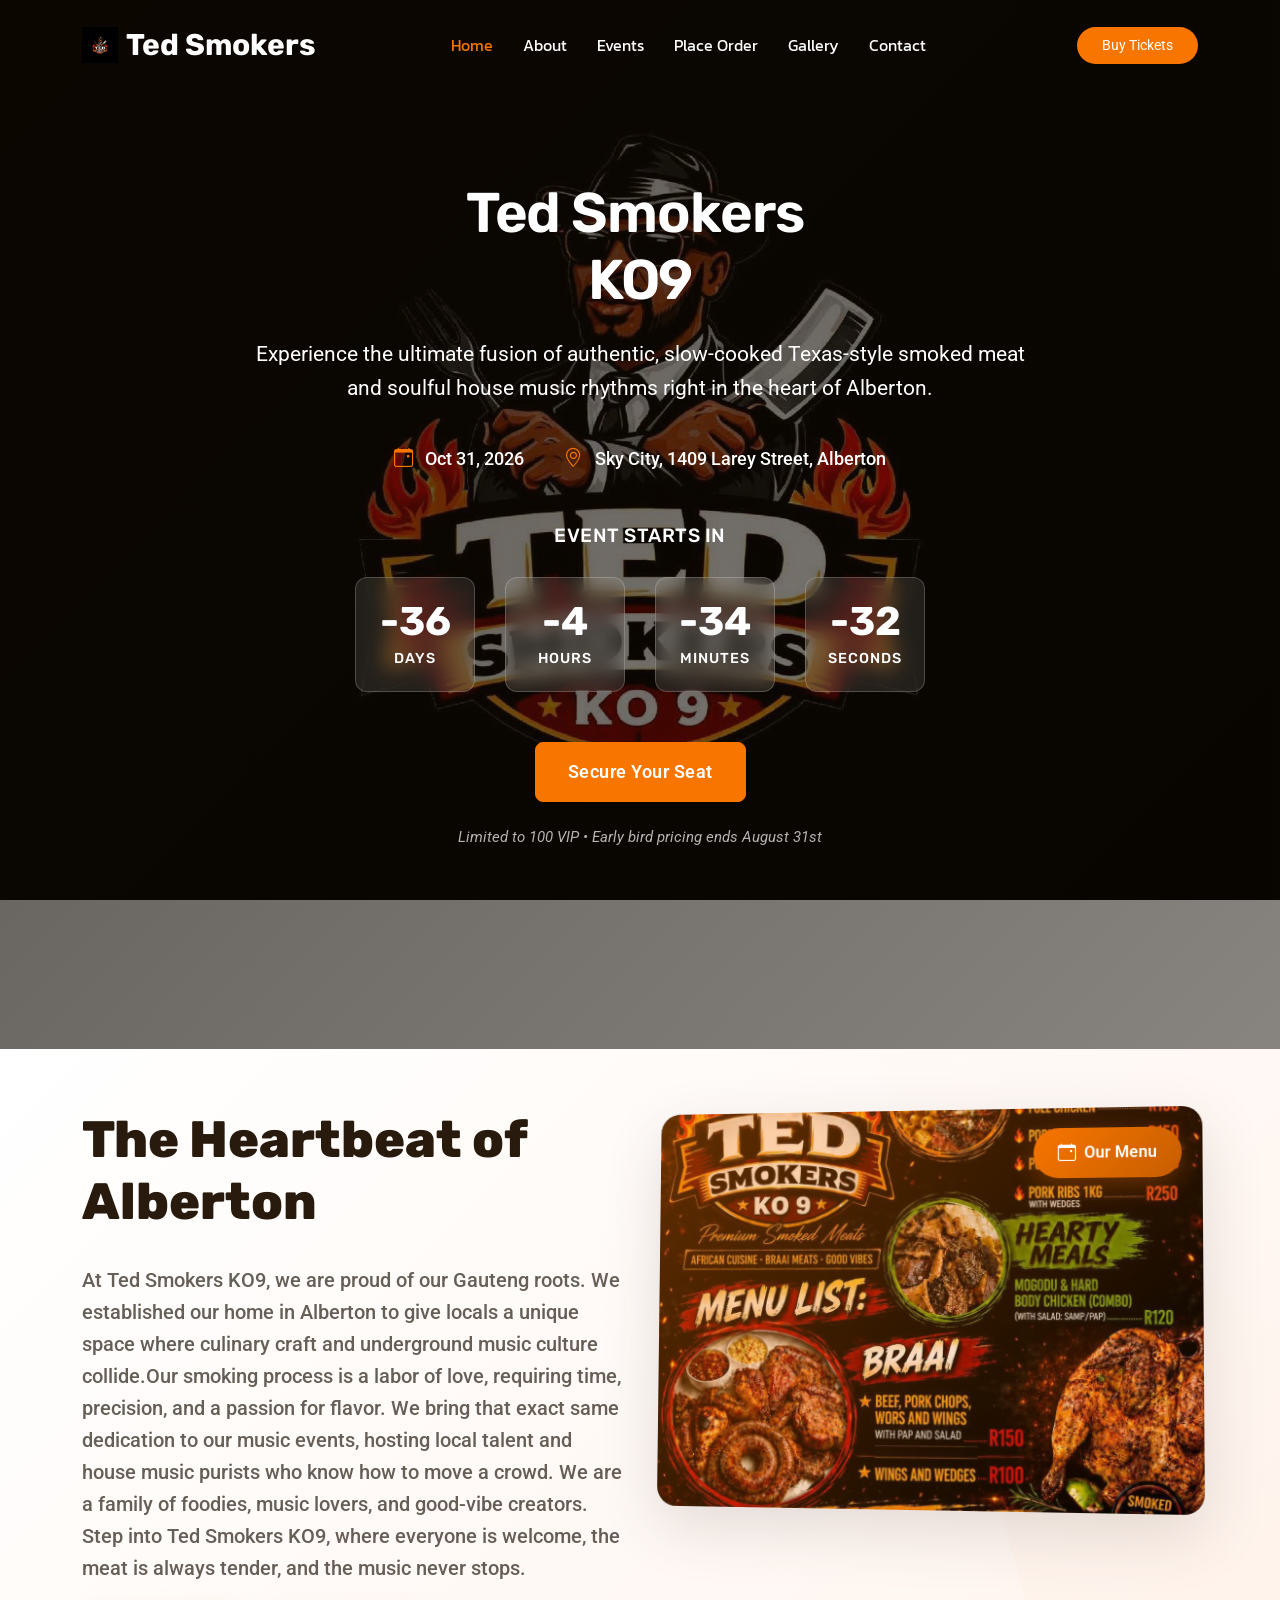
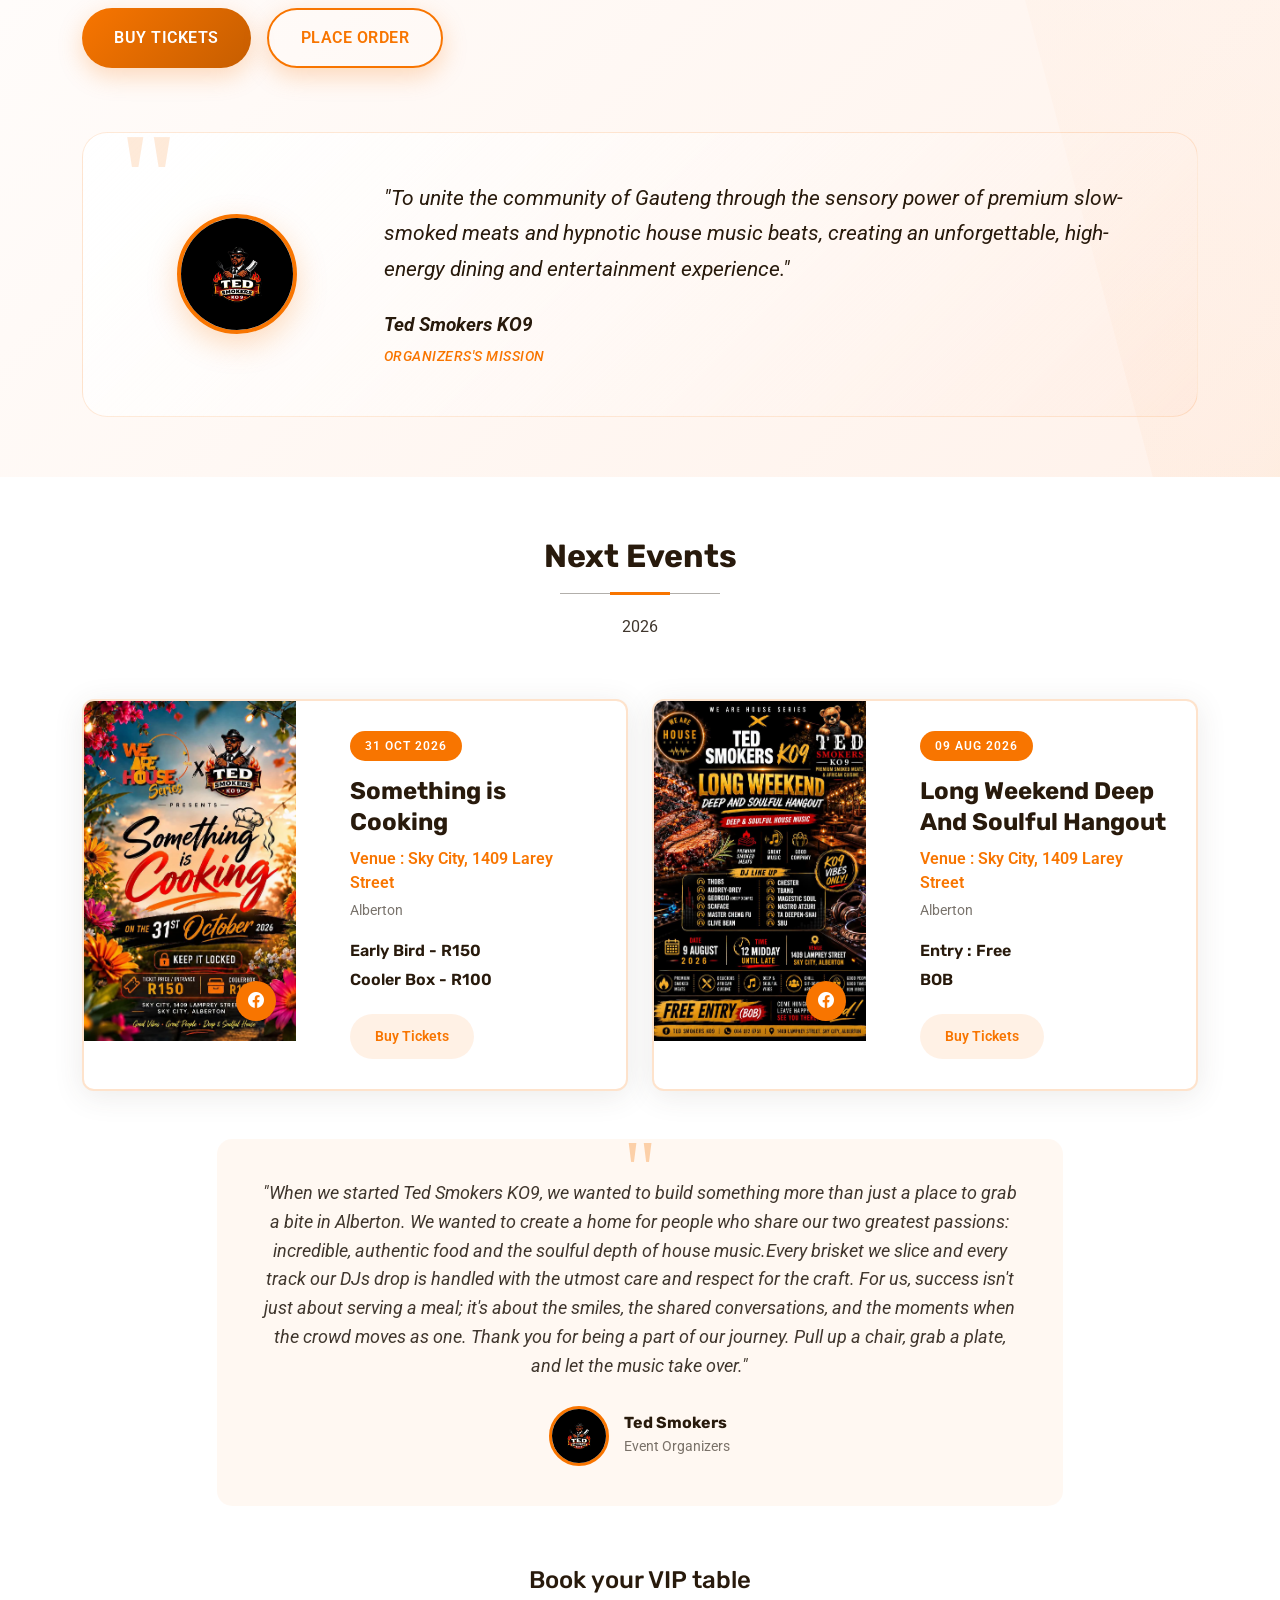
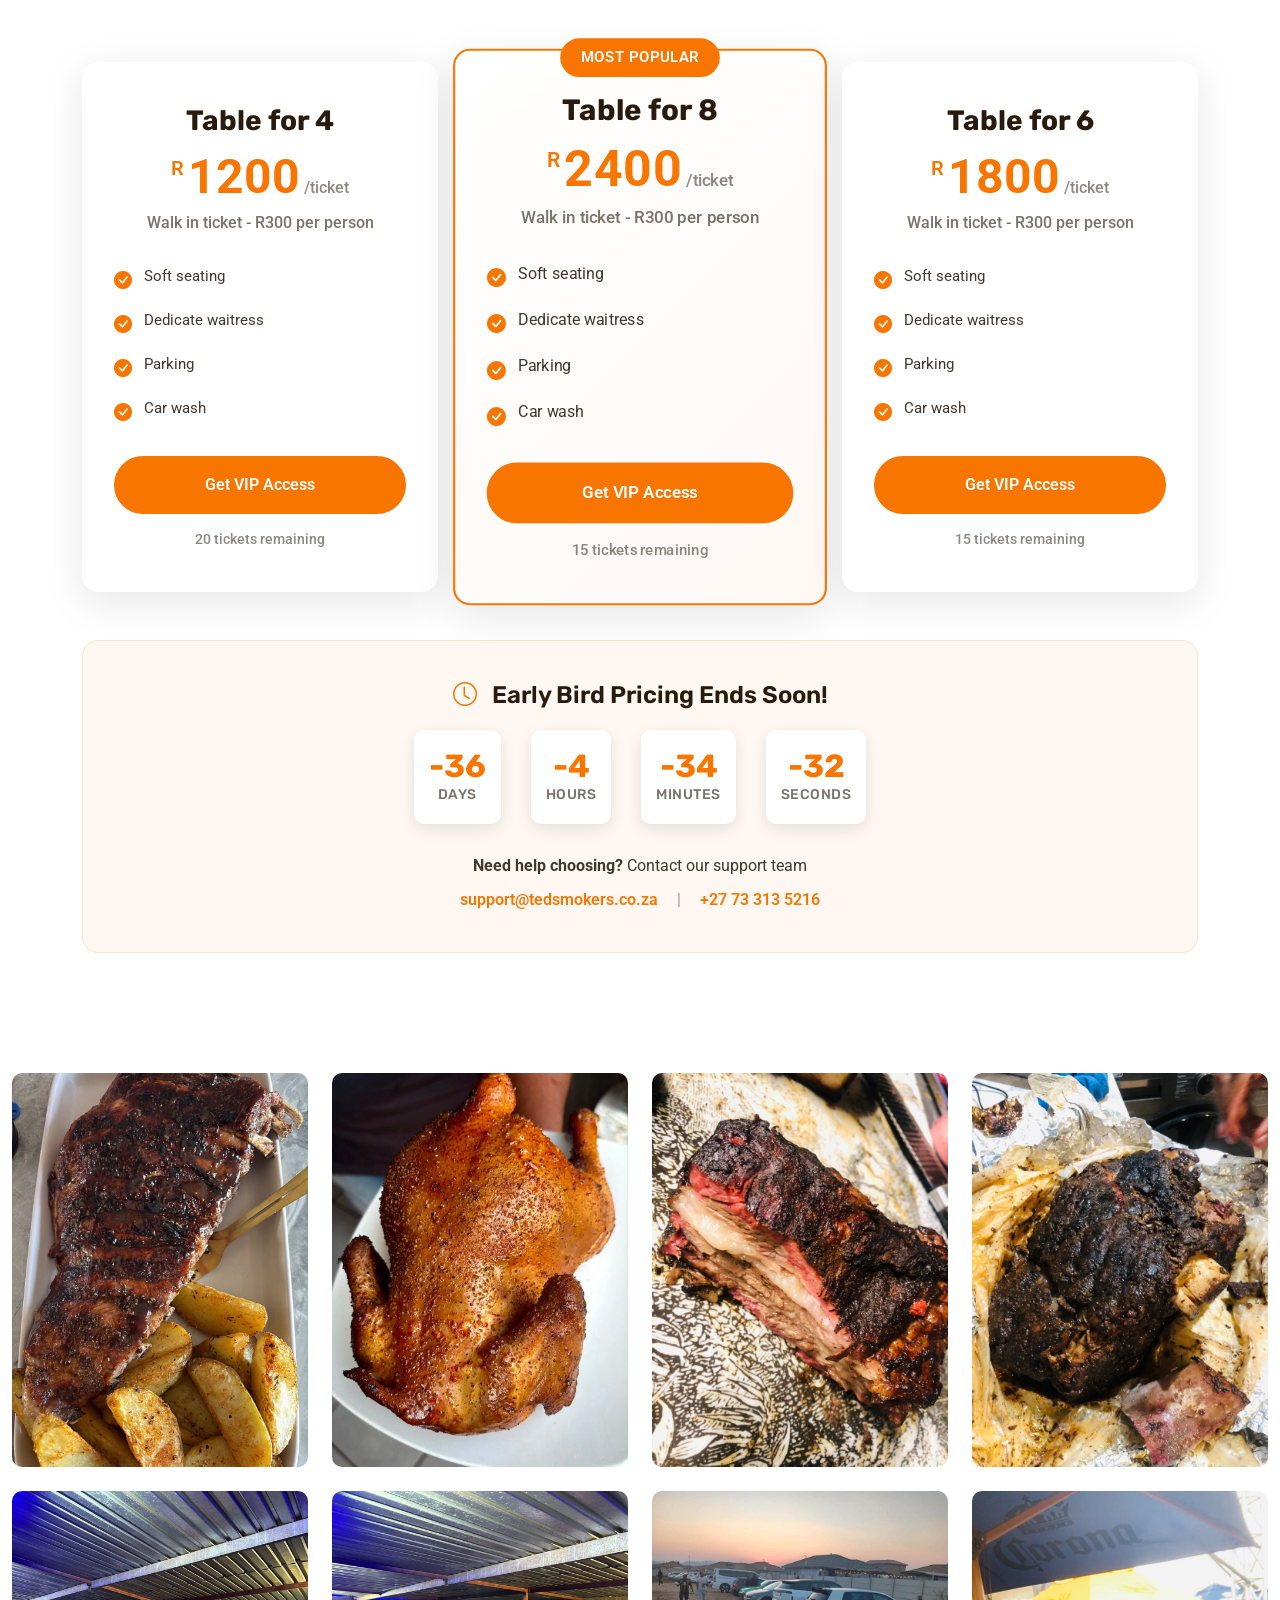
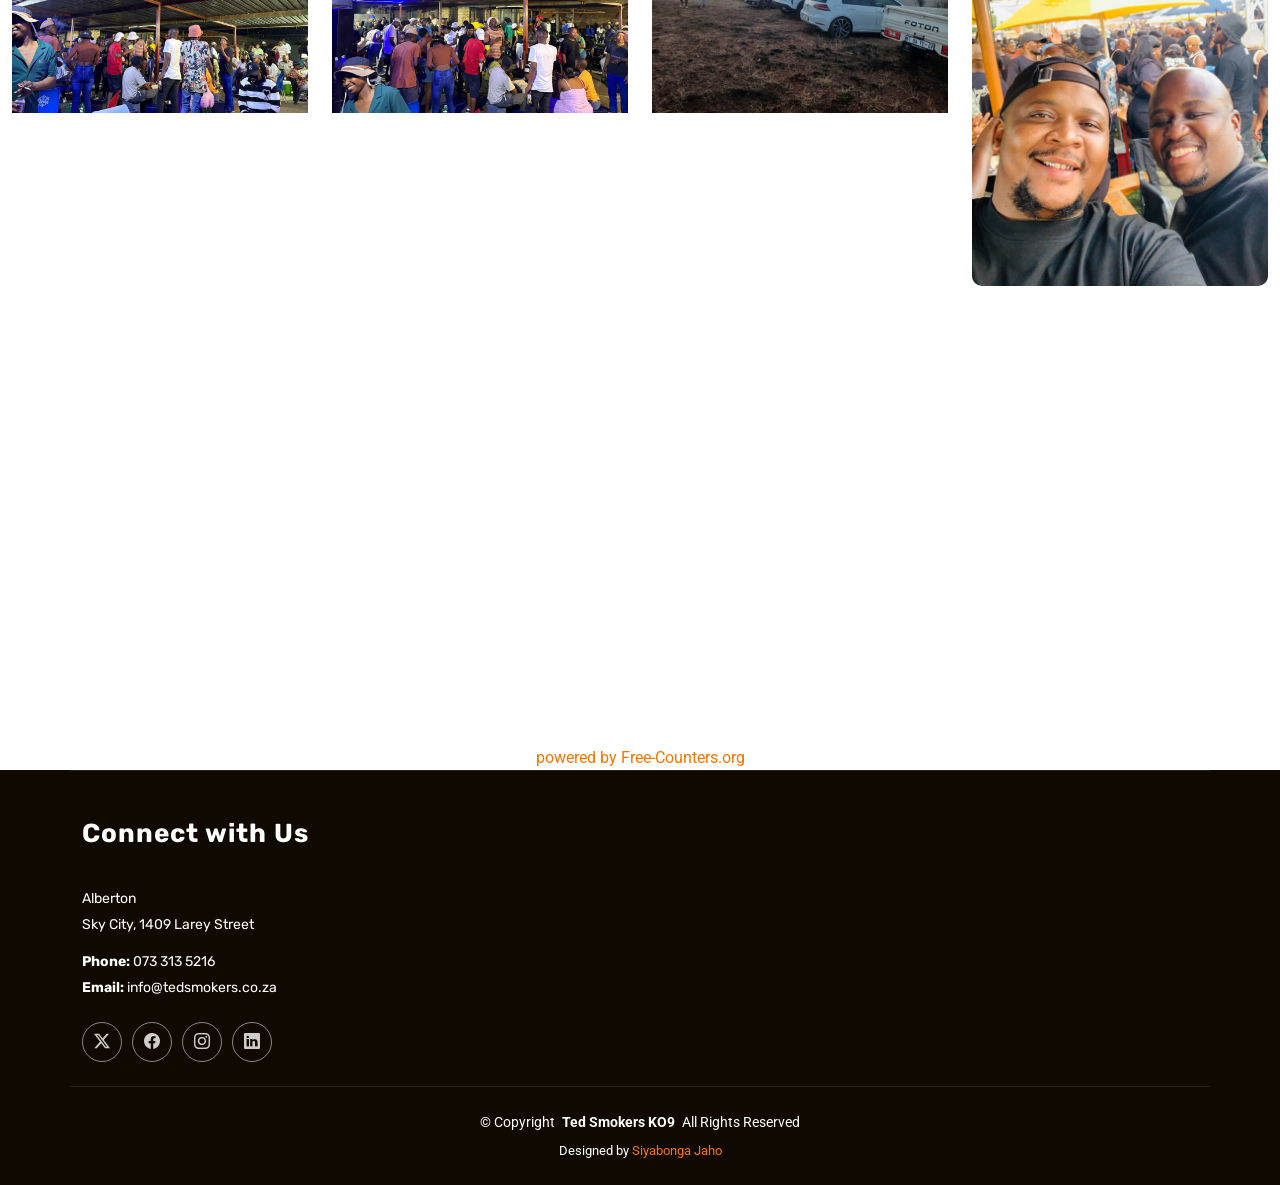
<file: index.html>
<!DOCTYPE html>
<html lang="en">

<head>
  <meta charset="utf-8">
  <meta content="width=device-width, initial-scale=1.0" name="viewport">
  <title>Ted Smokers</title>
  <meta name="description" content="">
  <meta name="keywords" content="">

  <!-- Favicons -->
  <link href="assets/img/events/FB_IMG_1787832230029.jpg" rel="icon">
  <link href="assets/img/events/FB_IMG_1787832230029.jpg" rel="apple-touch-icon">

  <!-- Fonts -->
  <link href="https://fonts.googleapis.com" rel="preconnect">
  <link href="https://fonts.gstatic.com" rel="preconnect" crossorigin>
  <link href="https://fonts.googleapis.com/css2?family=Roboto:ital,wght@0,100;0,300;0,400;0,500;0,700;0,900;1,100;1,300;1,400;1,500;1,700;1,900&family=Rubik:ital,wght@0,300;0,400;0,500;0,600;0,700;0,800;0,900;1,300;1,400;1,500;1,600;1,700;1,800;1,900&family=Kanit:ital,wght@0,100;0,200;0,300;0,400;0,500;0,600;0,700;0,800;0,900;1,100;1,200;1,300;1,400;1,500;1,600;1,700;1,800;1,900&display=swap" rel="stylesheet">

  <!-- Vendor CSS Files -->
  <link href="assets/vendor/bootstrap/css/bootstrap.min.css" rel="stylesheet">
  <link href="assets/vendor/bootstrap-icons/bootstrap-icons.css" rel="stylesheet">
  <link href="assets/vendor/swiper/swiper-bundle.min.css" rel="stylesheet">
  <link href="assets/vendor/glightbox/css/glightbox.min.css" rel="stylesheet">

  <!-- Main CSS File -->
  <link href="assets/css/main.css" rel="stylesheet">

</head>

<body class="index-page">

  <header id="header" class="header d-flex align-items-center fixed-top">
    <div class="container-fluid container-xl position-relative d-flex align-items-center justify-content-between">

      <a href="index.html" class="logo d-flex align-items-center">
        <!-- Uncomment the line below if you also wish to use an image logo -->
         <img src="assets/img/events/FB_IMG_1787832230029.jpg" alt=""> 
        <h1 class="sitename">Ted Smokers</h1>
      </a>

      <nav id="navmenu" class="navmenu">
        <ul>
          <li><a href="index.html" class="active">Home</a></li>
          <li><a href="#">About</a></li>
          <li><a href="#">Events</a></li>
          <li><a href="Order.html">Place Order</a></li>
          <li><a href="gallery.html">Gallery</a></li>
          <!--li><a href="venue.html">Venue</a></li>
          <!--li class="dropdown"><a href="#"><span>More Pages</span> <i class="bi bi-chevron-down toggle-dropdown"></i></a>
            <ul>
              <li><a href="speaker-details.html">Speaker Details</a></li>
              <li><a href="tickets.html">Tickets</a></li>
              <li><a href="buy-tickets.html">Buy Tickets</a></li>
              <li><a href="gallery.html">Gallery</a></li>
              <li><a href="terms.html">Terms</a></li>
              <li><a href="privacy.html">Privacy</a></li>
              <li><a href="404.html">404</a></li>
            </ul>
          </li>
          <li class="dropdown"><a href="#"><span>Dropdown</span> <i class="bi bi-chevron-down toggle-dropdown"></i></a>
            <ul>
              <li><a href="#">Dropdown 1</a></li>
              <li class="dropdown"><a href="#"><span>Deep Dropdown</span> <i class="bi bi-chevron-down toggle-dropdown"></i></a>
                <ul>
                  <li><a href="#">Deep Dropdown 1</a></li>
                  <li><a href="#">Deep Dropdown 2</a></li>
                  <li><a href="#">Deep Dropdown 3</a></li>
                  <li><a href="#">Deep Dropdown 4</a></li>
                  <li><a href="#">Deep Dropdown 5</a></li>
                </ul>
              </li>
              <li><a href="#">Dropdown 2</a></li>
              <li><a href="#">Dropdown 3</a></li>
              <li><a href="#">Dropdown 4</a></li>
            </ul>
          </li-->
          <li><a href="contact.html">Contact</a></li>
        </ul>
        <i class="mobile-nav-toggle d-xl-none bi bi-list"></i>
      </nav>

      <a class="btn-getstarted" href="https://www.webtickets.co.za/v2/event.aspx?itemid=1601582006">Buy Tickets</a>

    </div>
  </header>

  <main class="main">

    <!-- Hero Section -->
    <section id="hero" class="hero section dark-background">

      <div class="background-overlay"></div>

      <div class="hero-content">

        <div class="container">

          <div class="row justify-content-center text-center">

            <div class="col-lg-10">

              <div class="hero-text">

                <h1 class="hero-title">Ted Smokers&nbsp;<br>KO9</h1>

                <p class="hero-subtitle">Experience the ultimate fusion of authentic, slow-cooked Texas-style smoked meat and soulful house music rhythms right in the heart of Alberton.</p>


                <div class="event-details">
                  <div class="detail-item">
                    <i class="bi bi-calendar-event"></i>
                    <span>Oct 31, 2026</span>
                  </div>
                  <div class="detail-item">
                    <i class="bi bi-geo-alt"></i>
                    <span>Sky City, 1409 Larey Street, Alberton</span>
                  </div>
                </div>

              </div>

              <div class="countdown-section">

                <h3 class="countdown-label">Event Starts In</h3>

                <div class="countdown d-flex justify-content-center" data-count="2026/10/31">
                  <div>
                    <h3 class="count-days">47</h3>
                    <h4>Days</h4>
                  </div>
                  <div>
                    <h3 class="count-hours">11</h3>
                    <h4>Hours</h4>
                  </div>
                  <div>
                    <h3 class="count-minutes">1</h3>
                    <h4>Minutes</h4>
                  </div>
                  <div>
                    <h3 class="count-seconds">60</h3>
                    <h4>Seconds</h4>
                  </div>
                </div>

              </div>

              <div class="cta-section">

                <div class="cta-buttons">
                  <a href="https://www.webtickets.co.za/v2/event.aspx?itemid=1601582006" class="btn btn-primary btn-cta">Secure Your Seat</a>
                  <!--a href="speakers.html" class="btn btn-secondary btn-cta">View Speakers</a-->
                </div>

                <p class="cta-note">Limited to 100 VIP • Early bird pricing ends August 31st</p>

              </div>

            </div><!-- End col-lg-10 -->

          </div><!-- End row -->

          <!--div class="sponsors-section">

            <p class="sponsors-label">Proudly supported by industry leaders</p>

            <div class="sponsors-logos">
              <img src="assets/img/clients/clients-1.webp" alt="Partner Logo" class="sponsor-logo">
              <img src="assets/img/clients/clients-3.webp" alt="Partner Logo" class="sponsor-logo">
              <img src="assets/img/clients/clients-5.webp" alt="Partner Logo" class="sponsor-logo">
              <img src="assets/img/clients/clients-7.webp" alt="Partner Logo" class="sponsor-logo">
              <img src="assets/img/clients/clients-9.webp" alt="Partner Logo" class="sponsor-logo">
              <img src="assets/img/clients/clients-11.webp" alt="Partner Logo" class="sponsor-logo">
            </div>

          </div><!-- End sponsors-section -->

        </div><!-- End container -->

      </div>

    </section><!-- /Hero Section -->

    <!-- Intro Section -->
    <section id="intro" class="intro section">

      <div class="container">

        <div class="row g-4">

          <div class="col-lg-6">
            <div class="content">
              <h2>The Heartbeat of Alberton</h2>
              <p class="lead">At Ted Smokers KO9, we are proud of our Gauteng roots. We established our home in Alberton to give locals a unique space where culinary craft and underground music culture collide.Our smoking process is a labor of love, requiring time, precision, and a passion for flavor. We bring that exact same dedication to our music events, hosting local talent and house music purists who know how to move a crowd. We are a family of foodies, music lovers, and good-vibe creators. Step into Ted Smokers KO9, where everyone is welcome, the meat is always tender, and the music never stops.</p>
              <!--p>It is typically organized by <strong>MSB Events</strong> and serves as a dedicated day for petrolheads to see top "spin masters" in action.</p-->

              <!--div class="stats-grid">
                <div class="stat-item">
                  <div class="stat-number">1</div>
                  <div class="stat-label">Days</div>
                </div>
                <div class="stat-item">
                  <div class="stat-number">1</div>
                  <div class="stat-label">Tracks</div>
                </div>
                <div class="stat-item">
                  <div class="stat-number">15</div>
                  <div class="stat-label">Drivers</div>
                </div>
                <div class="stat-item">
                  <div class="stat-number">3500+</div>
                  <div class="stat-label">Attendees</div>
                </div>
              </div-->

              <div class="cta-section">
                <a href="https://www.webtickets.co.za/v2/event.aspx?itemid=1601582006" class="btn btn-primary">Buy Tickets</a>
                <a href="Order.html" class="btn btn-outline">Place Order</a>
              </div>
            </div>
          </div>

          <div class="col-lg-6">
            <div class="visual-section">
              <div class="image-wrapper">
                <img src="assets/img/events/FB_IMG_1787832322603.jpg" alt="Tech Summit" class="img-fluid">
                <div class="gradient-overlay"></div>
                <div class="floating-badge">
                  <i class="bi bi-calendar-event"></i>
                  <span>Our Menu</span>
                </div>
              </div>

              <!--div class="highlight-cards">
                <div class="highlight-card">
                  <i class="bi bi-people-fill"></i>
                  <h4>Global Networking</h4>
                  <p>Connect with industry leaders from 60+ countries</p>
                </div>
                <div class="highlight-card">
                  <i class="bi bi-lightbulb-fill"></i>
                  <h4>Innovation Showcase</h4>
                  <p>Discover cutting-edge technologies and startups</p>
                </div>
              </div-->
            </div>
          </div>

        </div>

        <div class="founder-quote">
          <div class="row align-items-center">
            <div class="col-lg-3 text-center">
              <img src="assets/img/events/FB_IMG_1787832230029.jpg" alt="noge" class="founder-img">
            </div>
            <div class="col-lg-9">
              <blockquote>
                <p>"To unite the community of Gauteng through the sensory power of premium slow-smoked meats and hypnotic house music beats, creating an unforgettable, high-energy dining and entertainment experience."</p>
                <cite>
                  <strong>Ted Smokers KO9</strong>
                  <span>Organizers's Mission</span>
                </cite>
              </blockquote>
            </div>
          </div>
        </div>

      </div>

    </section><!-- /Intro Section -->

    <!-- Featured Speakers Section -->
    <section id="featured-speakers" class="featured-speakers section">

      <!-- Section Title -->
      <div class="container section-title">
        <h2>Next Events</h2>
        <p>2026</p>
      </div><!-- End Section Title -->

      <div class="container">

        <div class="row gy-4">

          <!-- Featured Speaker 1 -->
          <div class="col-lg-6">
            <div class="speaker-card featured">
              <div class="row">
                <div class="col-md-5">
                  <div class="speaker-image">
                    <img src="assets/img/events/FB_IMG_1787832242340.jpg" alt="Emily Rodriguez" class="img-fluid">
                    <div class="speaker-social">
                      <a href="#" aria-label="Facebook"><i class="bi bi-facebook"></i></a>
                      <!--a href="#" aria-label="Twitter"><i class="bi bi-twitter"></i></a-->
                    </div>
                  </div>
                </div>
                <div class="col-md-7">
                  <div class="speaker-content">
                    <span class="speaker-category">31 Oct 2026</span>
                    <h3 class="speaker-name">Something is Cooking</h3>
                    <p class="speaker-title">Venue : Sky City, 1409 Larey Street</p>
                    <p class="speaker-company">Alberton</p>
                    <div class="speaker-session">
                      <h4>Early Bird - R150</h4>
                        <h4>Cooler Box - R100</h4>
                    </div>
                    <a href="https://www.webtickets.co.za/v2/event.aspx?itemid=1601582006" class="btn-speaker">Buy Tickets</a>
                  </div>
                </div>
              </div>
            </div>
          </div><!-- End Featured Speaker 1 -->

          <!-- Featured Speaker 2 -->
          <div class="col-lg-6">
            <div class="speaker-card featured">
              <div class="row">
                <div class="col-md-5">
                  <div class="speaker-image">
                    <img src="assets/img/events/FB_IMG_1787854337573.jpg" alt="" class="img-fluid">
                    <div class="speaker-social">
                       <a href="#" aria-label="Facebook"><i class="bi bi-facebook"></i></a>
                      <!--a href="#" aria-label="Twitter"><i class="bi bi-twitter"></i></a-->
                    </div>
                  </div>
                </div>
                <div class="col-md-7">
                  <div class="speaker-content">
                    <span class="speaker-category">09 Aug 2026</span>
                    <h3 class="speaker-name">Long Weekend Deep And Soulful Hangout</h3>
                    <p class="speaker-title">Venue : Sky City, 1409 Larey Street</p>
                    <p class="speaker-company">Alberton</p>
                    <div class="speaker-session">
                      <h4>Entry : Free</h4>
                       <h4>BOB</h4>
                    </div>
                    <a href="https://www.webtickets.co.za/v2/event.aspx?itemid=1601582006" class="btn-speaker">Buy Tickets</a>

                  </div>
                </div>
              </div>
            </div>
          </div><!-- End Featured Speaker 2 -->

        </div>

        <!-- Additional Speakers Grid -->
        <!--div class="row gy-4 mt-4">

          <div class="col-lg-3 col-md-6">
            <div class="speaker-card compact">
              <div class="speaker-image">
                <img src="assets/img/events/speaker-11.webp" alt="Sarah Chen" class="img-fluid">
                <div class="speaker-overlay">
                  <div class="speaker-social">
                    <a href="#" aria-label="LinkedIn"><i class="bi bi-linkedin"></i></a>
                    <a href="#" aria-label="Twitter"><i class="bi bi-twitter"></i></a>
                  </div>
                </div>
              </div>
              <div class="speaker-content">
                <h4 class="speaker-name">Sarah Chen</h4>
                <p class="speaker-title">Design Director</p>
                <p class="speaker-company">Creative Labs</p>
                <span class="speaker-topic">"Design Thinking Workshop"</span>
              </div>
            </div>
          </div><!-- End Speaker -->

          <!--div class="col-lg-3 col-md-6">
            <div class="speaker-card compact">
              <div class="speaker-image">
                <img src="assets/img/events/speaker-12.webp" alt="David Wilson" class="img-fluid">
                <div class="speaker-overlay">
                  <div class="speaker-social">
                    <a href="#" aria-label="LinkedIn"><i class="bi bi-linkedin"></i></a>
                    <a href="#" aria-label="Twitter"><i class="bi bi-twitter"></i></a>
                  </div>
                </div>
              </div>
              <div class="speaker-content">
                <h4 class="speaker-name">David Wilson</h4>
                <p class="speaker-title">Data Scientist</p>
                <p class="speaker-company">Analytics Pro</p>
                <span class="speaker-topic">"Big Data Analytics"</span>
              </div>
            </div>
          </div><!-- End Speaker -->

          <!--div class="col-lg-3 col-md-6">
            <div class="speaker-card compact">
              <div class="speaker-image">
                <img src="assets/img/events/speaker-3.webp" alt="Lisa Martinez" class="img-fluid">
                <div class="speaker-overlay">
                  <div class="speaker-social">
                    <a href="#" aria-label="LinkedIn"><i class="bi bi-linkedin"></i></a>
                    <a href="#" aria-label="Twitter"><i class="bi bi-twitter"></i></a>
                  </div>
                </div>
              </div>
              <div class="speaker-content">
                <h4 class="speaker-name">Lisa Martinez</h4>
                <p class="speaker-title">Marketing Expert</p>
                <p class="speaker-company">Brand Builders</p>
                <span class="speaker-topic">"Digital Marketing Trends"</span>
              </div>
            </div>
          </div><!-- End Speaker -->

          <!--div class="col-lg-3 col-md-6">
            <div class="speaker-card compact">
              <div class="speaker-image">
                <img src="assets/img/events/speaker-9.webp" alt="James Parker" class="img-fluid">
                <div class="speaker-overlay">
                  <div class="speaker-social">
                    <a href="#" aria-label="LinkedIn"><i class="bi bi-linkedin"></i></a>
                    <a href="#" aria-label="Twitter"><i class="bi bi-twitter"></i></a>
                  </div>
                </div>
              </div>
              <div class="speaker-content">
                <h4 class="speaker-name">James Parker</h4>
                <p class="speaker-title">CEO &amp; Founder</p>
                <p class="speaker-company">StartupHub</p>
                <span class="speaker-topic">"Entrepreneurship Panel"</span>
              </div>
            </div>
          </div><!-- End Speaker -->

        </div>

        <!-- Quote Section -->
        <div class="row mt-5">
          <div class="col-lg-8 mx-auto">
            <div class="speaker-quote">
              <blockquote>
                <p>"When we started Ted Smokers KO9, we wanted to build something more than just a place to grab a bite in Alberton. We wanted to create a home for people who share our two greatest passions: incredible, authentic food and the soulful depth of house music.Every brisket we slice and every track our DJs drop is handled with the utmost care and respect for the craft. For us, success isn't just about serving a meal; it's about the smiles, the shared conversations, and the moments when the crowd moves as one. Thank you for being a part of our journey. Pull up a chair, grab a plate, and let the music take over."</p>
              </blockquote>
              <div class="quote-author">
                <img src="assets/img/events/FB_IMG_1787832230029.jpg" alt="Ted Smokers" class="img-fluid">
                <div class="author-info">
                  <h5>Ted Smokers</h5>
                  <span>Event Organizers</span>
                </div>
              </div>
            </div>
          </div>
        </div>

      </div>

    </section><!-- /Featured Speakers Section -->

    <!-- Schedule Section -->
    <!--section id="schedule" class="schedule section light-background">

      <!-- Section Title -->
      <!--div class="container section-title">
        <h2>Schedule</h2>
        <p>Necessitatibus eius consequatur ex aliquid fuga eum quidem sint consectetur velit</p>
      </div><!-- End Section Title -->

      <!--div class="container">

        <!-- Day Selector -->
        <!--div class="schedule-tabs">
          <ul class="nav nav-pills justify-content-center mb-5">
            <li class="nav-item">
              <button class="nav-link active" data-bs-toggle="pill" data-bs-target="#schedule-day1">Day 1 - March 15</button>
            </li>
            <li class="nav-item">
              <button class="nav-link" data-bs-toggle="pill" data-bs-target="#schedule-day2">Day 2 - March 16</button>
            </li>
            <li class="nav-item">
              <button class="nav-link" data-bs-toggle="pill" data-bs-target="#schedule-day3">Day 3 - March 17</button>
            </li>
          </ul>
        </div>

        <!-- Schedule Content -->
        <!--div class="tab-content schedule-content">

          <!-- Day 1 Schedule -->
          <!--div class="tab-pane fade show active" id="schedule-day1">

            <!-- Track Headers -->
            <!--div class="track-headers">
              <div class="track-header development">
                <i class="bi bi-code-slash"></i>
                <span>Development Track</span>
              </div>
              <div class="track-header design">
                <i class="bi bi-palette"></i>
                <span>Design Track</span>
              </div>
              <div class="track-header business">
                <i class="bi bi-briefcase"></i>
                <span>Business Track</span>
              </div>
            </div>

            <div class="schedule-timeline">

              <!-- Time Slot 1 -->
              <!--div class="time-slot">
                <div class="time-label">
                  <span class="time">9:00 AM</span>
                  <span class="duration">45 min</span>
                </div>
                <div class="sessions-row">
                  <div class="session-card keynote" colspan="3">
                    <div class="session-type">
                      <i class="bi bi-megaphone"></i>
                      <span>Keynote</span>
                    </div>
                    <h4>Future of Digital Innovation</h4>
                    <div class="speaker">
                      <img src="assets/img/events/speaker-1.webp" alt="Speaker" class="speaker-image">
                      <div class="speaker-details">
                        <h5>Dr. Sarah Johnson</h5>
                        <span>Chief Technology Officer, TechCorp</span>
                      </div>
                    </div>
                    <p>Lorem ipsum dolor sit amet consectetur adipiscing elit sed do eiusmod tempor incididunt ut labore et dolore magna aliqua.</p>
                    <div class="session-meta">
                      <span class="venue">Main Hall</span>
                    </div>
                  </div>
                </div>
              </div>

              <!-- Time Slot 2 -->
              <!--div class="time-slot">
                <div class="time-label">
                  <span class="time">10:15 AM</span>
                  <span class="duration">60 min</span>
                </div>
                <div class="sessions-row">
                  <div class="session-card development">
                    <div class="session-type">
                      <i class="bi bi-laptop"></i>
                      <span>Workshop</span>
                    </div>
                    <h4>Advanced React Patterns</h4>
                    <div class="speaker">
                      <img src="assets/img/events/speaker-2.webp" alt="Speaker" class="speaker-image">
                      <div class="speaker-details">
                        <h5>Michael Chen</h5>
                        <span>Senior Developer</span>
                      </div>
                    </div>
                    <p>Ut enim ad minim veniam quis nostrud exercitation ullamco laboris nisi ut aliquip ex ea commodo.</p>
                    <div class="session-meta">
                      <span class="venue">Room A</span>
                      <span class="level beginner">Beginner</span>
                    </div>
                  </div>
                  <div class="session-card design">
                    <div class="session-type">
                      <i class="bi bi-brush"></i>
                      <span>Talk</span>
                    </div>
                    <h4>Design Systems at Scale</h4>
                    <div class="speaker">
                      <img src="assets/img/events/speaker-3.webp" alt="Speaker" class="speaker-image">
                      <div class="speaker-details">
                        <h5>Emily Rodriguez</h5>
                        <span>UX Director</span>
                      </div>
                    </div>
                    <p>Duis aute irure dolor in reprehenderit in voluptate velit esse cillum dolore eu fugiat nulla.</p>
                    <div class="session-meta">
                      <span class="venue">Room B</span>
                      <span class="level intermediate">Intermediate</span>
                    </div>
                  </div>
                  <div class="session-card business">
                    <div class="session-type">
                      <i class="bi bi-people"></i>
                      <span>Panel</span>
                    </div>
                    <h4>Scaling Tech Teams</h4>
                    <div class="speaker">
                      <img src="assets/img/events/speaker-4.webp" alt="Speaker" class="speaker-image">
                      <div class="speaker-details">
                        <h5>David Park</h5>
                        <span>VP of Engineering</span>
                      </div>
                    </div>
                    <p>Excepteur sint occaecat cupidatat non proident sunt in culpa qui officia deserunt mollit.</p>
                    <div class="session-meta">
                      <span class="venue">Room C</span>
                      <span class="level advanced">Advanced</span>
                    </div>
                  </div>
                </div>
              </div>

              <!-- Break -->
              <!--div class="time-slot break-slot">
                <div class="time-label">
                  <span class="time">11:15 AM</span>
                  <span class="duration">30 min</span>
                </div>
                <div class="sessions-row">
                  <div class="session-card break">
                    <div class="session-type">
                      <i class="bi bi-cup-hot"></i>
                      <span>Break</span>
                    </div>
                    <h4>Coffee Break &amp; Networking</h4>
                    <div class="session-meta">
                      <span class="venue">Main Lobby</span>
                    </div>
                  </div>
                </div>
              </div>

              <!-- Time Slot 3 -->
              <!--div class="time-slot">
                <div class="time-label">
                  <span class="time">11:45 AM</span>
                  <span class="duration">45 min</span>
                </div>
                <div class="sessions-row">
                  <div class="session-card development">
                    <div class="session-type">
                      <i class="bi bi-code"></i>
                      <span>Talk</span>
                    </div>
                    <h4>Microservices Architecture</h4>
                    <div class="speaker">
                      <img src="assets/img/events/speaker-5.webp" alt="Speaker" class="speaker-image">
                      <div class="speaker-details">
                        <h5>Alex Thompson</h5>
                        <span>Solutions Architect</span>
                      </div>
                    </div>
                    <p>Sed ut perspiciatis unde omnis iste natus error sit voluptatem accusantium doloremque laudantium.</p>
                    <div class="session-meta">
                      <span class="venue">Room A</span>
                      <span class="level advanced">Advanced</span>
                    </div>
                  </div>
                  <div class="session-card design">
                    <div class="session-type">
                      <i class="bi bi-phone"></i>
                      <span>Workshop</span>
                    </div>
                    <h4>Mobile-First Design</h4>
                    <div class="speaker">
                      <img src="assets/img/events/speaker-6.webp" alt="Speaker" class="speaker-image">
                      <div class="speaker-details">
                        <h5>Lisa Zhang</h5>
                        <span>Product Designer</span>
                      </div>
                    </div>
                    <p>Totam rem aperiam eaque ipsa quae ab illo inventore veritatis et quasi architecto beatae.</p>
                    <div class="session-meta">
                      <span class="venue">Room B</span>
                      <span class="level beginner">Beginner</span>
                    </div>
                  </div>
                  <div class="session-card business">
                    <div class="session-type">
                      <i class="bi bi-graph-up"></i>
                      <span>Talk</span>
                    </div>
                    <h4>Product Growth Strategies</h4>
                    <div class="speaker">
                      <img src="assets/img/events/speaker-7.webp" alt="Speaker" class="speaker-image">
                      <div class="speaker-details">
                        <h5>James Wilson</h5>
                        <span>Growth Manager</span>
                      </div>
                    </div>
                    <p>Nemo enim ipsam voluptatem quia voluptas sit aspernatur aut odit aut fugit sed quia.</p>
                    <div class="session-meta">
                      <span class="venue">Room C</span>
                      <span class="level intermediate">Intermediate</span>
                    </div>
                  </div>
                </div>
              </div>

            </div>
          </div><!-- End Day 1 -->

          <!-- Day 2 Schedule -->
          <!--div class="tab-pane fade" id="schedule-day2">

            <div class="track-headers">
              <div class="track-header development">
                <i class="bi bi-code-slash"></i>
                <span>Development Track</span>
              </div>
              <div class="track-header design">
                <i class="bi bi-palette"></i>
                <span>Design Track</span>
              </div>
              <div class="track-header business">
                <i class="bi bi-briefcase"></i>
                <span>Business Track</span>
              </div>
            </div>

            <div class="schedule-timeline">

              <div class="time-slot">
                <div class="time-label">
                  <span class="time">9:30 AM</span>
                  <span class="duration">45 min</span>
                </div>
                <div class="sessions-row">
                  <div class="session-card keynote">
                    <div class="session-type">
                      <i class="bi bi-megaphone"></i>
                      <span>Keynote</span>
                    </div>
                    <h4>AI Revolution in Development</h4>
                    <div class="speaker">
                      <img src="assets/img/events/speaker-8.webp" alt="Speaker" class="speaker-image">
                      <div class="speaker-details">
                        <h5>Dr. Maria Santos</h5>
                        <span>AI Research Director</span>
                      </div>
                    </div>
                    <p>Quis nostrud exercitation ullamco laboris nisi ut aliquip ex ea commodo consequat duis aute.</p>
                    <div class="session-meta">
                      <span class="venue">Main Hall</span>
                    </div>
                  </div>
                </div>
              </div>

              <div class="time-slot">
                <div class="time-label">
                  <span class="time">10:45 AM</span>
                  <span class="duration">60 min</span>
                </div>
                <div class="sessions-row">
                  <div class="session-card development">
                    <div class="session-type">
                      <i class="bi bi-gear"></i>
                      <span>Workshop</span>
                    </div>
                    <h4>DevOps Best Practices</h4>
                    <div class="speaker">
                      <img src="assets/img/events/speaker-9.webp" alt="Speaker" class="speaker-image">
                      <div class="speaker-details">
                        <h5>Robert Kim</h5>
                        <span>DevOps Engineer</span>
                      </div>
                    </div>
                    <p>Irure dolor in reprehenderit in voluptate velit esse cillum dolore eu fugiat nulla pariatur.</p>
                    <div class="session-meta">
                      <span class="venue">Room A</span>
                      <span class="level intermediate">Intermediate</span>
                    </div>
                  </div>
                  <div class="session-card design">
                    <div class="session-type">
                      <i class="bi bi-eye"></i>
                      <span>Talk</span>
                    </div>
                    <h4>Accessibility in Design</h4>
                    <div class="speaker">
                      <img src="assets/img/events/speaker-10.webp" alt="Speaker" class="speaker-image">
                      <div class="speaker-details">
                        <h5>Anna Martinez</h5>
                        <span>Accessibility Expert</span>
                      </div>
                    </div>
                    <p>Excepteur sint occaecat cupidatat non proident sunt in culpa qui officia deserunt mollit anim.</p>
                    <div class="session-meta">
                      <span class="venue">Room B</span>
                      <span class="level beginner">Beginner</span>
                    </div>
                  </div>
                  <div class="session-card business">
                    <div class="session-type">
                      <i class="bi bi-currency-dollar"></i>
                      <span>Panel</span>
                    </div>
                    <h4>Funding Strategies for Startups</h4>
                    <div class="speaker">
                      <img src="assets/img/events/speaker-11.webp" alt="Speaker" class="speaker-image">
                      <div class="speaker-details">
                        <h5>Thomas Brown</h5>
                        <span>Investment Partner</span>
                      </div>
                    </div>
                    <p>Ut labore et dolore magna aliqua ut enim ad minim veniam quis nostrud exercitation.</p>
                    <div class="session-meta">
                      <span class="venue">Room C</span>
                      <span class="level advanced">Advanced</span>
                    </div>
                  </div>
                </div>
              </div>

            </div>
          </div><!-- End Day 2 -->

          <!-- Day 3 Schedule -->
          <!--div class="tab-pane fade" id="schedule-day3">

            <div class="track-headers">
              <div class="track-header development">
                <i class="bi bi-code-slash"></i>
                <span>Development Track</span>
              </div>
              <div class="track-header design">
                <i class="bi bi-palette"></i>
                <span>Design Track</span>
              </div>
              <div class="track-header business">
                <i class="bi bi-briefcase"></i>
                <span>Business Track</span>
              </div>
            </div>

            <div class="schedule-timeline">

              <div class="time-slot">
                <div class="time-label">
                  <span class="time">10:00 AM</span>
                  <span class="duration">90 min</span>
                </div>
                <div class="sessions-row">
                  <div class="session-card workshop">
                    <div class="session-type">
                      <i class="bi bi-tools"></i>
                      <span>Hands-on Workshop</span>
                    </div>
                    <h4>Building Your First App</h4>
                    <div class="speaker">
                      <img src="assets/img/events/speaker-12.webp" alt="Speaker" class="speaker-image">
                      <div class="speaker-details">
                        <h5>Kevin Lee</h5>
                        <span>Full-stack Developer</span>
                      </div>
                    </div>
                    <p>Ullamco laboris nisi ut aliquip ex ea commodo consequat duis aute irure dolor in reprehenderit.</p>
                    <div class="session-meta">
                      <span class="venue">Workshop Room</span>
                      <span class="level beginner">Beginner</span>
                    </div>
                  </div>
                </div>
              </div>

              <div class="time-slot">
                <div class="time-label">
                  <span class="time">12:00 PM</span>
                  <span class="duration">45 min</span>
                </div>
                <div class="sessions-row">
                  <div class="session-card keynote">
                    <div class="session-type">
                      <i class="bi bi-award"></i>
                      <span>Closing Keynote</span>
                    </div>
                    <h4>The Future is Collaborative</h4>
                    <div class="speaker">
                      <img src="assets/img/events/speaker-13.webp" alt="Speaker" class="speaker-image">
                      <div class="speaker-details">
                        <h5>Jennifer Adams</h5>
                        <span>CEO, FutureTech</span>
                      </div>
                    </div>
                    <p>In voluptate velit esse cillum dolore eu fugiat nulla pariatur excepteur sint occaecat cupidatat.</p>
                    <div class="session-meta">
                      <span class="venue">Main Hall</span>
                    </div>
                  </div>
                </div>
              </div>

            </div>
          </div><!-- End Day 3 -->

        </div>

        <!-- Download CTA -->
        <div class="text-center">
          <div class="download-cta">
            <h4>Book your VIP table</h4>
           
          </div>
        </div>

      </div>

    </section><!-- /Schedule Section -->

    <!-- Tickets Section -->
    <section id="tickets" class="tickets section">

      <div class="container">

        <div class="row gy-4">

          <div class="col-lg-4 col-md-6">
            <div class="ticket-card">
              <div class="ticket-header">
                <h3>Table for 4</h3>
                <div class="ticket-price">
                  <span class="currency">R</span>
                  <span class="amount">1200</span>
                  <span class="period">/ticket</span>
                </div>
                <p class="ticket-duration">Walk in ticket - R300 per person</p>
              </div>
              <div class="ticket-body">
                <ul class="ticket-features">
                  <li><i class="bi bi-check-circle-fill"></i>Soft seating</li>
                  <li><i class="bi bi-check-circle-fill"></i>Dedicate waitress</li>
                  <li><i class="bi bi-check-circle-fill"></i>Parking</li>
                  <li><i class="bi bi-check-circle-fill"></i>Car wash</li>
                  <!--li><i class="bi bi-check-circle-fill"></i>Certificate of attendance</li-->
                </ul>
              </div>
              <div class="ticket-footer">
                <a href="https://www.webtickets.co.za/v2/event.aspx?itemid=1601582006" class="btn btn-ticket">Get VIP Access</a>
                <p class="availability-info">20 tickets remaining</p>
              </div>
            </div>
          </div>

          <div class="col-lg-4 col-md-6">
            <div class="ticket-card featured">
              <div class="popular-badge">Most Popular</div>
              <div class="ticket-header">
                <h3>Table for 8</h3>
                <div class="ticket-price">
                  <span class="currency">R</span>
                  <span class="amount">2400</span>
                  <span class="period">/ticket</span>
                </div>
                <p class="ticket-duration">Walk in ticket - R300 per person</p>
              </div>
              <div class="ticket-body">
                <ul class="ticket-features">
                  <li><i class="bi bi-check-circle-fill"></i>Soft seating</li>
                  <li><i class="bi bi-check-circle-fill"></i>Dedicate waitress</li>
                  <li><i class="bi bi-check-circle-fill"></i>Parking</li>
                  <li><i class="bi bi-check-circle-fill"></i>Car wash</li>
                  <!--li><i class="bi bi-check-circle-fill"></i>Premium swag bag worth $150</li>
                  <li><i class="bi bi-check-circle-fill"></i>Private dinner with industry leaders</li-->
                </ul>
              </div>
              <div class="ticket-footer">
                <a href="https://www.webtickets.co.za/v2/event.aspx?itemid=1601582006" class="btn btn-ticket">Get VIP Access</a>
                <p class="availability-info">15 tickets remaining</p>
              </div>
            </div>
          </div>

          <div class="col-lg-4 col-md-6">
            <div class="ticket-card">
              <div class="ticket-header">
                <h3>Table for 6</h3>
                <div class="ticket-price">
                  <!--span class="original-price">$149</span-->
                  <span class="currency">R</span>
                  <span class="amount">1800</span>
                  <span class="period">/ticket</span>
                </div>
                <p class="ticket-duration">Walk in ticket - R300 per person</p>
              </div>
              <div class="ticket-body">
                <ul class="ticket-features">
                  <li><i class="bi bi-check-circle-fill"></i>Soft seating</li>
                  <li><i class="bi bi-check-circle-fill"></i>Dedicate waitress</li>
                  <li><i class="bi bi-check-circle-fill"></i>Parking</li>
                  <li><i class="bi bi-check-circle-fill"></i>Car wash</li>
                  <!--li><i class="bi bi-check-circle-fill"></i>Premium swag bag worth $150</li>
                  <li><i class="bi bi-check-circle-fill"></i>Private dinner with industry leaders</li-->
                </ul>
              </div>
              <div class="ticket-footer">
                <a href="https://www.webtickets.co.za/v2/event.aspx?itemid=1601582006" class="btn btn-ticket">Get VIP Access</a>
                <p class="availability-info">15 tickets remaining</p>
              </div>
            </div>
          </div>

        </div>

        <div class="row mt-5">
          <div class="col-12">
            <div class="ticket-info-bar">
              <div class="countdown-info">
                <h4><i class="bi bi-clock"></i> Early Bird Pricing Ends Soon!</h4>
                <div class="countdown d-flex justify-content-center" data-count="2026/10/31">
                  <div>
                    <h3 class="count-days"></h3>
                    <h4>Days</h4>
                  </div>
                  <div>
                    <h3 class="count-hours"></h3>
                    <h4>Hours</h4>
                  </div>
                  <div>
                    <h3 class="count-minutes"></h3>
                    <h4>Minutes</h4>
                  </div>
                  <div>
                    <h3 class="count-seconds"></h3>
                    <h4>Seconds</h4>
                  </div>
                </div>
              </div>
              <div class="support-info">
                <p><strong>Need help choosing?</strong> Contact our support team</p>
                <a href="mailto:support@tedsmokers.co.za" class="contact-link">support@tedsmokers.co.za</a>
                <span class="divider">|</span>
                <a href="tel:0733135216" class="contact-link">+27 73 313 5216</a>
                 <!--a href='https://www.counters-free.net/'>counter-FREE</a> <script type='text/javascript' src='https://www.freevisitorcounters.com/auth.php?id=3660febd5f0bf99af8df8fb15e3daad12d8cc6a9'></script>
<script type="text/javascript" src="https://www.freevisitorcounters.com/en/home/counter/1506204/t/0"></script-->
              </div>
            </div>
          </div>
        </div>

      </div>

    </section><!-- /Tickets Section -->

    <!-- Sponsors Section -->
    <!--section id="sponsors" class="sponsors section">

      <div class="container">

        <div class="row g-0 clients-wrap">

          <div class="col-xl-3 col-md-4 client-logo">
            <img src="assets/img/clients/clients-1.webp" class="img-fluid" alt="">
          </div><!-- End Client Item -->

          <!--div class="col-xl-3 col-md-4 client-logo">
            <img src="assets/img/clients/clients-2.webp" class="img-fluid" alt="">
          </div><!-- End Client Item -->

          <!--div class="col-xl-3 col-md-4 client-logo">
            <img src="assets/img/clients/clients-3.webp" class="img-fluid" alt="">
          </div><!-- End Client Item -->

          <!--div class="col-xl-3 col-md-4 client-logo">
            <img src="assets/img/clients/clients-4.webp" class="img-fluid" alt="">
          </div><!-- End Client Item -->

          <!--div class="col-xl-3 col-md-4 client-logo">
            <img src="assets/img/clients/clients-5.webp" class="img-fluid" alt="">
          </div><!-- End Client Item -->

          <!--div class="col-xl-3 col-md-4 client-logo">
            <img src="assets/img/clients/clients-6.webp" class="img-fluid" alt="">
          </div><!-- End Client Item -->

          <!--div class="col-xl-3 col-md-4 client-logo">
            <img src="assets/img/clients/clients-7.webp" class="img-fluid" alt="">
          </div><!-- End Client Item -->

          <!--div class="col-xl-3 col-md-4 client-logo">
            <img src="assets/img/clients/clients-8.webp" class="img-fluid" alt="">
          </div><!-- End Client Item -->

        <!--/div>

      </div>

    </section><!-- /Sponsors Section -->

    <!-- Call To Action Section -->
    <!--section id="call-to-action" class="call-to-action section dark-background">

      <div class="container">

        <div class="row justify-content-center">
          <div class="col-lg-8 text-center">
            <h2 class="display-4 mb-4">Ready to Transform Your Professional Network?</h2>
            <p class="lead mb-5">Join industry leaders and innovators at the premier professional development conference. Secure your place among 5,000+ forward-thinking professionals from 25+ countries.</p>
          </div>
        </div>

        <div class="row justify-content-center mb-5">
          <div class="col-lg-10">
            <div class="stats-wrapper">
              <div class="row g-4">
                <div class="col-lg-3 col-md-6">
                  <div class="stat-item">
                    <div class="stat-icon">
                      <i class="bi bi-people"></i>
                    </div>
                    <div class="stat-number" data-purecounter-start="0" data-purecounter-end="5000" data-purecounter-duration="2">5000</div>
                    <div class="stat-label">Expected Attendees</div>
                  </div>
                </div>
                <div class="col-lg-3 col-md-6">
                  <div class="stat-item">
                    <div class="stat-icon">
                      <i class="bi bi-person-badge"></i>
                    </div>
                    <div class="stat-number" data-purecounter-start="0" data-purecounter-end="85" data-purecounter-duration="2">85</div>
                    <div class="stat-label">Expert Speakers</div>
                  </div>
                </div>
                <div class="col-lg-3 col-md-6">
                  <div class="stat-item">
                    <div class="stat-icon">
                      <i class="bi bi-globe"></i>
                    </div>
                    <div class="stat-number" data-purecounter-start="0" data-purecounter-end="25" data-purecounter-duration="2">25</div>
                    <div class="stat-label">Countries Represented</div>
                  </div>
                </div>
                <div class="col-lg-3 col-md-6">
                  <div class="stat-item">
                    <div class="stat-icon">
                      <i class="bi bi-calendar-event"></i>
                    </div>
                    <div class="stat-number" data-purecounter-start="0" data-purecounter-end="3" data-purecounter-duration="2">3</div>
                    <div class="stat-label">Days of Excellence</div>
                  </div>
                </div>
              </div>
            </div>
          </div>
        </div>

        <div class="row justify-content-center">
          <div class="col-lg-6 text-center">
            <div class="cta-content">
              <h3 class="mb-4">Early Bird Registration Ends Soon</h3>
              <p class="mb-4">Secure your spot at the exclusive rate. Limited availability for premium networking sessions and workshop access.</p>
              <div class="cta-buttons">
                <a href="#" class="btn btn-primary btn-lg me-3">Register Now</a>
                <a href="#" class="btn btn-outline-secondary btn-lg">Download Brochure</a>
              </div>
              <div class="security-note mt-4">
                <small>
                  <i class="bi bi-shield-check me-2"></i>
                  Secure payment processing • Full refund policy • ISO certified event management
                </small>
              </div>
            </div>
          </div>
        </div>
      </div>

    </section><!-- /Call To Action Section -->

    <!-- Testimonials Section -->
    

    <!-- Gallery Section -->
    <section id="gallery" class="gallery section">

      <div class="container-fluid">

        <div class="row gy-4 justify-content-center">

          <div class="col-xl-3 col-lg-4 col-md-6">
            <div class="gallery-item h-100">
              <img src="assets/img/events/FB_IMG_1787832350989.jpg" class="img-fluid" alt="">
              <div class="gallery-links d-flex align-items-center justify-content-center">
                <a href="assets/img/events/FB_IMG_1787832350989.jpg" title="Gallery 1" class="glightbox preview-link"><i class="bi bi-arrows-angle-expand"></i></a>
                <a href="#" class="details-link"><i class="bi bi-link-45deg"></i></a>
              </div>
            </div>
          </div><!-- End Gallery Item -->

          <div class="col-xl-3 col-lg-4 col-md-6">
            <div class="gallery-item h-100">
              <img src="assets/img/events/FB_IMG_1787832360389.jpg" class="img-fluid" alt="">
              <div class="gallery-links d-flex align-items-center justify-content-center">
                <a href="assets/img/events/FB_IMG_1787832360389.jpg" title="Gallery 2" class="glightbox preview-link"><i class="bi bi-arrows-angle-expand"></i></a>
                <a href="#" class="details-link"><i class="bi bi-link-45deg"></i></a>
              </div>
            </div>
          </div><!-- End Gallery Item -->

          <div class="col-xl-3 col-lg-4 col-md-6">
            <div class="gallery-item h-100">
              <img src="assets/img/events/FB_IMG_1787832503884.jpg" class="img-fluid" alt="">
              <div class="gallery-links d-flex align-items-center justify-content-center">
                <a href="assets/img/events/FB_IMG_1787832503884.jpg" title="Gallery 3" class="glightbox preview-link"><i class="bi bi-arrows-angle-expand"></i></a>
                <a href="$" class="details-link"><i class="bi bi-link-45deg"></i></a>
              </div>
            </div>
          </div><!-- End Gallery Item -->

          <div class="col-xl-3 col-lg-4 col-md-6">
            <div class="gallery-item h-100">
              <img src="assets/img/events/FB_IMG_1787832494596.jpg" class="img-fluid" alt="">
              <div class="gallery-links d-flex align-items-center justify-content-center">
                <a href="assets/img/events/FB_IMG_1787832494596.jpg" title="Gallery 4" class="glightbox preview-link"><i class="bi bi-arrows-angle-expand"></i></a>
                <a href="#" class="details-link"><i class="bi bi-link-45deg"></i></a>
              </div>
            </div>
          </div><!-- End Gallery Item -->

          <div class="col-xl-3 col-lg-4 col-md-6">
            <div class="gallery-item h-100">
              <img src="assets/img/events/FB_IMG_1787854029480.jpg" class="img-fluid" alt="">
              <div class="gallery-links d-flex align-items-center justify-content-center">
                <a href="assets/img/events/FB_IMG_1787854029480.jpg" title="Gallery 5" class="glightbox preview-link"><i class="bi bi-arrows-angle-expand"></i></a>
                <a href="" class="details-link"><i class="bi bi-link-45deg"></i></a>
              </div>
            </div>
          </div><!-- End Gallery Item -->

          <div class="col-xl-3 col-lg-4 col-md-6">
            <div class="gallery-item h-100">
              <img src="assets/img/events/FB_IMG_1787854032245.jpg" class="img-fluid" alt="">
              <div class="gallery-links d-flex align-items-center justify-content-center">
                <a href="assets/img/events/FB_IMG_1787854032245.jpg" title="Gallery 6" class="glightbox preview-link"><i class="bi bi-arrows-angle-expand"></i></a>
                <a href="#" class="details-link"><i class="bi bi-link-45deg"></i></a>
              </div>
            </div>
          </div><!-- End Gallery Item -->

          <div class="col-xl-3 col-lg-4 col-md-6">
            <div class="gallery-item h-100">
              <img src="assets/img/events/FB_IMG_1787854179316.jpg" class="img-fluid" alt="">
              <div class="gallery-links d-flex align-items-center justify-content-center">
                <a href="assets/img/events/FB_IMG_1787854179316.jpg" title="Gallery 7" class="glightbox preview-link"><i class="bi bi-arrows-angle-expand"></i></a>
                <a href="#" class="details-link"><i class="bi bi-link-45deg"></i></a>
              </div>
            </div>
          </div><!-- End Gallery Item -->

          <div class="col-xl-3 col-lg-4 col-md-6">
            <div class="gallery-item h-100">
              <img src="assets/img/events/FB_IMG_1787854063234.jpg" class="img-fluid" alt="">
              <div class="gallery-links d-flex align-items-center justify-content-center">
                <a href="assets/img/events/FB_IMG_1787854063234.jpg" title="Gallery 8" class="glightbox preview-link"><i class="bi bi-arrows-angle-expand"></i></a>
                <a href="#" class="details-link"><i class="bi bi-link-45deg"></i></a>
              </div>
            </div>
          </div><!-- End Gallery Item -->

        </div>

      </div>

    </section><!-- /Gallery Section -->
    <div class="mapouter"><div class="gmap_canvas"><iframe class="gmap_iframe" width="100%" frameborder="0" scrolling="no" marginheight="0" marginwidth="0" src="https://maps.google.com/maps?width=600&amp;height=400&amp;hl=en&amp;q=Sky City, 1409 Larey Street, Alberton&amp;t=&amp;z=14&amp;ie=UTF8&amp;iwloc=B&amp;output=embed"></iframe><a href="https://embed-googlemap.com">embed-googlemap.com</a></div><style>.mapouter{position:relative;text-align:right;width:100%;height:400px;}.gmap_canvas {overflow:hidden;background:none!important;width:100%;height:400px;}.gmap_iframe {height:400px!important;}</style></div>

     <center><a href='https://www.free-counters.org/'>powered by Free-Counters.org</a> <script type='text/javascript' src='https://www.freevisitorcounters.com/auth.php?id=d2988502d19aa4ea6738743d308c5d183248531e'></script>
<script type="text/javascript" src="https://www.freevisitorcounters.com/en/home/counter/1629321/t/0"></script> </center>

  </main>

  <footer id="footer" class="footer position-relative dark-background">

    <div class="container footer-top">
      <div class="row gy-4">
        <div class="col-lg-4 col-md-6 footer-about">
          <a href="index.html" class="logo d-flex align-items-center">
            <span class="sitename">Connect with Us</span>
          </a>
          <div class="footer-contact pt-3">
            <p>Alberton</p>
            <p>Sky City, 1409 Larey Street</p>
            <p class="mt-3"><strong>Phone:</strong> <span>073 313 5216</span></p>
            <p><strong>Email:</strong> <span>info@tedsmokers.co.za</span></p>
          </div>
          <div class="social-links d-flex mt-4">
            <a href=""><i class="bi bi-twitter-x"></i></a>
            <a href=""><i class="bi bi-facebook"></i></a>
            <a href=""><i class="bi bi-instagram"></i></a>
            <a href=""><i class="bi bi-linkedin"></i></a>
          </div>
        </div>

        <!--div class="col-lg-2 col-md-3 footer-links">
          <h4>Useful Links</h4>
          <ul>
            <li><a href="#">Home</a></li>
            <li><a href="#">About us</a></li>
            <li><a href="#">Services</a></li>
            <li><a href="#">Terms of service</a></li>
            <li><a href="#">Privacy policy</a></li>
          </ul>
        </div-->

       
      </div>
    </div>

    <div class="container copyright text-center mt-4">
      <p>© <span>Copyright</span> <strong class="px-1 sitename">Ted Smokers KO9</strong> <span>All Rights Reserved</span></p>
      <div class="credits">
        <!-- All the links in the footer should remain intact. -->
        <!-- You can delete the links only if you've purchased the pro version. -->
        <!-- Licensing information: https://bootstrapmade.com/license/ -->
        <!-- Purchase the pro version with working PHP/AJAX contact form: [buy-url] -->
        Designed by <a href="https://siyabongajaho.github.io/jaho-portfolio">Siyabonga Jaho</a>
      </div>
    </div>

  </footer>

  <!-- Scroll Top -->
  <a href="#" id="scroll-top" class="scroll-top d-flex align-items-center justify-content-center"><i class="bi bi-arrow-up-short"></i></a>

  <!-- Preloader -->
  <div id="preloader"></div>

  <!-- Vendor JS Files -->
  <script src="assets/vendor/bootstrap/js/bootstrap.bundle.min.js"></script>
  <script src="assets/vendor/php-email-form/validate.js"></script>
  <script src="assets/vendor/purecounter/purecounter_vanilla.js"></script>
  <script src="assets/vendor/swiper/swiper-bundle.min.js"></script>
  <script src="assets/vendor/glightbox/js/glightbox.min.js"></script>

  <!-- Main JS File -->
  <script src="assets/js/main.js"></script>

</body>

</html>
</file>
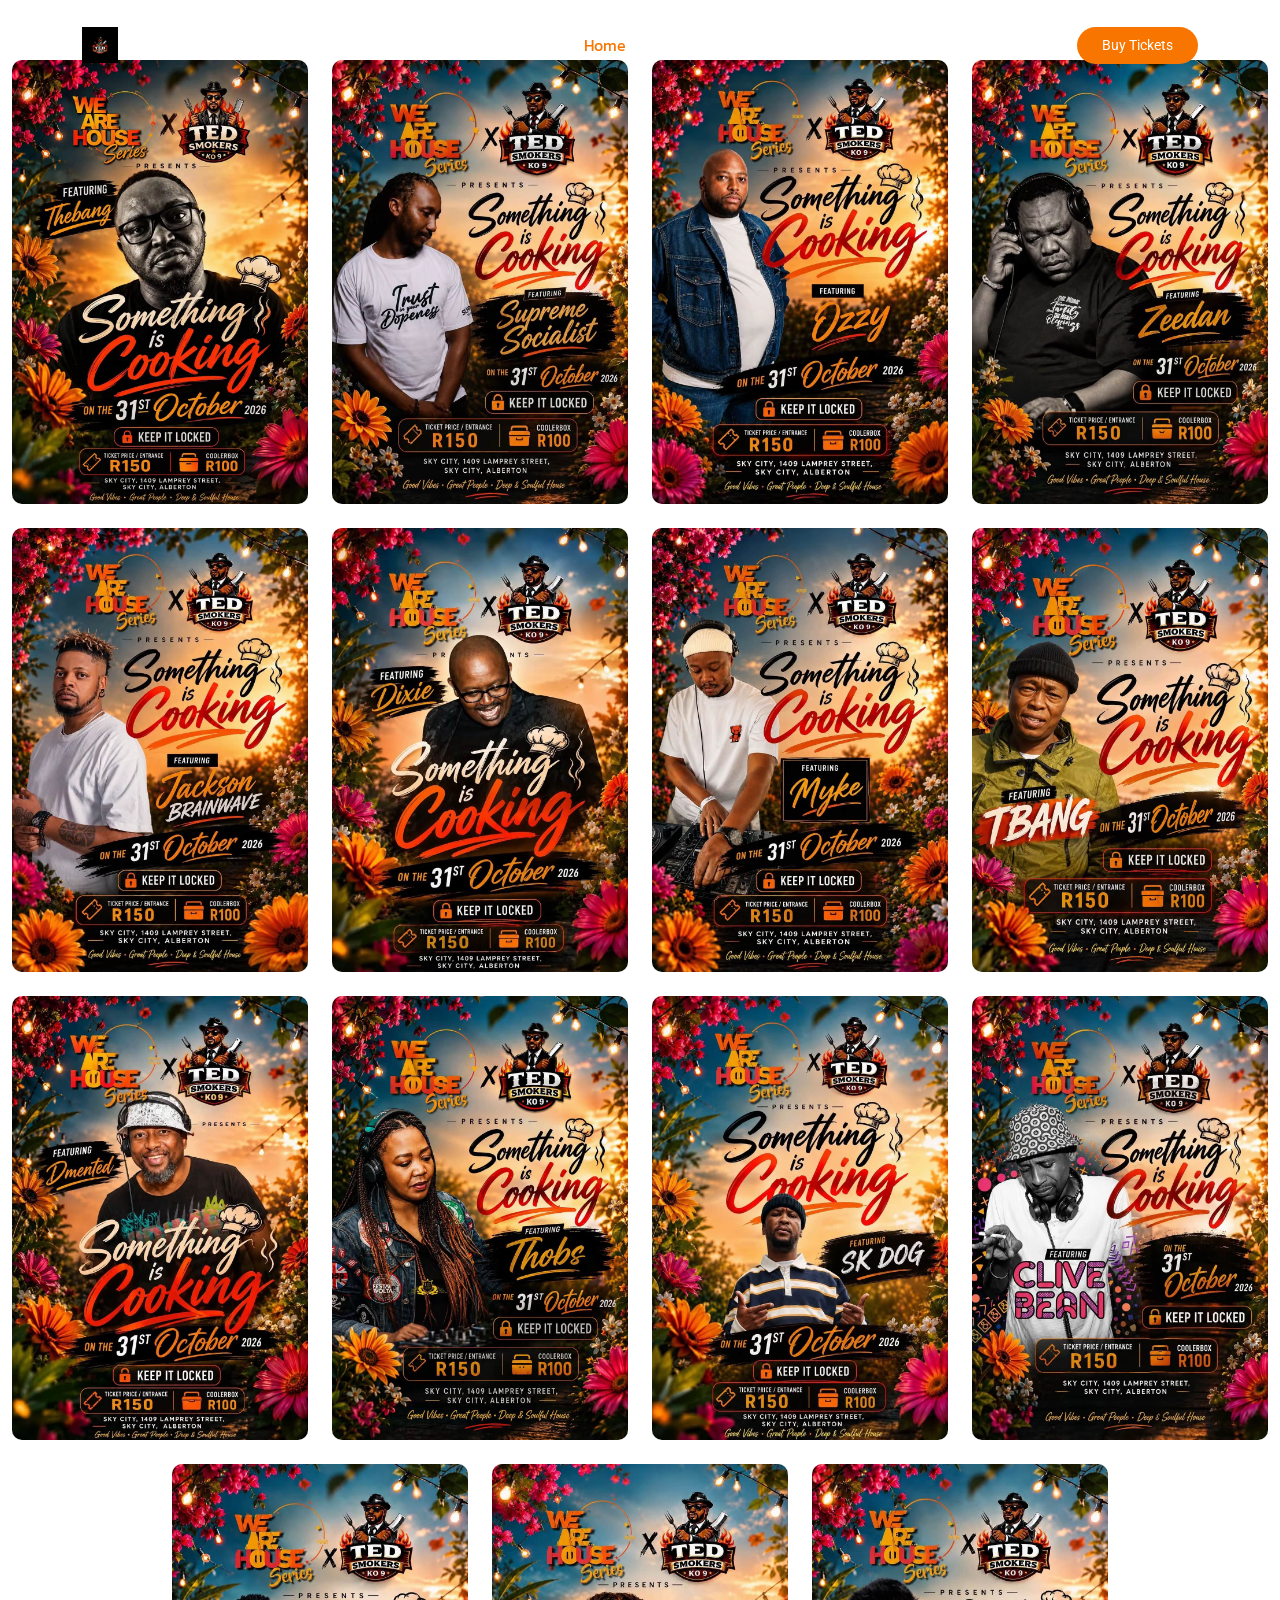
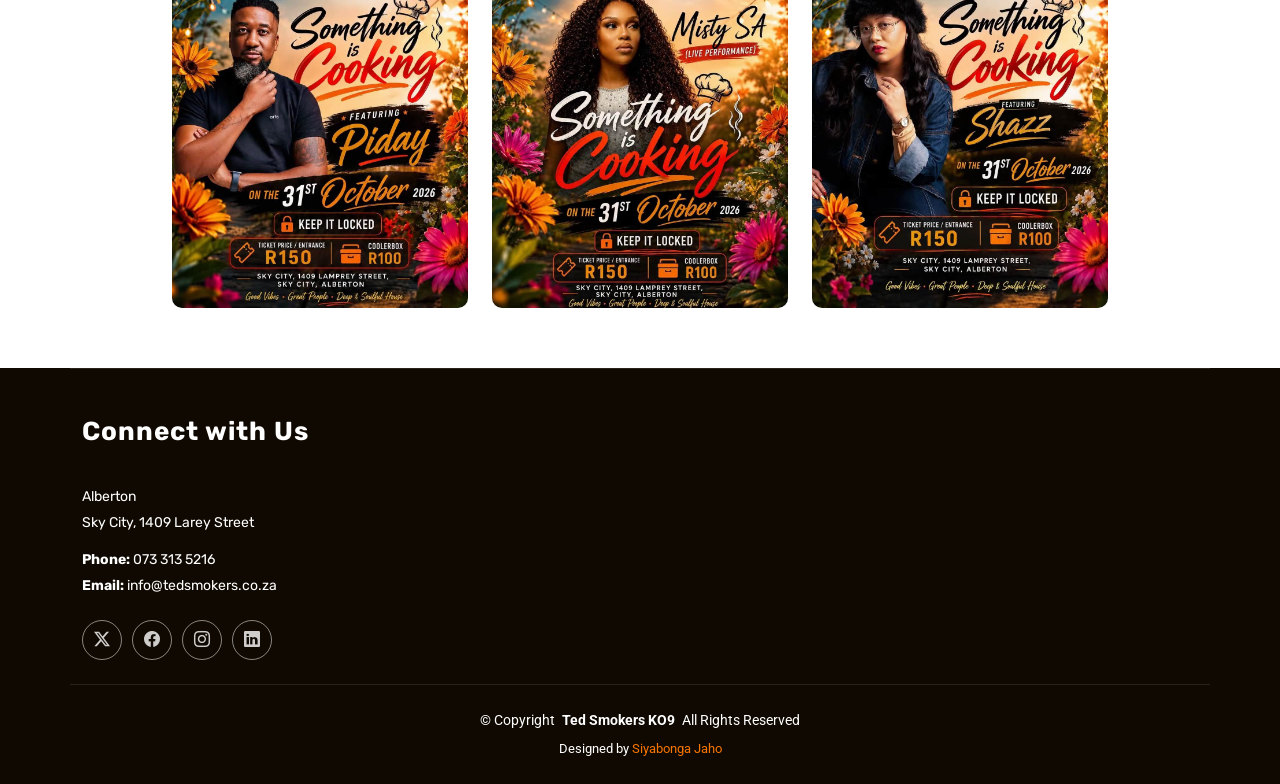
<file: gallery.html>
<!DOCTYPE html>
<html lang="en">

<head>
  <meta charset="utf-8">
  <meta content="width=device-width, initial-scale=1.0" name="viewport">
  <title>Ted Smokers</title>
  <meta name="description" content="">
  <meta name="keywords" content="">

  <!-- Favicons -->
  <link href="assets/img/events/FB_IMG_1787832230029.jpg" rel="icon">
  <link href="assets/img/events/FB_IMG_1787832230029.jpg" rel="apple-touch-icon">

  <!-- Fonts -->
  <link href="https://fonts.googleapis.com" rel="preconnect">
  <link href="https://fonts.gstatic.com" rel="preconnect" crossorigin>
  <link href="https://fonts.googleapis.com/css2?family=Roboto:ital,wght@0,100;0,300;0,400;0,500;0,700;0,900;1,100;1,300;1,400;1,500;1,700;1,900&family=Rubik:ital,wght@0,300;0,400;0,500;0,600;0,700;0,800;0,900;1,300;1,400;1,500;1,600;1,700;1,800;1,900&family=Kanit:ital,wght@0,100;0,200;0,300;0,400;0,500;0,600;0,700;0,800;0,900;1,100;1,200;1,300;1,400;1,500;1,600;1,700;1,800;1,900&display=swap" rel="stylesheet">

  <!-- Vendor CSS Files -->
  <link href="assets/vendor/bootstrap/css/bootstrap.min.css" rel="stylesheet">
  <link href="assets/vendor/bootstrap-icons/bootstrap-icons.css" rel="stylesheet">
  <link href="assets/vendor/swiper/swiper-bundle.min.css" rel="stylesheet">
  <link href="assets/vendor/glightbox/css/glightbox.min.css" rel="stylesheet">

  <!-- Main CSS File -->
  <link href="assets/css/main.css" rel="stylesheet">

</head>

<body class="index-page">

  <header id="header" class="header d-flex align-items-center fixed-top">
    <div class="container-fluid container-xl position-relative d-flex align-items-center justify-content-between">

      <a href="index.html" class="logo d-flex align-items-center">
        <!-- Uncomment the line below if you also wish to use an image logo -->
         <img src="assets/img/events/FB_IMG_1787832230029.jpg" alt=""> 
        <h1 class="sitename">Ted Smokers</h1>
      </a>

      <nav id="navmenu" class="navmenu">
        <ul>
          <li><a href="index.html" class="active">Home</a></li>
          <!--li><a href="#">About</a></li>
          <li><a href="#">Events</a></li-->
           <li><a href="gallery.html">Gallery</a></li>
          <!--li><a href="venue.html">Venue</a></li>
          <!--li class="dropdown"><a href="#"><span>More Pages</span> <i class="bi bi-chevron-down toggle-dropdown"></i></a>
            <ul>
              <li><a href="speaker-details.html">Speaker Details</a></li>
              <li><a href="tickets.html">Tickets</a></li>
              <li><a href="buy-tickets.html">Buy Tickets</a></li>
              <li><a href="gallery.html">Gallery</a></li>
              <li><a href="terms.html">Terms</a></li>
              <li><a href="privacy.html">Privacy</a></li>
              <li><a href="404.html">404</a></li>
            </ul>
          </li>
          <li class="dropdown"><a href="#"><span>Dropdown</span> <i class="bi bi-chevron-down toggle-dropdown"></i></a>
            <ul>
              <li><a href="#">Dropdown 1</a></li>
              <li class="dropdown"><a href="#"><span>Deep Dropdown</span> <i class="bi bi-chevron-down toggle-dropdown"></i></a>
                <ul>
                  <li><a href="#">Deep Dropdown 1</a></li>
                  <li><a href="#">Deep Dropdown 2</a></li>
                  <li><a href="#">Deep Dropdown 3</a></li>
                  <li><a href="#">Deep Dropdown 4</a></li>
                  <li><a href="#">Deep Dropdown 5</a></li>
                </ul>
              </li>
              <li><a href="#">Dropdown 2</a></li>
              <li><a href="#">Dropdown 3</a></li>
              <li><a href="#">Dropdown 4</a></li>
            </ul>
          </li-->
          <li><a href="contact.html">Contact</a></li>
        </ul>
        <i class="mobile-nav-toggle d-xl-none bi bi-list"></i>
      </nav>

      <a class="btn-getstarted" href="https://www.webtickets.co.za/v2/event.aspx?itemid=1601582006">Buy Tickets</a>

    </div>
  </header>

  <main class="main">  

    <!-- Gallery Section -->
    <section id="gallery" class="gallery section">

      <div class="container-fluid">

        <div class="row gy-4 justify-content-center">

          <div class="col-xl-3 col-lg-4 col-md-6">
            <div class="gallery-item h-100">
              <img src="assets/img/gallery/782455926_28527553783536897_8694118487767137004_n.jpg" class="img-fluid" alt="">
              <div class="gallery-links d-flex align-items-center justify-content-center">
                <a href="assets/img/gallery/782455926_28527553783536897_8694118487767137004_n.jpg" title="Gallery 1" class="glightbox preview-link"><i class="bi bi-arrows-angle-expand"></i></a>
                <a href="#" class="details-link"><i class="bi bi-link-45deg"></i></a>
              </div>
            </div>
          </div><!-- End Gallery Item -->

          <div class="col-xl-3 col-lg-4 col-md-6">
            <div class="gallery-item h-100">
              <img src="assets/img/gallery/784321153_28527553803536895_7411219353057797034_n.jpg" class="img-fluid" alt="">
              <div class="gallery-links d-flex align-items-center justify-content-center">
                <a href="assets/img/gallery/784321153_28527553803536895_7411219353057797034_n.jpg" title="Gallery 2" class="glightbox preview-link"><i class="bi bi-arrows-angle-expand"></i></a>
                <a href="#" class="details-link"><i class="bi bi-link-45deg"></i></a>
              </div>
            </div>
          </div><!-- End Gallery Item -->

          <div class="col-xl-3 col-lg-4 col-md-6">
            <div class="gallery-item h-100">
              <img src="assets/img/gallery/784321155_28527554606870148_5169430213700285029_n.jpg" class="img-fluid" alt="">
              <div class="gallery-links d-flex align-items-center justify-content-center">
                <a href="assets/img/gallery/784321155_28527554606870148_5169430213700285029_n.jpg" title="Gallery 3" class="glightbox preview-link"><i class="bi bi-arrows-angle-expand"></i></a>
                <a href="$" class="details-link"><i class="bi bi-link-45deg"></i></a>
              </div>
            </div>
          </div><!-- End Gallery Item -->

          <div class="col-xl-3 col-lg-4 col-md-6">
            <div class="gallery-item h-100">
              <img src="assets/img/gallery/783655272_28527554676870141_3344923110866078774_n.jpg" class="img-fluid" alt="">
              <div class="gallery-links d-flex align-items-center justify-content-center">
                <a href="assets/img/gallery/783655272_28527554676870141_3344923110866078774_n.jpg" title="Gallery 4" class="glightbox preview-link"><i class="bi bi-arrows-angle-expand"></i></a>
                <a href="#" class="details-link"><i class="bi bi-link-45deg"></i></a>
              </div>
            </div>
          </div><!-- End Gallery Item -->

          <div class="col-xl-3 col-lg-4 col-md-6">
            <div class="gallery-item h-100">
              <img src="assets/img/gallery/781251207_28527555186870090_8526390712168257856_n.jpg" class="img-fluid" alt="">
              <div class="gallery-links d-flex align-items-center justify-content-center">
                <a href="assets/img/gallery/781251207_28527555186870090_8526390712168257856_n.jpg" title="Gallery 5" class="glightbox preview-link"><i class="bi bi-arrows-angle-expand"></i></a>
                <a href="" class="details-link"><i class="bi bi-link-45deg"></i></a>
              </div>
            </div>
          </div><!-- End Gallery Item -->

          <div class="col-xl-3 col-lg-4 col-md-6">
            <div class="gallery-item h-100">
              <img src="assets/img/gallery/780981415_28527555226870086_9145638804765524066_n.jpg" class="img-fluid" alt="">
              <div class="gallery-links d-flex align-items-center justify-content-center">
                <a href="assets/img/gallery/780981415_28527555226870086_9145638804765524066_n.jpg" title="Gallery 6" class="glightbox preview-link"><i class="bi bi-arrows-angle-expand"></i></a>
                <a href="#" class="details-link"><i class="bi bi-link-45deg"></i></a>
              </div>
            </div>
          </div><!-- End Gallery Item -->

          <div class="col-xl-3 col-lg-4 col-md-6">
            <div class="gallery-item h-100">
              <img src="assets/img/gallery/782385705_28527555806870028_5961746847761539154_n.jpg" class="img-fluid" alt="">
              <div class="gallery-links d-flex align-items-center justify-content-center">
                <a href="assets/img/gallery/782385705_28527555806870028_5961746847761539154_n.jpg" title="Gallery 7" class="glightbox preview-link"><i class="bi bi-arrows-angle-expand"></i></a>
                <a href="#" class="details-link"><i class="bi bi-link-45deg"></i></a>
              </div>
            </div>
          </div><!-- End Gallery Item -->

          <div class="col-xl-3 col-lg-4 col-md-6">
            <div class="gallery-item h-100">
              <img src="assets/img/gallery/781251204_28527555980203344_6117612921979695658_n.jpg" class="img-fluid" alt="">
              <div class="gallery-links d-flex align-items-center justify-content-center">
                <a href="assets/img/gallery/781251204_28527555980203344_6117612921979695658_n.jpg" title="Gallery 8" class="glightbox preview-link"><i class="bi bi-arrows-angle-expand"></i></a>
                <a href="#" class="details-link"><i class="bi bi-link-45deg"></i></a>
              </div>
            </div>
          </div><!-- End Gallery Item -->





           <div class="col-xl-3 col-lg-4 col-md-6">
            <div class="gallery-item h-100">
              <img src="assets/img/gallery/782144933_28527556350203307_8302769495650757895_n.jpg" class="img-fluid" alt="">
              <div class="gallery-links d-flex align-items-center justify-content-center">
                <a href="assets/img/gallery/782144933_28527556350203307_8302769495650757895_n.jpg" title="Gallery 8" class="glightbox preview-link"><i class="bi bi-arrows-angle-expand"></i></a>
                <a href="#" class="details-link"><i class="bi bi-link-45deg"></i></a>
              </div>
            </div>
          </div><!-- End Gallery Item -->

           <div class="col-xl-3 col-lg-4 col-md-6">
            <div class="gallery-item h-100">
              <img src="assets/img/gallery/787060011_28527556493536626_5385461510279476885_n.jpg" class="img-fluid" alt="">
              <div class="gallery-links d-flex align-items-center justify-content-center">
                <a href="assets/img/gallery/787060011_28527556493536626_5385461510279476885_n.jpg" title="Gallery 8" class="glightbox preview-link"><i class="bi bi-arrows-angle-expand"></i></a>
                <a href="#" class="details-link"><i class="bi bi-link-45deg"></i></a>
              </div>
            </div>
          </div><!-- End Gallery Item -->

           <div class="col-xl-3 col-lg-4 col-md-6">
            <div class="gallery-item h-100">
              <img src="assets/img/gallery/784226551_28527556846869924_5210108398357664454_n.jpg" class="img-fluid" alt="">
              <div class="gallery-links d-flex align-items-center justify-content-center">
                <a href="assets/img/gallery/784226551_28527556846869924_5210108398357664454_n.jpg" title="Gallery 8" class="glightbox preview-link"><i class="bi bi-arrows-angle-expand"></i></a>
                <a href="#" class="details-link"><i class="bi bi-link-45deg"></i></a>
              </div>
            </div>
          </div><!-- End Gallery Item -->

           <div class="col-xl-3 col-lg-4 col-md-6">
            <div class="gallery-item h-100">
              <img src="assets/img/gallery/784075675_28527557020203240_9105965044772093103_n.jpg" class="img-fluid" alt="">
              <div class="gallery-links d-flex align-items-center justify-content-center">
                <a href="assets/img/gallery/784075675_28527557020203240_9105965044772093103_n.jpg" title="Gallery 8" class="glightbox preview-link"><i class="bi bi-arrows-angle-expand"></i></a>
                <a href="#" class="details-link"><i class="bi bi-link-45deg"></i></a>
              </div>
            </div>
          </div><!-- End Gallery Item -->

           <div class="col-xl-3 col-lg-4 col-md-6">
            <div class="gallery-item h-100">
              <img src="assets/img/gallery/782144932_28527557446869864_225281668390594242_n.jpg" class="img-fluid" alt="">
              <div class="gallery-links d-flex align-items-center justify-content-center">
                <a href="assets/img/gallery/782144932_28527557446869864_225281668390594242_n.jpg" title="Gallery 8" class="glightbox preview-link"><i class="bi bi-arrows-angle-expand"></i></a>
                <a href="#" class="details-link"><i class="bi bi-link-45deg"></i></a>
              </div>
            </div>
          </div><!-- End Gallery Item -->

           <div class="col-xl-3 col-lg-4 col-md-6">
            <div class="gallery-item h-100">
              <img src="assets/img/gallery/780727362_28527557646869844_5528105956933143751_n.jpg" class="img-fluid" alt="">
              <div class="gallery-links d-flex align-items-center justify-content-center">
                <a href="assets/img/gallery/780727362_28527557646869844_5528105956933143751_n.jpg" title="Gallery 8" class="glightbox preview-link"><i class="bi bi-arrows-angle-expand"></i></a>
                <a href="#" class="details-link"><i class="bi bi-link-45deg"></i></a>
              </div>
            </div>
          </div><!-- End Gallery Item -->

           <div class="col-xl-3 col-lg-4 col-md-6">
            <div class="gallery-item h-100">
              <img src="assets/img/gallery/781153109_28527558066869802_2419632923734118230_n.jpg" class="img-fluid" alt="">
              <div class="gallery-links d-flex align-items-center justify-content-center">
                <a href="assets/img/gallery/781153109_28527558066869802_2419632923734118230_n.jpg" title="Gallery 8" class="glightbox preview-link"><i class="bi bi-arrows-angle-expand"></i></a>
                <a href="#" class="details-link"><i class="bi bi-link-45deg"></i></a>
              </div>
            </div>
          </div><!-- End Gallery Item -->


        </div>

      </div>

    </section><!-- /Gallery Section -->
   

  </main>

  <footer id="footer" class="footer position-relative dark-background">

    <div class="container footer-top">
      <div class="row gy-4">
        <div class="col-lg-4 col-md-6 footer-about">
          <a href="index.html" class="logo d-flex align-items-center">
            <span class="sitename">Connect with Us</span>
          </a>
          <div class="footer-contact pt-3">
            <p>Alberton</p>
            <p>Sky City, 1409 Larey Street</p>
            <p class="mt-3"><strong>Phone:</strong> <span>073 313 5216</span></p>
            <p><strong>Email:</strong> <span>info@tedsmokers.co.za</span></p>
          </div>
          <div class="social-links d-flex mt-4">
            <a href=""><i class="bi bi-twitter-x"></i></a>
            <a href=""><i class="bi bi-facebook"></i></a>
            <a href=""><i class="bi bi-instagram"></i></a>
            <a href=""><i class="bi bi-linkedin"></i></a>
          </div>
        </div>

        <!--div class="col-lg-2 col-md-3 footer-links">
          <h4>Useful Links</h4>
          <ul>
            <li><a href="#">Home</a></li>
            <li><a href="#">About us</a></li>
            <li><a href="#">Services</a></li>
            <li><a href="#">Terms of service</a></li>
            <li><a href="#">Privacy policy</a></li>
          </ul>
        </div-->

       
      </div>
    </div>

    <div class="container copyright text-center mt-4">
      <p>© <span>Copyright</span> <strong class="px-1 sitename">Ted Smokers KO9</strong> <span>All Rights Reserved</span></p>
      <div class="credits">
        <!-- All the links in the footer should remain intact. -->
        <!-- You can delete the links only if you've purchased the pro version. -->
        <!-- Licensing information: https://bootstrapmade.com/license/ -->
        <!-- Purchase the pro version with working PHP/AJAX contact form: [buy-url] -->
        Designed by <a href="https://siyabongajaho.github.io/jaho-portfolio">Siyabonga Jaho</a>
      </div>
    </div>

  </footer>

  <!-- Scroll Top -->
  <a href="#" id="scroll-top" class="scroll-top d-flex align-items-center justify-content-center"><i class="bi bi-arrow-up-short"></i></a>

  <!-- Preloader -->
  <div id="preloader"></div>

  <!-- Vendor JS Files -->
  <script src="assets/vendor/bootstrap/js/bootstrap.bundle.min.js"></script>
  <script src="assets/vendor/php-email-form/validate.js"></script>
  <script src="assets/vendor/purecounter/purecounter_vanilla.js"></script>
  <script src="assets/vendor/swiper/swiper-bundle.min.js"></script>
  <script src="assets/vendor/glightbox/js/glightbox.min.js"></script>

  <!-- Main JS File -->
  <script src="assets/js/main.js"></script>

</body>

</html>
</file>
<file: assets/css/main.css>
/**
* Template Name: Evently
* Template URL: https://bootstrapmade.com/evently-bootstrap-events-template/
* Updated: Jul 19 2025 with Bootstrap v5.3.7
* Author: BootstrapMade.com
* License: https://bootstrapmade.com/license/
*/

@charset "UTF-8";

/*--------------------------------------------------------------
# Font & Color Variables
# Help: https://bootstrapmade.com/color-system/
--------------------------------------------------------------*/
/* Fonts */
:root {
  --default-font: "Roboto",  system-ui, -apple-system, "Segoe UI", Roboto, "Helvetica Neue", Arial, "Noto Sans", "Liberation Sans", sans-serif, "Apple Color Emoji", "Segoe UI Emoji", "Segoe UI Symbol", "Noto Color Emoji";
  --heading-font: "Rubik",  sans-serif;
  --nav-font: "Kanit",  sans-serif;
}

/* Global Colors - The following color variables are used throughout the website. Updating them here will change the color scheme of the entire website */
:root { 
  --background-color: #ffffff; /* Background color for the entire website, including individual sections */
  --default-color: #40372e; /* Default color used for the majority of the text content across the entire website */
  --heading-color: #281a0c; /* Color for headings, subheadings and title throughout the website */
  --accent-color: #f87500; /* Accent color that represents your brand on the website. It's used for buttons, links, and other elements that need to stand out */
  --surface-color: #ffffff; /* The surface color is used as a background of boxed elements within sections, such as cards, icon boxes, or other elements that require a visual separation from the global background. */
  --contrast-color: #ffffff; /* Contrast color for text, ensuring readability against backgrounds of accent, heading, or default colors. */
}

/* Nav Menu Colors - The following color variables are used specifically for the navigation menu. They are separate from the global colors to allow for more customization options */
:root {
  --nav-color: #ffffff;  /* The default color of the main navmenu links */
  --nav-hover-color: #f87500; /* Applied to main navmenu links when they are hovered over or active */
  --nav-mobile-background-color: #ffffff; /* Used as the background color for mobile navigation menu */
  --nav-dropdown-background-color: #ffffff; /* Used as the background color for dropdown items that appear when hovering over primary navigation items */
  --nav-dropdown-color: #40372e; /* Used for navigation links of the dropdown items in the navigation menu. */
  --nav-dropdown-hover-color: #f87500; /* Similar to --nav-hover-color, this color is applied to dropdown navigation links when they are hovered over. */
}

/* Color Presets - These classes override global colors when applied to any section or element, providing reuse of the sam color scheme. */

.light-background {
  --background-color: #fffbf7;
  --surface-color: #ffffff;
}

.dark-background {
  --background-color: #100901;
  --default-color: #ffffff;
  --heading-color: #ffffff;
  --surface-color: #252525;
  --contrast-color: #ffffff;
}

/* Smooth scroll */
:root {
  scroll-behavior: smooth;
}

/*--------------------------------------------------------------
# General Styling & Shared Classes
--------------------------------------------------------------*/
body {
  color: var(--default-color);
  background-color: var(--background-color);
  font-family: var(--default-font);
}

a {
  color: var(--accent-color);
  text-decoration: none;
  transition: 0.3s;
}

a:hover {
  color: color-mix(in srgb, var(--accent-color), transparent 25%);
  text-decoration: none;
}

h1,
h2,
h3,
h4,
h5,
h6 {
  color: var(--heading-color);
  font-family: var(--heading-font);
}

/* PHP Email Form Messages
------------------------------*/
.php-email-form .error-message {
  display: none;
  background: #df1529;
  color: #ffffff;
  text-align: left;
  padding: 15px;
  margin-bottom: 24px;
  font-weight: 600;
}

.php-email-form .sent-message {
  display: none;
  color: #ffffff;
  background: #059652;
  text-align: center;
  padding: 15px;
  margin-bottom: 24px;
  font-weight: 600;
}

.php-email-form .loading {
  display: none;
  background: var(--surface-color);
  text-align: center;
  padding: 15px;
  margin-bottom: 24px;
}

.php-email-form .loading:before {
  content: "";
  display: inline-block;
  border-radius: 50%;
  width: 24px;
  height: 24px;
  margin: 0 10px -6px 0;
  border: 3px solid var(--accent-color);
  border-top-color: var(--surface-color);
  animation: php-email-form-loading 1s linear infinite;
}

@keyframes php-email-form-loading {
  0% {
    transform: rotate(0deg);
  }

  100% {
    transform: rotate(360deg);
  }
}

/*--------------------------------------------------------------
# Global Header
--------------------------------------------------------------*/
.header {
  --background-color: rgba(255, 255, 255, 0);
  --default-color: #ffffff;
  --heading-color: #ffffff;
  color: var(--default-color);
  background-color: var(--background-color);
  padding: 15px 0;
  transition: all 0.5s;
  z-index: 997;
}

.header .logo {
  line-height: 1;
}

.header .logo img {
  max-height: 36px;
  margin-right: 8px;
}

.header .logo h1 {
  font-size: 30px;
  margin: 0;
  font-weight: 700;
  color: var(--heading-color);
}

.header .btn-getstarted,
.header .btn-getstarted:focus {
  color: var(--contrast-color);
  background: var(--accent-color);
  font-size: 14px;
  padding: 8px 25px;
  margin: 0 0 0 30px;
  border-radius: 50px;
  transition: 0.3s;
}

.header .btn-getstarted:hover,
.header .btn-getstarted:focus:hover {
  color: var(--contrast-color);
  background: color-mix(in srgb, var(--accent-color), transparent 15%);
}

@media (max-width: 1200px) {
  .header .logo {
    order: 1;
  }

  .header .btn-getstarted {
    order: 2;
    margin: 0 15px 0 0;
    padding: 6px 15px;
  }

  .header .navmenu {
    order: 3;
  }
}

.scrolled .header {
  box-shadow: 0px 0 18px rgba(0, 0, 0, 0.1);
}

/* Global Header on Scroll
------------------------------*/
.scrolled .header {
  --background-color: rgba(34, 18, 2, 0.9);
}

/*--------------------------------------------------------------
# Navigation Menu
--------------------------------------------------------------*/
/* Navmenu - Desktop */
@media (min-width: 1200px) {
  .navmenu {
    padding: 0;
  }

  .navmenu ul {
    margin: 0;
    padding: 0;
    display: flex;
    list-style: none;
    align-items: center;
  }

  .navmenu li {
    position: relative;
  }

  .navmenu a,
  .navmenu a:focus {
    color: var(--nav-color);
    padding: 18px 15px;
    font-size: 16px;
    font-family: var(--nav-font);
    font-weight: 400;
    display: flex;
    align-items: center;
    justify-content: space-between;
    white-space: nowrap;
    transition: 0.3s;
  }

  .navmenu a i,
  .navmenu a:focus i {
    font-size: 12px;
    line-height: 0;
    margin-left: 5px;
    transition: 0.3s;
  }

  .navmenu li:last-child a {
    padding-right: 0;
  }

  .navmenu li:hover>a,
  .navmenu .active,
  .navmenu .active:focus {
    color: var(--nav-hover-color);
  }

  .navmenu .dropdown ul {
    margin: 0;
    padding: 10px 0;
    background: var(--nav-dropdown-background-color);
    display: block;
    position: absolute;
    visibility: hidden;
    left: 14px;
    top: 130%;
    opacity: 0;
    transition: 0.3s;
    border-radius: 4px;
    z-index: 99;
    box-shadow: 0px 0px 30px rgba(0, 0, 0, 0.1);
  }

  .navmenu .dropdown ul li {
    min-width: 200px;
  }

  .navmenu .dropdown ul a {
    padding: 10px 20px;
    font-size: 15px;
    text-transform: none;
    color: var(--nav-dropdown-color);
  }

  .navmenu .dropdown ul a i {
    font-size: 12px;
  }

  .navmenu .dropdown ul a:hover,
  .navmenu .dropdown ul .active,
  .navmenu .dropdown ul .active:hover,
  .navmenu .dropdown ul li:hover>a {
    color: var(--nav-dropdown-hover-color);
  }

  .navmenu .dropdown:hover>ul {
    opacity: 1;
    top: 100%;
    visibility: visible;
  }

  .navmenu .dropdown .dropdown ul {
    top: 0;
    left: -90%;
    visibility: hidden;
  }

  .navmenu .dropdown .dropdown:hover>ul {
    opacity: 1;
    top: 0;
    left: -100%;
    visibility: visible;
  }
}

/* Navmenu - Mobile */
@media (max-width: 1199px) {
  .mobile-nav-toggle {
    color: var(--nav-color);
    font-size: 28px;
    line-height: 0;
    margin-right: 10px;
    cursor: pointer;
    transition: color 0.3s;
  }

  .navmenu {
    padding: 0;
    z-index: 9997;
  }

  .navmenu ul {
    display: none;
    list-style: none;
    position: absolute;
    inset: 60px 20px 20px 20px;
    padding: 10px 0;
    margin: 0;
    border-radius: 6px;
    background-color: var(--nav-mobile-background-color);
    overflow-y: auto;
    transition: 0.3s;
    z-index: 9998;
    box-shadow: 0px 0px 30px rgba(0, 0, 0, 0.1);
  }

  .navmenu a,
  .navmenu a:focus {
    color: var(--nav-dropdown-color);
    padding: 10px 20px;
    font-family: var(--nav-font);
    font-size: 17px;
    font-weight: 500;
    display: flex;
    align-items: center;
    justify-content: space-between;
    white-space: nowrap;
    transition: 0.3s;
  }

  .navmenu a i,
  .navmenu a:focus i {
    font-size: 12px;
    line-height: 0;
    margin-left: 5px;
    width: 30px;
    height: 30px;
    display: flex;
    align-items: center;
    justify-content: center;
    border-radius: 50%;
    transition: 0.3s;
    background-color: color-mix(in srgb, var(--accent-color), transparent 90%);
  }

  .navmenu a i:hover,
  .navmenu a:focus i:hover {
    background-color: var(--accent-color);
    color: var(--contrast-color);
  }

  .navmenu a:hover,
  .navmenu .active,
  .navmenu .active:focus {
    color: var(--nav-dropdown-hover-color);
  }

  .navmenu .active i,
  .navmenu .active:focus i {
    background-color: var(--accent-color);
    color: var(--contrast-color);
    transform: rotate(180deg);
  }

  .navmenu .dropdown ul {
    position: static;
    display: none;
    z-index: 99;
    padding: 10px 0;
    margin: 10px 20px;
    background-color: var(--nav-dropdown-background-color);
    border: 1px solid color-mix(in srgb, var(--default-color), transparent 90%);
    box-shadow: none;
    transition: all 0.5s ease-in-out;
  }

  .navmenu .dropdown ul ul {
    background-color: rgba(33, 37, 41, 0.1);
  }

  .navmenu .dropdown>.dropdown-active {
    display: block;
    background-color: rgba(33, 37, 41, 0.03);
  }

  .mobile-nav-active {
    overflow: hidden;
  }

  .mobile-nav-active .mobile-nav-toggle {
    color: #fff;
    position: absolute;
    font-size: 32px;
    top: 15px;
    right: 15px;
    margin-right: 0;
    z-index: 9999;
  }

  .mobile-nav-active .navmenu {
    position: fixed;
    overflow: hidden;
    inset: 0;
    background: rgba(33, 37, 41, 0.8);
    transition: 0.3s;
  }

  .mobile-nav-active .navmenu>ul {
    display: block;
  }
}

/*--------------------------------------------------------------
# Global Footer
--------------------------------------------------------------*/
.footer {
  color: var(--default-color);
  background-color: var(--background-color);
  font-size: 14px;
  position: relative;
}

.footer .footer-top {
  padding-top: 50px;
  border-top: 1px solid color-mix(in srgb, var(--default-color), transparent 90%);
}

.footer .footer-about .logo {
  line-height: 1;
  margin-bottom: 25px;
}

.footer .footer-about .logo img {
  max-height: 40px;
  margin-right: 6px;
}

.footer .footer-about .logo span {
  color: var(--heading-color);
  font-family: var(--heading-font);
  font-size: 26px;
  font-weight: 700;
  letter-spacing: 1px;
}

.footer .footer-about p {
  font-size: 14px;
  font-family: var(--heading-font);
}

.footer .social-links a {
  display: flex;
  align-items: center;
  justify-content: center;
  width: 40px;
  height: 40px;
  border-radius: 50%;
  border: 1px solid color-mix(in srgb, var(--default-color), transparent 50%);
  font-size: 16px;
  color: color-mix(in srgb, var(--default-color), transparent 20%);
  margin-right: 10px;
  transition: 0.3s;
}

.footer .social-links a:hover {
  color: var(--accent-color);
  border-color: var(--accent-color);
}

.footer h4 {
  font-size: 16px;
  font-weight: bold;
  position: relative;
  padding-bottom: 12px;
}

.footer .footer-links {
  margin-bottom: 30px;
}

.footer .footer-links ul {
  list-style: none;
  padding: 0;
  margin: 0;
}

.footer .footer-links ul i {
  padding-right: 2px;
  font-size: 12px;
  line-height: 0;
}

.footer .footer-links ul li {
  padding: 10px 0;
  display: flex;
  align-items: center;
}

.footer .footer-links ul li:first-child {
  padding-top: 0;
}

.footer .footer-links ul a {
  color: color-mix(in srgb, var(--default-color), transparent 30%);
  display: inline-block;
  line-height: 1;
}

.footer .footer-links ul a:hover {
  color: var(--accent-color);
}

.footer .footer-contact p {
  margin-bottom: 5px;
}

.footer .copyright {
  padding: 25px 0;
  border-top: 1px solid color-mix(in srgb, var(--default-color), transparent 90%);
}

.footer .copyright p {
  margin-bottom: 0;
}

.footer .credits {
  margin-top: 8px;
  font-size: 13px;
}

/*--------------------------------------------------------------
# Preloader
--------------------------------------------------------------*/
#preloader {
  position: fixed;
  inset: 0;
  z-index: 999999;
  overflow: hidden;
  background: var(--background-color);
  transition: all 0.6s ease-out;
}

#preloader:before {
  content: "";
  position: fixed;
  top: calc(50% - 30px);
  left: calc(50% - 30px);
  border: 6px solid #ffffff;
  border-color: var(--accent-color) transparent var(--accent-color) transparent;
  border-radius: 50%;
  width: 60px;
  height: 60px;
  animation: animate-preloader 1.5s linear infinite;
}

@keyframes animate-preloader {
  0% {
    transform: rotate(0deg);
  }

  100% {
    transform: rotate(360deg);
  }
}

/*--------------------------------------------------------------
# Scroll Top Button
--------------------------------------------------------------*/
.scroll-top {
  position: fixed;
  visibility: hidden;
  opacity: 0;
  right: 15px;
  bottom: 15px;
  z-index: 99999;
  background-color: var(--accent-color);
  width: 40px;
  height: 40px;
  border-radius: 4px;
  transition: all 0.4s;
}

.scroll-top i {
  font-size: 24px;
  color: var(--contrast-color);
  line-height: 0;
}

.scroll-top:hover {
  background-color: color-mix(in srgb, var(--accent-color), transparent 20%);
  color: var(--contrast-color);
}

.scroll-top.active {
  visibility: visible;
  opacity: 1;
}

/*--------------------------------------------------------------
# Global Page Titles & Breadcrumbs
--------------------------------------------------------------*/
.page-title {
  color: var(--default-color);
  background-color: var(--background-color);
  background-size: cover;
  background-position: center;
  background-repeat: no-repeat;
  padding: 160px 0 80px 0;
  text-align: center;
  position: relative;
}

.page-title:before {
  content: "";
  background-color: color-mix(in srgb, var(--background-color), transparent 30%);
  position: absolute;
  inset: 0;
}

.page-title h1 {
  font-size: 42px;
  font-weight: 700;
  margin-bottom: 10px;
}

.page-title .breadcrumbs ol {
  display: flex;
  flex-wrap: wrap;
  list-style: none;
  justify-content: center;
  padding: 0;
  margin: 0;
  font-size: 16px;
  font-weight: 400;
}

.page-title .breadcrumbs ol li+li {
  padding-left: 10px;
}

.page-title .breadcrumbs ol li+li::before {
  content: "/";
  display: inline-block;
  padding-right: 10px;
  color: color-mix(in srgb, var(--default-color), transparent 50%);
}

/*--------------------------------------------------------------
# Global Sections
--------------------------------------------------------------*/
section,
.section {
  color: var(--default-color);
  background-color: var(--background-color);
  padding: 60px 0;
  scroll-margin-top: 90px;
  overflow: clip;
}

@media (max-width: 1199px) {

  section,
  .section {
    scroll-margin-top: 66px;
  }
}

/*--------------------------------------------------------------
# Global Section Titles
--------------------------------------------------------------*/
.section-title {
  text-align: center;
  padding-bottom: 60px;
  position: relative;
}

.section-title h2 {
  font-size: 32px;
  font-weight: 700;
  margin-bottom: 20px;
  padding-bottom: 20px;
  position: relative;
}

.section-title h2:before {
  content: "";
  position: absolute;
  display: block;
  width: 160px;
  height: 1px;
  background: color-mix(in srgb, var(--default-color), transparent 60%);
  left: 0;
  right: 0;
  bottom: 1px;
  margin: auto;
}

.section-title h2::after {
  content: "";
  position: absolute;
  display: block;
  width: 60px;
  height: 3px;
  background: var(--accent-color);
  left: 0;
  right: 0;
  bottom: 0;
  margin: auto;
}

.section-title p {
  margin-bottom: 0;
}

/*--------------------------------------------------------------
# Hero Section
--------------------------------------------------------------*/
.hero {
  position: relative;
  min-height: 100vh;
  display: flex;
  align-items: center;
  background-image: url("../img/events/FB_IMG_1787832230029.jpg");
  background-size: cover;
  background-position: center;
  background-attachment: fixed;
}

@media (max-width: 768px) {
  .hero {
    background-attachment: scroll;
    min-height: 90vh;
  }
}

.hero .background-overlay {
  position: absolute;
  top: 0;
  left: 0;
  width: 100%;
  height: 100%;
  background: linear-gradient(135deg, color-mix(in srgb, var(--background-color), transparent 30%) 0%, color-mix(in srgb, var(--background-color), transparent 50%) 100%);
  z-index: 1;
}

.hero .hero-content {
  position: relative;
  z-index: 2;
  width: 100%;
  padding: 120px 0 80px;
}

@media (max-width: 768px) {
  .hero .hero-content {
    padding: 100px 0 60px;
  }
}

.hero .hero-text {
  margin-bottom: 50px;
}

@media (max-width: 768px) {
  .hero .hero-text {
    margin-bottom: 40px;
  }
}

.hero .hero-title {
  font-size: 3.5rem;
  font-weight: 600;
  letter-spacing: -0.02em;
  line-height: 1.2;
  margin-bottom: 24px;
}

@media (max-width: 1200px) {
  .hero .hero-title {
    font-size: 3rem;
  }
}

@media (max-width: 768px) {
  .hero .hero-title {
    font-size: 2.2rem;
    margin-bottom: 20px;
  }
}

.hero .hero-subtitle {
  font-size: 1.3rem;
  line-height: 1.6;
  margin-bottom: 40px;
  max-width: 800px;
  margin-left: auto;
  margin-right: auto;
}

@media (max-width: 768px) {
  .hero .hero-subtitle {
    font-size: 1.1rem;
    margin-bottom: 30px;
  }
}

.hero .event-details {
  display: flex;
  justify-content: center;
  gap: 40px;
  margin-bottom: 20px;
}

@media (max-width: 768px) {
  .hero .event-details {
    flex-direction: column;
    gap: 16px;
    align-items: center;
  }
}

.hero .detail-item {
  display: flex;
  align-items: center;
  gap: 12px;
  font-size: 1.1rem;
  font-weight: 500;
}

.hero .detail-item i {
  font-size: 1.2rem;
  color: var(--accent-color);
}

@media (max-width: 768px) {
  .hero .detail-item {
    font-size: 1rem;
  }
}

.hero .countdown-section {
  margin-bottom: 50px;
}

@media (max-width: 768px) {
  .hero .countdown-section {
    margin-bottom: 40px;
  }
}

.hero .countdown-label {
  font-size: 1.2rem;
  font-weight: 500;
  margin-bottom: 30px;
  letter-spacing: 0.5px;
  text-transform: uppercase;
}

@media (max-width: 768px) {
  .hero .countdown-label {
    font-size: 1rem;
    margin-bottom: 24px;
  }
}

.hero .countdown {
  gap: 30px;
  margin-bottom: 0;
}

@media (max-width: 768px) {
  .hero .countdown {
    gap: 20px;
  }
}

.hero .countdown div {
  background: rgba(255, 255, 255, 0.1);
  border: 1px solid rgba(255, 255, 255, 0.2);
  border-radius: 12px;
  padding: 24px 20px;
  min-width: 120px;
  backdrop-filter: blur(10px);
  transition: all 0.3s ease;
}

.hero .countdown div:hover {
  background: rgba(255, 255, 255, 0.15);
  transform: translateY(-2px);
}

@media (max-width: 768px) {
  .hero .countdown div {
    padding: 16px 12px;
    min-width: 90px;
  }
}

.hero .countdown div h3 {
  font-size: 2.5rem;
  font-weight: 700;
  margin-bottom: 8px;
  line-height: 1;
}

@media (max-width: 768px) {
  .hero .countdown div h3 {
    font-size: 2rem;
  }
}

.hero .countdown div h4 {
  font-size: 0.9rem;
  color: color-mix(in srgb, var(--default-color) 90%, white 15%);
  margin: 0;
  font-weight: 500;
  text-transform: uppercase;
  letter-spacing: 1px;
}

@media (max-width: 768px) {
  .hero .countdown div h4 {
    font-size: 0.8rem;
  }
}

.hero .cta-section {
  margin-bottom: 60px;
}

@media (max-width: 768px) {
  .hero .cta-section {
    margin-bottom: 50px;
  }
}

.hero .cta-buttons {
  display: flex;
  justify-content: center;
  gap: 20px;
  margin-bottom: 24px;
}

@media (max-width: 576px) {
  .hero .cta-buttons {
    flex-direction: column;
    align-items: center;
    gap: 16px;
  }
}

.hero .btn-cta {
  padding: 16px 32px;
  font-size: 1.1rem;
  font-weight: 600;
  letter-spacing: 0.5px;
  border-radius: 8px;
  text-decoration: none;
  transition: all 0.3s ease;
  min-width: 180px;
}

@media (max-width: 768px) {
  .hero .btn-cta {
    padding: 14px 28px;
    font-size: 1rem;
    min-width: 160px;
  }
}

.hero .btn-cta.btn-primary {
  color: var(--contrast-color);
  background-color: var(--accent-color);
  border-color: var(--accent-color);
}

.hero .btn-cta.btn-primary:hover {
  transform: translateY(-2px);
}

.hero .btn-cta.btn-secondary {
  background: transparent;
  border: 2px solid var(--default-color);
  color: var(--default-color);
}

.hero .btn-cta.btn-secondary:hover {
  transform: translateY(-2px);
}

.hero .cta-note {
  color: color-mix(in srgb, var(--contrast-color), transparent 30%);
  font-size: 0.95rem;
  font-style: italic;
  margin: 0;
}

@media (max-width: 768px) {
  .hero .cta-note {
    font-size: 0.9rem;
  }
}

.hero .sponsors-section {
  border-top: 1px solid rgba(255, 255, 255, 0.15);
  padding-top: 40px;
}

@media (max-width: 768px) {
  .hero .sponsors-section {
    padding-top: 30px;
  }
}

.hero .sponsors-label {
  color: color-mix(in srgb, var(--contrast-color), transparent 25%);
  font-size: 0.9rem;
  margin-bottom: 30px;
  text-transform: uppercase;
  letter-spacing: 1px;
  font-weight: 500;
}

@media (max-width: 768px) {
  .hero .sponsors-label {
    font-size: 0.85rem;
    margin-bottom: 24px;
  }
}

.hero .sponsors-logos {
  display: flex;
  justify-content: center;
  align-items: center;
  gap: 40px;
  flex-wrap: wrap;
}

@media (max-width: 768px) {
  .hero .sponsors-logos {
    gap: 24px;
  }
}

.hero .sponsor-logo {
  height: 50px;
  width: auto;
  filter: brightness(0) invert(1);
  opacity: 0.7;
  transition: all 0.3s ease;
}

.hero .sponsor-logo:hover {
  opacity: 1;
  transform: scale(1.1);
}

@media (max-width: 768px) {
  .hero .sponsor-logo {
    height: 40px;
  }
}

/*--------------------------------------------------------------
# Intro Section
--------------------------------------------------------------*/
.intro {
  position: relative;
  background: linear-gradient(135deg, var(--background-color) 0%, color-mix(in srgb, var(--accent-color), transparent 90%) 100%);
  overflow: hidden;
}

.intro::before {
  content: "";
  position: absolute;
  top: -50%;
  right: -20%;
  width: 40%;
  height: 200%;
  background: linear-gradient(45deg, color-mix(in srgb, var(--accent-color), transparent 95%) 0%, transparent 70%);
  transform: rotate(-15deg);
  z-index: 1;
}

.intro .container {
  position: relative;
  z-index: 2;
}

.intro .content h2 {
  font-size: 3.2rem;
  font-weight: 800;
  margin-bottom: 2rem;
  background-clip: text;
  line-height: 1.2;
}

@media (max-width: 768px) {
  .intro .content h2 {
    font-size: 2.5rem;
  }
}

.intro .content .lead {
  font-size: 1.25rem;
  font-weight: 500;
  color: color-mix(in srgb, var(--default-color), transparent 20%);
  margin-bottom: 1.5rem;
  line-height: 1.6;
}

.intro .content p {
  font-size: 1.1rem;
  line-height: 1.8;
  margin-bottom: 2.5rem;
  color: color-mix(in srgb, var(--default-color), transparent 30%);
}

.intro .stats-grid {
  display: grid;
  grid-template-columns: repeat(auto-fit, minmax(120px, 1fr));
  gap: 2rem;
  margin-bottom: 3rem;
  padding: 2rem 0;
}

.intro .stat-item {
  text-align: center;
  position: relative;
}

.intro .stat-item .stat-number {
  font-size: 3rem;
  font-weight: 900;
  color: var(--accent-color);
  line-height: 1;
  margin-bottom: 0.5rem;
  text-shadow: 0 4px 8px color-mix(in srgb, var(--accent-color), transparent 70%);
}

.intro .stat-item .stat-label {
  font-size: 0.9rem;
  font-weight: 600;
  text-transform: uppercase;
  letter-spacing: 0.5px;
  color: var(--heading-color);
}

.intro .stat-item::after {
  content: "";
  position: absolute;
  bottom: -10px;
  left: 50%;
  transform: translateX(-50%);
  width: 30px;
  height: 3px;
  background: linear-gradient(90deg, var(--accent-color), color-mix(in srgb, var(--accent-color), transparent 70%));
  border-radius: 2px;
}

.intro .cta-section {
  display: flex;
  gap: 1rem;
  flex-wrap: wrap;
}

.intro .cta-section .btn {
  padding: 1rem 2rem;
  display: flex;
  align-items: center;
  font-weight: 600;
  border-radius: 50px;
  text-transform: uppercase;
  letter-spacing: 0.5px;
  position: relative;
  overflow: hidden;
  transition: all 0.3s ease;
  box-shadow: 0 8px 25px color-mix(in srgb, var(--accent-color), transparent 75%);
}

.intro .cta-section .btn.btn-primary {
  background: linear-gradient(135deg, var(--accent-color), color-mix(in srgb, var(--accent-color), #000000 20%));
  border: none;
  color: var(--contrast-color);
}

.intro .cta-section .btn.btn-primary:hover {
  transform: translateY(-3px);
  box-shadow: 0 12px 35px color-mix(in srgb, var(--accent-color), transparent 60%);
}

.intro .cta-section .btn.btn-outline {
  background: transparent;
  border: 2px solid var(--accent-color);
  color: var(--accent-color);
}

.intro .cta-section .btn.btn-outline:hover {
  background: var(--accent-color);
  color: var(--contrast-color);
  transform: translateY(-3px);
}

.intro .visual-section {
  position: relative;
}

.intro .image-wrapper {
  position: relative;
  border-radius: 20px;
  overflow: hidden;
  box-shadow: 0 20px 60px color-mix(in srgb, var(--default-color), transparent 85%);
  transform: perspective(1000px) rotateY(-5deg) rotateX(2deg);
  transition: all 0.3s ease;
}

.intro .image-wrapper:hover {
  transform: perspective(1000px) rotateY(0deg) rotateX(0deg);
}

.intro .image-wrapper img {
  width: 100%;
  height: 400px;
  object-fit: cover;
}

.intro .image-wrapper .gradient-overlay {
  position: absolute;
  top: 0;
  left: 0;
  right: 0;
  bottom: 0;
  background: linear-gradient(135deg, color-mix(in srgb, var(--accent-color), transparent 60%) 0%, transparent 100%);
}

.intro .image-wrapper .floating-badge {
  position: absolute;
  top: 20px;
  right: 20px;
  background: linear-gradient(135deg, var(--accent-color), color-mix(in srgb, var(--accent-color), #000000 20%));
  color: var(--contrast-color);
  padding: 0.75rem 1.5rem;
  border-radius: 50px;
  font-weight: 600;
  box-shadow: 0 8px 25px color-mix(in srgb, var(--accent-color), transparent 70%);
  display: flex;
  align-items: center;
  gap: 0.5rem;
}

.intro .image-wrapper .floating-badge i {
  font-size: 1.1rem;
}

.intro .highlight-cards {
  margin-top: 2rem;
  display: flex;
  gap: 1rem;
}

@media (max-width: 768px) {
  .intro .highlight-cards {
    flex-direction: column;
  }
}

.intro .highlight-card {
  flex: 1;
  background: var(--surface-color);
  padding: 1.5rem;
  border-radius: 15px;
  text-align: center;
  box-shadow: 0 10px 30px color-mix(in srgb, var(--default-color), transparent 90%);
  border: 1px solid color-mix(in srgb, var(--accent-color), transparent 90%);
  transition: all 0.3s ease;
}

.intro .highlight-card:hover {
  transform: translateY(-5px);
  box-shadow: 0 15px 40px color-mix(in srgb, var(--default-color), transparent 85%);
}

.intro .highlight-card i {
  font-size: 2.5rem;
  color: var(--accent-color);
  margin-bottom: 1rem;
  background: linear-gradient(135deg, var(--accent-color), color-mix(in srgb, var(--accent-color), #000000 30%));
  -webkit-background-clip: text;
  -webkit-text-fill-color: transparent;
  background-clip: text;
}

.intro .highlight-card h4 {
  font-size: 1.2rem;
  font-weight: 700;
  margin-bottom: 0.75rem;
}

.intro .highlight-card p {
  font-size: 0.95rem;
  color: color-mix(in srgb, var(--default-color), transparent 40%);
  margin: 0;
  line-height: 1.6;
}

.intro .founder-quote {
  margin-top: 4rem;
  padding: 3rem 2rem;
  background: linear-gradient(135deg, var(--surface-color) 0%, color-mix(in srgb, var(--accent-color), transparent 97%) 100%);
  border-radius: 25px;
  border: 1px solid color-mix(in srgb, var(--accent-color), transparent 85%);
  position: relative;
  overflow: hidden;
}

.intro .founder-quote::before {
  content: '"';
  position: absolute;
  top: -20px;
  left: 30px;
  font-size: 8rem;
  font-family: Georgia, serif;
  color: color-mix(in srgb, var(--accent-color), transparent 85%);
  font-weight: bold;
  line-height: 1;
}

.intro .founder-quote .founder-img {
  width: 120px;
  height: 120px;
  border-radius: 50%;
  object-fit: cover;
  border: 4px solid var(--accent-color);
  box-shadow: 0 10px 30px color-mix(in srgb, var(--accent-color), transparent 75%);
}

.intro .founder-quote blockquote {
  margin: 0;
}

.intro .founder-quote blockquote p {
  font-size: 1.3rem;
  font-style: italic;
  line-height: 1.7;
  color: var(--heading-color);
  margin-bottom: 1.5rem;
  position: relative;
  z-index: 2;
}

@media (max-width: 768px) {
  .intro .founder-quote blockquote p {
    font-size: 1.1rem;
  }
}

.intro .founder-quote blockquote cite {
  display: block;
  text-align: left;
}

.intro .founder-quote blockquote cite strong {
  display: block;
  font-size: 1.2rem;
  font-weight: 700;
  color: var(--heading-color);
  margin-bottom: 0.25rem;
}

.intro .founder-quote blockquote cite span {
  color: var(--accent-color);
  font-weight: 500;
  text-transform: uppercase;
  letter-spacing: 0.5px;
  font-size: 0.9rem;
}

@media (max-width: 992px) {
  .intro .founder-quote {
    text-align: center;
  }

  .intro .founder-quote .founder-img {
    margin-bottom: 2rem;
  }

  .intro .founder-quote blockquote cite {
    text-align: center;
  }
}

@media (max-width: 768px) {
  .intro .stats-grid {
    grid-template-columns: repeat(2, 1fr);
    gap: 1.5rem;
  }

  .intro .cta-section {
    justify-content: center;
  }

  .intro .cta-section .btn {
    flex: 1;
    text-align: center;
  }
}

/*--------------------------------------------------------------
# Featured Speakers Section
--------------------------------------------------------------*/
.featured-speakers .speaker-card {
  background: var(--surface-color);
  border-radius: 12px;
  overflow: hidden;
  box-shadow: 0 5px 30px 0 color-mix(in srgb, var(--default-color), transparent 90%);
  transition: all 0.3s ease;
}

.featured-speakers .speaker-card:hover {
  transform: translateY(-5px);
  box-shadow: 0 15px 45px 0 color-mix(in srgb, var(--default-color), transparent 80%);
}

.featured-speakers .speaker-card.featured {
  background: var(--surface-color);
  border: 2px solid color-mix(in srgb, var(--accent-color), transparent 80%);
}

.featured-speakers .speaker-card.featured .speaker-image {
  position: relative;
  overflow: hidden;
  height: 340px;
}

.featured-speakers .speaker-card.featured .speaker-image img {
  width: 100%;
  height: 100%;
  object-fit: cover;
  transition: all 0.3s ease;
}

.featured-speakers .speaker-card.featured .speaker-image .speaker-social {
  position: absolute;
  bottom: 20px;
  right: 20px;
  display: flex;
  gap: 10px;
}

.featured-speakers .speaker-card.featured .speaker-image .speaker-social a {
  width: 40px;
  height: 40px;
  background: var(--accent-color);
  color: var(--contrast-color);
  border-radius: 50%;
  display: flex;
  align-items: center;
  justify-content: center;
  text-decoration: none;
  transition: all 0.3s ease;
}

.featured-speakers .speaker-card.featured .speaker-image .speaker-social a:hover {
  background: var(--heading-color);
  transform: translateY(-3px);
}

.featured-speakers .speaker-card.featured .speaker-image .speaker-social a i {
  font-size: 16px;
}

.featured-speakers .speaker-card.featured .speaker-content {
  padding: 30px;
}

.featured-speakers .speaker-card.featured .speaker-content .speaker-category {
  display: inline-block;
  background: var(--accent-color);
  color: var(--contrast-color);
  padding: 6px 15px;
  border-radius: 20px;
  font-size: 12px;
  font-weight: 600;
  text-transform: uppercase;
  letter-spacing: 1px;
  margin-bottom: 15px;
}

.featured-speakers .speaker-card.featured .speaker-content .speaker-name {
  font-size: 24px;
  font-weight: 700;
  color: var(--heading-color);
  margin-bottom: 8px;
  line-height: 1.3;
}

.featured-speakers .speaker-card.featured .speaker-content .speaker-title {
  font-size: 16px;
  font-weight: 600;
  color: var(--accent-color);
  margin-bottom: 5px;
}

.featured-speakers .speaker-card.featured .speaker-content .speaker-company {
  font-size: 14px;
  color: color-mix(in srgb, var(--default-color), transparent 30%);
  margin-bottom: 20px;
}

.featured-speakers .speaker-card.featured .speaker-content .speaker-session {
  margin-bottom: 25px;
}

.featured-speakers .speaker-card.featured .speaker-content .speaker-session h4 {
  font-size: 16px;
  font-weight: 600;
  color: var(--heading-color);
  margin-bottom: 10px;
}

.featured-speakers .speaker-card.featured .speaker-content .speaker-session p {
  font-size: 14px;
  line-height: 1.6;
  color: color-mix(in srgb, var(--default-color), transparent 20%);
  margin: 0;
}

.featured-speakers .speaker-card.featured .speaker-content .btn-speaker {
  display: inline-block;
  background: color-mix(in srgb, var(--accent-color), transparent 90%);
  color: var(--accent-color);
  padding: 12px 25px;
  border-radius: 25px;
  text-decoration: none;
  font-weight: 600;
  font-size: 14px;
  transition: all 0.3s ease;
}

.featured-speakers .speaker-card.featured .speaker-content .btn-speaker:hover {
  background: var(--accent-color);
  color: var(--contrast-color);
  transform: translateY(-2px);
}

@media (max-width: 768px) {
  .featured-speakers .speaker-card.featured .speaker-image {
    height: 250px;
  }

  .featured-speakers .speaker-card.featured .speaker-content {
    padding: 20px;
  }

  .featured-speakers .speaker-card.featured .speaker-content .speaker-name {
    font-size: 20px;
  }
}

.featured-speakers .speaker-card.compact {
  text-align: center;
  transition: all 0.3s ease;
}

.featured-speakers .speaker-card.compact .speaker-image {
  position: relative;
  overflow: hidden;
  height: 280px;
}

.featured-speakers .speaker-card.compact .speaker-image img {
  width: 100%;
  height: 100%;
  object-fit: cover;
  transition: all 0.3s ease;
}

.featured-speakers .speaker-card.compact .speaker-image .speaker-overlay {
  position: absolute;
  top: 0;
  left: 0;
  right: 0;
  bottom: 0;
  background: linear-gradient(180deg, transparent 60%, color-mix(in srgb, var(--default-color), transparent 30%) 100%);
  opacity: 0;
  transition: all 0.3s ease;
  display: flex;
  align-items: flex-end;
  justify-content: center;
  padding: 20px;
}

.featured-speakers .speaker-card.compact .speaker-image .speaker-overlay .speaker-social {
  display: flex;
  gap: 10px;
  transform: translateY(20px);
  transition: all 0.3s ease;
}

.featured-speakers .speaker-card.compact .speaker-image .speaker-overlay .speaker-social a {
  width: 36px;
  height: 36px;
  background: var(--contrast-color);
  color: var(--accent-color);
  border-radius: 50%;
  display: flex;
  align-items: center;
  justify-content: center;
  text-decoration: none;
  transition: all 0.3s ease;
}

.featured-speakers .speaker-card.compact .speaker-image .speaker-overlay .speaker-social a:hover {
  background: var(--accent-color);
  color: var(--contrast-color);
}

.featured-speakers .speaker-card.compact .speaker-image .speaker-overlay .speaker-social a i {
  font-size: 14px;
}

.featured-speakers .speaker-card.compact .speaker-image:hover .speaker-overlay {
  opacity: 1;
}

.featured-speakers .speaker-card.compact .speaker-image:hover .speaker-overlay .speaker-social {
  transform: translateY(0);
}

.featured-speakers .speaker-card.compact .speaker-image:hover img {
  transform: scale(1.05);
}

.featured-speakers .speaker-card.compact .speaker-content {
  padding: 25px 20px;
}

.featured-speakers .speaker-card.compact .speaker-content .speaker-name {
  font-size: 18px;
  font-weight: 700;
  color: var(--heading-color);
  margin-bottom: 8px;
  line-height: 1.3;
}

.featured-speakers .speaker-card.compact .speaker-content .speaker-title {
  font-size: 14px;
  font-weight: 600;
  color: var(--accent-color);
  margin-bottom: 5px;
}

.featured-speakers .speaker-card.compact .speaker-content .speaker-company {
  font-size: 13px;
  color: color-mix(in srgb, var(--default-color), transparent 30%);
  margin-bottom: 15px;
}

.featured-speakers .speaker-card.compact .speaker-content .speaker-topic {
  display: inline-block;
  background: color-mix(in srgb, var(--accent-color), transparent 90%);
  color: var(--accent-color);
  padding: 6px 12px;
  border-radius: 15px;
  font-size: 12px;
  font-weight: 500;
  font-style: italic;
}

@media (max-width: 768px) {
  .featured-speakers .speaker-card.compact .speaker-image {
    height: 250px;
  }

  .featured-speakers .speaker-card.compact .speaker-content {
    padding: 20px 15px;
  }

  .featured-speakers .speaker-card.compact .speaker-content .speaker-name {
    font-size: 16px;
  }
}

.featured-speakers .speaker-quote {
  background: color-mix(in srgb, var(--accent-color), transparent 95%);
  padding: 40px;
  border-radius: 15px;
  text-align: center;
  position: relative;
}

.featured-speakers .speaker-quote::before {
  content: '"';
  position: absolute;
  top: -10px;
  left: 50%;
  transform: translateX(-50%);
  font-size: 80px;
  color: var(--accent-color);
  font-family: serif;
  line-height: 1;
  opacity: 0.3;
}

.featured-speakers .speaker-quote blockquote {
  margin: 0;
  position: relative;
  z-index: 1;
}

.featured-speakers .speaker-quote blockquote p {
  font-size: 18px;
  line-height: 1.6;
  color: var(--default-color);
  font-style: italic;
  margin-bottom: 25px;
}

.featured-speakers .speaker-quote .quote-author {
  display: flex;
  align-items: center;
  justify-content: center;
  gap: 15px;
  position: relative;
  z-index: 1;
}

.featured-speakers .speaker-quote .quote-author img {
  width: 60px;
  height: 60px;
  border-radius: 50%;
  object-fit: cover;
  border: 3px solid var(--accent-color);
}

.featured-speakers .speaker-quote .quote-author .author-info {
  text-align: left;
}

.featured-speakers .speaker-quote .quote-author .author-info h5 {
  font-size: 16px;
  font-weight: 700;
  color: var(--heading-color);
  margin: 0;
  line-height: 1.3;
}

.featured-speakers .speaker-quote .quote-author .author-info span {
  font-size: 14px;
  color: color-mix(in srgb, var(--default-color), transparent 30%);
  line-height: 1.4;
}

@media (max-width: 768px) {
  .featured-speakers .speaker-quote {
    padding: 30px 20px;
  }

  .featured-speakers .speaker-quote::before {
    font-size: 60px;
    top: -5px;
  }

  .featured-speakers .speaker-quote blockquote p {
    font-size: 16px;
  }

  .featured-speakers .speaker-quote .quote-author {
    flex-direction: column;
    text-align: center;
  }

  .featured-speakers .speaker-quote .quote-author .author-info {
    text-align: center;
  }
}

/*--------------------------------------------------------------
# Schedule Section
--------------------------------------------------------------*/
.schedule .schedule-tabs .nav-pills .nav-item {
  margin: 0 8px;
}

.schedule .schedule-tabs .nav-pills .nav-item .nav-link {
  background: transparent;
  border: 2px solid color-mix(in srgb, var(--default-color), transparent 80%);
  color: var(--default-color);
  padding: 12px 24px;
  border-radius: 50px;
  font-weight: 600;
  transition: all 0.3s ease;
}

.schedule .schedule-tabs .nav-pills .nav-item .nav-link:hover {
  border-color: var(--accent-color);
  color: var(--accent-color);
  transform: translateY(-2px);
}

.schedule .schedule-tabs .nav-pills .nav-item .nav-link.active {
  background: var(--accent-color);
  border-color: var(--accent-color);
  color: var(--contrast-color);
  transform: translateY(-2px);
}

.schedule .track-headers {
  display: grid;
  grid-template-columns: 1fr 1fr 1fr;
  gap: 20px;
  margin-bottom: 40px;
  padding: 0 60px;
}

.schedule .track-headers .track-header {
  display: flex;
  align-items: center;
  justify-content: center;
  padding: 15px;
  border-radius: 12px;
  font-weight: 600;
  color: var(--contrast-color);
}

.schedule .track-headers .track-header i {
  margin-right: 8px;
  font-size: 18px;
}

.schedule .track-headers .track-header.development {
  background: linear-gradient(135deg, #4f46e5, #7c3aed);
}

.schedule .track-headers .track-header.design {
  background: linear-gradient(135deg, #f59e0b, #ef4444);
}

.schedule .track-headers .track-header.business {
  background: linear-gradient(135deg, #059669, #0891b2);
}

@media (max-width: 768px) {
  .schedule .track-headers {
    grid-template-columns: 1fr;
    padding: 0;
  }
}

.schedule .schedule-timeline .time-slot {
  display: grid;
  grid-template-columns: 120px 1fr;
  gap: 40px;
  margin-bottom: 40px;
  align-items: start;
}

.schedule .schedule-timeline .time-slot .time-label {
  text-align: right;
  padding-top: 20px;
  position: sticky;
  top: 100px;
}

.schedule .schedule-timeline .time-slot .time-label .time {
  display: block;
  font-size: 18px;
  font-weight: 700;
  color: var(--heading-color);
}

.schedule .schedule-timeline .time-slot .time-label .duration {
  display: block;
  font-size: 14px;
  color: color-mix(in srgb, var(--default-color), transparent 40%);
  margin-top: 4px;
}

.schedule .schedule-timeline .time-slot .sessions-row {
  display: grid;
  grid-template-columns: 1fr 1fr 1fr;
  gap: 20px;
}

.schedule .schedule-timeline .time-slot .sessions-row .session-card {
  background: var(--surface-color);
  border-radius: 16px;
  padding: 24px;
  box-shadow: 0 4px 20px color-mix(in srgb, var(--default-color), transparent 90%);
  transition: all 0.3s ease;
  border-left: 4px solid transparent;
}

.schedule .schedule-timeline .time-slot .sessions-row .session-card:hover {
  transform: translateY(-4px);
  box-shadow: 0 8px 30px color-mix(in srgb, var(--default-color), transparent 85%);
}

.schedule .schedule-timeline .time-slot .sessions-row .session-card.keynote {
  grid-column: 1/-1;
  border-left-color: #fbbf24;
  background: linear-gradient(135deg, var(--surface-color), color-mix(in srgb, #fbbf24, transparent 95%));
}

.schedule .schedule-timeline .time-slot .sessions-row .session-card.keynote .session-type {
  color: #f59e0b;
}

.schedule .schedule-timeline .time-slot .sessions-row .session-card.development {
  border-left-color: #4f46e5;
}

.schedule .schedule-timeline .time-slot .sessions-row .session-card.development .session-type {
  color: #4f46e5;
}

.schedule .schedule-timeline .time-slot .sessions-row .session-card.design {
  border-left-color: #ef4444;
}

.schedule .schedule-timeline .time-slot .sessions-row .session-card.design .session-type {
  color: #ef4444;
}

.schedule .schedule-timeline .time-slot .sessions-row .session-card.business {
  border-left-color: #059669;
}

.schedule .schedule-timeline .time-slot .sessions-row .session-card.business .session-type {
  color: #059669;
}

.schedule .schedule-timeline .time-slot .sessions-row .session-card.break {
  grid-column: 1/-1;
  border-left-color: #6b7280;
  background: color-mix(in srgb, var(--default-color), transparent 95%);
}

.schedule .schedule-timeline .time-slot .sessions-row .session-card.break .session-type {
  color: #6b7280;
}

.schedule .schedule-timeline .time-slot .sessions-row .session-card.break h4 {
  color: color-mix(in srgb, var(--default-color), transparent 30%);
}

.schedule .schedule-timeline .time-slot .sessions-row .session-card.workshop {
  grid-column: 1/-1;
  border-left-color: #8b5cf6;
  background: linear-gradient(135deg, var(--surface-color), color-mix(in srgb, #8b5cf6, transparent 95%));
}

.schedule .schedule-timeline .time-slot .sessions-row .session-card.workshop .session-type {
  color: #8b5cf6;
}

.schedule .schedule-timeline .time-slot .sessions-row .session-card .session-type {
  display: flex;
  align-items: center;
  font-size: 12px;
  font-weight: 600;
  text-transform: uppercase;
  letter-spacing: 0.5px;
  margin-bottom: 12px;
}

.schedule .schedule-timeline .time-slot .sessions-row .session-card .session-type i {
  margin-right: 6px;
  font-size: 14px;
}

.schedule .schedule-timeline .time-slot .sessions-row .session-card h4 {
  font-size: 18px;
  font-weight: 700;
  color: var(--heading-color);
  margin-bottom: 16px;
  line-height: 1.4;
}

.schedule .schedule-timeline .time-slot .sessions-row .session-card .speaker {
  display: flex;
  align-items: center;
  margin-bottom: 12px;
}

.schedule .schedule-timeline .time-slot .sessions-row .session-card .speaker .speaker-image {
  width: 48px;
  height: 48px;
  border-radius: 50%;
  object-fit: cover;
  margin-right: 12px;
}

.schedule .schedule-timeline .time-slot .sessions-row .session-card .speaker .speaker-details h5 {
  font-size: 14px;
  font-weight: 600;
  color: var(--heading-color);
  margin: 0;
}

.schedule .schedule-timeline .time-slot .sessions-row .session-card .speaker .speaker-details span {
  font-size: 12px;
  color: color-mix(in srgb, var(--default-color), transparent 40%);
}

.schedule .schedule-timeline .time-slot .sessions-row .session-card p {
  font-size: 14px;
  color: color-mix(in srgb, var(--default-color), transparent 20%);
  margin-bottom: 16px;
  line-height: 1.5;
}

.schedule .schedule-timeline .time-slot .sessions-row .session-card .session-meta {
  display: flex;
  align-items: center;
  flex-wrap: wrap;
  gap: 12px;
}

.schedule .schedule-timeline .time-slot .sessions-row .session-card .session-meta .venue {
  font-size: 12px;
  color: color-mix(in srgb, var(--default-color), transparent 40%);
  display: flex;
  align-items: center;
}

.schedule .schedule-timeline .time-slot .sessions-row .session-card .session-meta .venue:before {
  content: "\f3c5";
  font-family: "bootstrap-icons";
  margin-right: 4px;
}

.schedule .schedule-timeline .time-slot .sessions-row .session-card .session-meta .level {
  font-size: 11px;
  padding: 4px 8px;
  border-radius: 12px;
  font-weight: 600;
  text-transform: uppercase;
  letter-spacing: 0.5px;
}

.schedule .schedule-timeline .time-slot .sessions-row .session-card .session-meta .level.beginner {
  background: color-mix(in srgb, #10b981, transparent 85%);
  color: #059669;
}

.schedule .schedule-timeline .time-slot .sessions-row .session-card .session-meta .level.intermediate {
  background: color-mix(in srgb, #f59e0b, transparent 85%);
  color: #d97706;
}

.schedule .schedule-timeline .time-slot .sessions-row .session-card .session-meta .level.advanced {
  background: color-mix(in srgb, #ef4444, transparent 85%);
  color: #dc2626;
}

.schedule .schedule-timeline .time-slot.break-slot .sessions-row {
  grid-template-columns: 1fr;
}

@media (max-width: 992px) {
  .schedule .schedule-timeline .time-slot .sessions-row {
    grid-template-columns: 1fr;
  }

  .schedule .schedule-timeline .time-slot .sessions-row .session-card.keynote,
  .schedule .schedule-timeline .time-slot .sessions-row .session-card.workshop {
    grid-column: 1;
  }
}

@media (max-width: 768px) {
  .schedule .schedule-timeline .time-slot {
    grid-template-columns: 80px 1fr;
    gap: 20px;
  }

  .schedule .schedule-timeline .time-slot .time-label {
    text-align: left;
  }

  .schedule .schedule-timeline .time-slot .time-label .time {
    font-size: 16px;
  }
}

.schedule .download-cta {
  background: var(--surface-color);
  border-radius: 20px;
  padding: 40px;
  margin-top: 60px;
  box-shadow: 0 8px 30px color-mix(in srgb, var(--default-color), transparent 90%);
}

.schedule .download-cta h4 {
  font-size: 24px;
  margin-bottom: 12px;
  color: var(--heading-color);
}

.schedule .download-cta p {
  color: color-mix(in srgb, var(--default-color), transparent 30%);
  margin-bottom: 24px;
}

.schedule .download-cta .cta-buttons {
  display: flex;
  gap: 16px;
  justify-content: center;
  flex-wrap: wrap;
}

.schedule .download-cta .cta-buttons .btn {
  padding: 12px 24px;
  border-radius: 50px;
  font-weight: 600;
  display: flex;
  align-items: center;
  transition: all 0.3s ease;
}

.schedule .download-cta .cta-buttons .btn i {
  margin-right: 8px;
}

.schedule .download-cta .cta-buttons .btn.btn-primary {
  background: var(--accent-color);
  border-color: var(--accent-color);
  color: var(--contrast-color);
}

.schedule .download-cta .cta-buttons .btn.btn-primary:hover {
  transform: translateY(-2px);
  box-shadow: 0 8px 25px color-mix(in srgb, var(--accent-color), transparent 60%);
}

.schedule .download-cta .cta-buttons .btn.btn-outline-primary {
  border-color: var(--accent-color);
  color: var(--accent-color);
}

.schedule .download-cta .cta-buttons .btn.btn-outline-primary:hover {
  background: var(--accent-color);
  color: var(--contrast-color);
  transform: translateY(-2px);
}

/*--------------------------------------------------------------
# Call To Action Section
--------------------------------------------------------------*/
.call-to-action {
  position: relative;
  overflow: hidden;
}

.call-to-action::before {
  content: "";
  position: absolute;
  top: 0;
  left: 0;
  right: 0;
  bottom: 0;
  background: url("../img/events/showcase-1.webp") center/cover no-repeat;
  opacity: 0.1;
  z-index: 1;
}

.call-to-action .container {
  position: relative;
  z-index: 2;
}

.call-to-action .display-4 {
  font-weight: 600;
  letter-spacing: -0.02em;
  line-height: 1.2;
}

.call-to-action .lead {
  font-size: 1.125rem;
  line-height: 1.6;
  font-weight: 400;
}

.call-to-action .stats-wrapper {
  background: var(--surface-color);
  border-radius: 16px;
  padding: 3rem 2rem;
  backdrop-filter: blur(10px);
  border: 1px solid color-mix(in srgb, var(--default-color), transparent 90%);
  box-shadow: 0 20px 40px rgba(0, 0, 0, 0.08);
}

.call-to-action .stat-item {
  text-align: center;
  padding: 1rem 0;
}

.call-to-action .stat-item .stat-icon {
  width: 60px;
  height: 60px;
  background: color-mix(in srgb, var(--accent-color), transparent 90%);
  border-radius: 50%;
  display: flex;
  align-items: center;
  justify-content: center;
  margin: 0 auto 1rem;
  transition: all 0.3s ease;
}

.call-to-action .stat-item .stat-icon i {
  font-size: 1.5rem;
  color: var(--accent-color);
}

.call-to-action .stat-item .stat-number {
  font-size: 2.5rem;
  font-weight: 700;
  color: var(--heading-color);
  line-height: 1;
  margin-bottom: 0.5rem;
}

.call-to-action .stat-item .stat-label {
  font-size: 0.875rem;
  font-weight: 500;
  text-transform: uppercase;
  letter-spacing: 0.5px;
}

.call-to-action .stat-item:hover .stat-icon {
  background: var(--accent-color);
  transform: translateY(-2px);
}

.call-to-action .stat-item:hover .stat-icon i {
  color: var(--contrast-color);
}

.call-to-action .cta-content h3 {
  font-size: 1.75rem;
  font-weight: 600;
  color: var(--heading-color);
  margin-bottom: 1rem;
}

.call-to-action .cta-content p {
  color: color-mix(in srgb, var(--default-color), transparent 20%);
  font-size: 1.125rem;
  line-height: 1.6;
}

.call-to-action .cta-buttons {
  margin-bottom: 2rem;
}

.call-to-action .cta-buttons .btn {
  border-radius: 50px;
  padding: 0.875rem 2rem;
  font-weight: 600;
  font-size: 1rem;
  text-transform: uppercase;
  letter-spacing: 0.5px;
  transition: all 0.3s ease;
  border-width: 2px;
}

.call-to-action .cta-buttons .btn.btn-primary {
  background: var(--accent-color);
  border-color: var(--accent-color);
  color: var(--contrast-color);
}

.call-to-action .cta-buttons .btn.btn-primary:hover {
  background: color-mix(in srgb, var(--accent-color), black 15%);
  border-color: color-mix(in srgb, var(--accent-color), black 15%);
  transform: translateY(-2px);
  box-shadow: 0 10px 30px rgba(0, 0, 0, 0.15);
}

.call-to-action .cta-buttons .btn.btn-outline-secondary {
  color: var(--default-color);
  border-color: color-mix(in srgb, var(--default-color), transparent 70%);
  background: transparent;
}

.call-to-action .cta-buttons .btn.btn-outline-secondary:hover {
  background: var(--accent-color);
  border-color: var(--accent-color);
  color: var(--contrast-color);
  transform: translateY(-2px);
  box-shadow: 0 10px 30px rgba(0, 0, 0, 0.15);
}

.call-to-action .security-note {
  border-top: 1px solid color-mix(in srgb, var(--default-color), transparent 90%);
  padding-top: 1rem;
}

.call-to-action .security-note small {
  display: inline-flex;
  align-items: center;
  font-size: 0.875rem;
  color: color-mix(in srgb, var(--default-color), transparent 40%);
}

.call-to-action .security-note small i {
  color: var(--accent-color);
}

@media (max-width: 768px) {
  .call-to-action .display-4 {
    font-size: 2rem;
  }

  .call-to-action .stats-wrapper {
    padding: 2rem 1rem;
  }

  .call-to-action .stat-item {
    margin-bottom: 2rem;
  }

  .call-to-action .stat-item .stat-number {
    font-size: 2rem;
  }

  .call-to-action .cta-buttons .btn {
    display: block;
    width: 100%;
    margin-bottom: 1rem;
  }

  .call-to-action .cta-buttons .btn:last-child {
    margin-bottom: 0;
  }
}

/*--------------------------------------------------------------
# Testimonials Section
--------------------------------------------------------------*/
.testimonials {
  position: relative;
  overflow: hidden;
  /* Swiper Navigation */
  /* Swiper Pagination */
  /* Responsive Styles */
}

.testimonials .testimonial-slider {
  position: relative;
  padding-bottom: 50px;
}

.testimonials .testimonial-slider .swiper-wrapper {
  height: auto !important;
}

.testimonials .testimonial-item {
  background: linear-gradient(135deg, var(--surface-color) 0%, color-mix(in srgb, var(--surface-color), var(--accent-color) 2%) 100%);
  border-radius: 20px;
  padding: 0;
  height: 100%;
  border: 1px solid color-mix(in srgb, var(--default-color), transparent 90%);
  transition: all 0.4s ease;
  overflow: hidden;
  position: relative;
}

.testimonials .testimonial-item::before {
  content: "";
  position: absolute;
  top: 0;
  left: 0;
  right: 0;
  height: 4px;
  background: linear-gradient(90deg, var(--accent-color), color-mix(in srgb, var(--accent-color), var(--heading-color) 30%));
  transform: scaleX(0);
  transform-origin: left;
  transition: transform 0.4s ease;
}

.testimonials .testimonial-item:hover {
  border-color: var(--accent-color);
}

.testimonials .testimonial-item:hover::before {
  transform: scaleX(1);
}

.testimonials .testimonial-item:hover .testimonial-header img {
  transform: scale(1.05);
}

.testimonials .testimonial-item:hover .quote-icon {
  color: var(--accent-color);
  transform: scale(1.1);
}

.testimonials .testimonial-header {
  position: relative;
  text-align: center;
  padding: 30px 30px 20px;
  background: linear-gradient(135deg, color-mix(in srgb, var(--surface-color), var(--accent-color) 3%) 0%, var(--surface-color) 100%);
}

.testimonials .testimonial-header img {
  width: 80px;
  height: 80px;
  border-radius: 50%;
  object-fit: cover;
  border: 4px solid color-mix(in srgb, var(--accent-color), transparent 70%);
  margin-bottom: 15px;
  transition: all 0.3s ease;
  box-shadow: 0 5px 15px rgba(0, 0, 0, 0.1);
}

.testimonials .testimonial-header .rating {
  display: flex;
  justify-content: center;
  gap: 3px;
}

.testimonials .testimonial-header .rating i {
  color: #ffc107;
  font-size: 0.9rem;
}

.testimonials .testimonial-body {
  padding: 0 30px 20px;
}

.testimonials .testimonial-body p {
  font-size: 1rem;
  line-height: 1.6;
  color: color-mix(in srgb, var(--default-color), transparent 20%);
  margin: 0;
  font-style: italic;
  text-align: center;
  position: relative;
}

.testimonials .testimonial-body p::before,
.testimonials .testimonial-body p::after {
  content: '"';
  font-size: 1.5rem;
  color: var(--accent-color);
  opacity: 0.6;
  font-family: serif;
  position: absolute;
}

.testimonials .testimonial-body p::before {
  top: -5px;
  left: -10px;
}

.testimonials .testimonial-body p::after {
  bottom: -20px;
  right: -5px;
}

.testimonials .testimonial-footer {
  padding: 20px 30px 30px;
  text-align: center;
  position: relative;
}

.testimonials .testimonial-footer h5 {
  font-size: 1.1rem;
  font-weight: 600;
  color: var(--heading-color);
  margin: 0 0 5px;
}

.testimonials .testimonial-footer span {
  font-size: 0.85rem;
  color: color-mix(in srgb, var(--default-color), transparent 40%);
  display: block;
  margin-bottom: 15px;
}

.testimonials .testimonial-footer .quote-icon {
  position: absolute;
  bottom: 15px;
  right: 25px;
  color: color-mix(in srgb, var(--accent-color), transparent 60%);
  font-size: 1.5rem;
  transition: all 0.3s ease;
}

.testimonials .swiper-navigation {
  position: relative;
  margin-top: 25px;
  display: flex;
  justify-content: flex-end;
}

.testimonials .swiper-button-prev,
.testimonials .swiper-button-next {
  position: static;
  width: 45px;
  height: 45px;
  margin: 0 10px;
  background: var(--accent-color);
  border-radius: 50%;
  color: var(--contrast-color);
  font-size: 16px;
  transition: all 0.3s ease;
  display: inline-flex;
  align-items: center;
  justify-content: center;
  box-shadow: 0 4px 15px rgba(0, 0, 0, 0.1);
}

.testimonials .swiper-button-prev:hover,
.testimonials .swiper-button-next:hover {
  background: color-mix(in srgb, var(--accent-color), var(--heading-color) 20%);
  transform: scale(1.05);
}

.testimonials .swiper-button-prev::after,
.testimonials .swiper-button-next::after {
  font-size: 16px;
  font-weight: 600;
}

.testimonials .swiper-pagination {
  position: static;
  margin-top: 30px;
  text-align: center;
}

.testimonials .swiper-pagination .swiper-pagination-bullet {
  width: 12px;
  height: 12px;
  background: color-mix(in srgb, var(--default-color), transparent 70%);
  opacity: 1;
  margin: 0 6px;
  transition: all 0.3s ease;
}

.testimonials .swiper-pagination .swiper-pagination-bullet.swiper-pagination-bullet-active {
  background: var(--accent-color);
  transform: scale(1.2);
}

@media (max-width: 1199px) {
  .testimonials .testimonial-item .testimonial-header {
    padding: 25px 25px 15px;
  }

  .testimonials .testimonial-item .testimonial-header img {
    width: 70px;
    height: 70px;
  }

  .testimonials .testimonial-item .testimonial-body,
  .testimonials .testimonial-item .testimonial-footer {
    padding-left: 25px;
    padding-right: 25px;
  }
}

@media (max-width: 991px) {
  .testimonials .testimonial-item {
    margin-bottom: 30px;
  }
}

@media (max-width: 767px) {
  .testimonials .testimonial-item .testimonial-header {
    padding: 20px 20px 10px;
  }

  .testimonials .testimonial-item .testimonial-header img {
    width: 60px;
    height: 60px;
  }

  .testimonials .testimonial-item .testimonial-header .rating i {
    font-size: 0.8rem;
  }

  .testimonials .testimonial-item .testimonial-body {
    padding: 0 20px 15px;
  }

  .testimonials .testimonial-item .testimonial-body p {
    font-size: 0.95rem;
  }

  .testimonials .testimonial-item .testimonial-footer {
    padding: 15px 20px 20px;
  }

  .testimonials .testimonial-item .testimonial-footer h5 {
    font-size: 1rem;
  }

  .testimonials .testimonial-item .testimonial-footer span {
    font-size: 0.8rem;
  }

  .testimonials .testimonial-item .testimonial-footer .quote-icon {
    font-size: 1.3rem;
    bottom: 10px;
    right: 15px;
  }

  .testimonials .swiper-button-prev,
  .testimonials .swiper-button-next {
    width: 40px;
    height: 40px;
    font-size: 14px;
  }

  .testimonials .swiper-button-prev::after,
  .testimonials .swiper-button-next::after {
    font-size: 14px;
  }
}

@media (max-width: 575px) {
  .testimonials .testimonial-slider {
    padding-bottom: 30px;
  }

  .testimonials .testimonial-item .testimonial-header {
    padding: 15px 15px 10px;
  }

  .testimonials .testimonial-item .testimonial-header img {
    width: 55px;
    height: 55px;
  }

  .testimonials .testimonial-item .testimonial-body {
    padding: 0 15px 10px;
  }

  .testimonials .testimonial-item .testimonial-body p {
    font-size: 0.9rem;
  }

  .testimonials .testimonial-item .testimonial-footer {
    padding: 10px 15px 15px;
  }

  .testimonials .testimonial-item .testimonial-footer h5 {
    font-size: 0.95rem;
  }

  .testimonials .testimonial-item .testimonial-footer .quote-icon {
    font-size: 1.2rem;
  }

  .testimonials .swiper-navigation {
    margin-top: 10px;
  }
}

/*--------------------------------------------------------------
# Gallery Section
--------------------------------------------------------------*/
.gallery .gallery-item {
  position: relative;
  overflow: hidden;
  border-radius: 10px;
}

.gallery .gallery-item img {
  transition: 0.3s;
}

.gallery .gallery-links {
  position: absolute;
  inset: 0;
  opacity: 0;
  transition: all ease-in-out 0.3s;
  background: rgba(0, 0, 0, 0.6);
  z-index: 3;
}

.gallery .gallery-links .preview-link,
.gallery .gallery-links .details-link {
  font-size: 20px;
  color: rgba(255, 255, 255, 0.5);
  transition: 0.3s;
  line-height: 1.2;
  margin: 30px 8px 0 8px;
}

.gallery .gallery-links .preview-link:hover,
.gallery .gallery-links .details-link:hover {
  color: #ffffff;
}

.gallery .gallery-links .details-link {
  font-size: 30px;
  line-height: 0;
}

.gallery .gallery-item:hover .gallery-links {
  opacity: 1;
}

.gallery .gallery-item:hover .preview-link,
.gallery .gallery-item:hover .details-link {
  margin-top: 0;
}

.gallery .gallery-item:hover img {
  transform: scale(1.1);
}

.glightbox-clean .gslide-description {
  background: #272727;
}

.glightbox-clean .gslide-title {
  color: rgba(255, 255, 255, 0.8);
  margin: 0;
}

/*--------------------------------------------------------------
# About Section
--------------------------------------------------------------*/
.about .content h3 {
  font-size: 2rem;
  font-weight: 700;
  margin-bottom: 1.5rem;
}

.about .content .lead {
  font-size: 1.1rem;
  color: color-mix(in srgb, var(--default-color), transparent 20%);
  margin-bottom: 1.5rem;
}

.about .content p {
  margin-bottom: 1.5rem;
  line-height: 1.7;
}

.about .content .quote-section {
  background-color: var(--surface-color);
  padding: 2rem;
  border-radius: 10px;
  border-left: 4px solid var(--accent-color);
  margin: 2rem 0;
}

.about .content .quote-section blockquote {
  margin: 0;
}

.about .content .quote-section blockquote p {
  font-style: italic;
  font-size: 1.1rem;
  margin-bottom: 1rem;
  color: var(--heading-color);
}

.about .content .quote-section blockquote cite {
  font-style: normal;
  font-weight: 600;
  color: var(--accent-color);
  font-size: 0.9rem;
}

.about .content .cta-buttons {
  display: flex;
  gap: 1rem;
  flex-wrap: wrap;
}

.about .content .cta-buttons .btn-primary,
.about .content .cta-buttons .btn-secondary {
  padding: 12px 30px;
  border-radius: 25px;
  font-weight: 600;
  text-decoration: none;
  transition: all 0.3s ease;
  border: 2px solid transparent;
  display: inline-block;
}

.about .content .cta-buttons .btn-primary {
  background-color: var(--accent-color);
  color: var(--contrast-color);
}

.about .content .cta-buttons .btn-primary:hover {
  background-color: color-mix(in srgb, var(--accent-color), black 15%);
  transform: translateY(-2px);
}

.about .content .cta-buttons .btn-secondary {
  background-color: transparent;
  color: var(--accent-color);
  border-color: var(--accent-color);
}

.about .content .cta-buttons .btn-secondary:hover {
  background-color: var(--accent-color);
  color: var(--contrast-color);
  transform: translateY(-2px);
}

.about .stats-grid {
  display: grid;
  grid-template-columns: repeat(2, 1fr);
  gap: 1.5rem;
}

.about .stats-grid .stat-card {
  background-color: var(--surface-color);
  padding: 2rem;
  border-radius: 15px;
  text-align: center;
  box-shadow: 0 5px 15px color-mix(in srgb, var(--default-color), transparent 90%);
  transition: all 0.3s ease;
}

.about .stats-grid .stat-card:hover {
  transform: translateY(-5px);
  box-shadow: 0 10px 30px color-mix(in srgb, var(--default-color), transparent 85%);
}

.about .stats-grid .stat-card .stat-icon {
  margin-bottom: 1rem;
}

.about .stats-grid .stat-card .stat-icon i {
  font-size: 2.5rem;
  color: var(--accent-color);
}

.about .stats-grid .stat-card .stat-content h4 {
  font-size: 1.8rem;
  font-weight: 700;
  margin-bottom: 0.5rem;
  color: var(--heading-color);
}

.about .stats-grid .stat-card .stat-content p {
  color: color-mix(in srgb, var(--default-color), transparent 30%);
  margin: 0;
  font-size: 0.9rem;
}

.about .audience-section {
  text-align: center;
}

.about .audience-section h3 {
  font-size: 2rem;
  font-weight: 700;
  margin-bottom: 1rem;
}

.about .audience-section p {
  color: color-mix(in srgb, var(--default-color), transparent 20%);
  font-size: 1.1rem;
}

.about .audience-section .audience-item {
  text-align: center;
  padding: 1.5rem 1rem;
  border-radius: 10px;
  transition: all 0.3s ease;
}

.about .audience-section .audience-item:hover {
  background-color: var(--surface-color);
  transform: translateY(-5px);
}

.about .audience-section .audience-item:hover .audience-icon i {
  color: var(--accent-color);
  transform: scale(1.1);
}

.about .audience-section .audience-item .audience-icon {
  margin-bottom: 1rem;
}

.about .audience-section .audience-item .audience-icon i {
  font-size: 2rem;
  color: var(--heading-color);
  transition: all 0.3s ease;
}

.about .audience-section .audience-item h5 {
  font-size: 1rem;
  font-weight: 600;
  margin-bottom: 0.5rem;
  color: var(--heading-color);
}

.about .audience-section .audience-item p {
  font-size: 0.85rem;
  color: color-mix(in srgb, var(--default-color), transparent 40%);
  margin: 0;
  line-height: 1.4;
}

@media (max-width: 992px) {
  .about .content {
    margin-bottom: 3rem;
  }

  .about .content .cta-buttons {
    justify-content: center;
  }

  .about .stats-grid {
    grid-template-columns: 1fr;
    max-width: 400px;
    margin: 0 auto;
  }
}

@media (max-width: 768px) {
  .about .content h3 {
    font-size: 1.8rem;
  }

  .about .content .quote-section {
    padding: 1.5rem;
  }

  .about .content .cta-buttons {
    flex-direction: column;
    align-items: center;
  }

  .about .content .cta-buttons .btn-primary,
  .about .content .cta-buttons .btn-secondary {
    width: 100%;
    max-width: 250px;
    text-align: center;
  }

  .about .audience-section .audience-item {
    padding: 1rem 0.5rem;
  }

  .about .audience-section .audience-item .audience-icon i {
    font-size: 1.8rem;
  }

  .about .audience-section .audience-item h5 {
    font-size: 0.9rem;
  }

  .about .audience-section .audience-item p {
    font-size: 0.8rem;
  }
}

/*--------------------------------------------------------------
# Speakers Section
--------------------------------------------------------------*/
.speakers .speakers-list .speaker-entry {
  margin-bottom: 2rem;
}

.speakers .speakers-list .speaker-profile {
  background: var(--surface-color);
  border: 1px solid color-mix(in srgb, var(--default-color), transparent 90%);
  border-radius: 12px;
  padding: 25px;
  transition: all 0.3s ease;
  height: 100%;
}

.speakers .speakers-list .speaker-profile:hover {
  border-color: var(--accent-color);
  box-shadow: 0 8px 30px color-mix(in srgb, var(--accent-color), transparent 92%);
  transform: translateY(-3px);
}

.speakers .speakers-list .speaker-profile:hover .speaker-photo img {
  transform: scale(1.05);
}

.speakers .speakers-list .speaker-meta {
  display: flex;
  align-items: flex-start;
  gap: 20px;
  margin-bottom: 20px;
}

.speakers .speakers-list .speaker-photo {
  flex-shrink: 0;
  width: 85px;
  height: 85px;
  border-radius: 50%;
  overflow: hidden;
  border: 3px solid color-mix(in srgb, var(--accent-color), transparent 80%);
}

.speakers .speakers-list .speaker-photo img {
  width: 100%;
  height: 100%;
  object-fit: cover;
  transition: transform 0.3s ease;
}

.speakers .speakers-list .speaker-info {
  flex-grow: 1;
}

.speakers .speakers-list .speaker-info h4 {
  font-size: 20px;
  font-weight: 700;
  margin-bottom: 6px;
  color: var(--heading-color);
}

.speakers .speakers-list .speaker-info .speaker-position {
  display: block;
  font-weight: 600;
  font-size: 15px;
  color: var(--accent-color);
  margin-bottom: 3px;
}

.speakers .speakers-list .speaker-info .speaker-org {
  display: block;
  font-size: 13px;
  color: color-mix(in srgb, var(--default-color), transparent 40%);
  margin-bottom: 10px;
}

.speakers .speakers-list .speaker-info .speaker-track {
  display: inline-block;
  background: linear-gradient(135deg, var(--accent-color), color-mix(in srgb, var(--accent-color), #000000 15%));
  color: var(--contrast-color);
  font-size: 11px;
  font-weight: 600;
  text-transform: uppercase;
  letter-spacing: 0.5px;
  padding: 4px 10px;
  border-radius: 15px;
}

.speakers .speakers-list .speaker-details .speaker-topic {
  display: flex;
  align-items: flex-start;
  gap: 10px;
  margin-bottom: 15px;
  padding: 12px;
  background: color-mix(in srgb, var(--accent-color), transparent 95%);
  border-radius: 8px;
  border-left: 3px solid var(--accent-color);
}

.speakers .speakers-list .speaker-details .speaker-topic i {
  color: var(--accent-color);
  font-size: 16px;
  margin-top: 2px;
  flex-shrink: 0;
}

.speakers .speakers-list .speaker-details .speaker-topic span {
  font-weight: 600;
  font-size: 14px;
  color: var(--heading-color);
  line-height: 1.4;
}

.speakers .speakers-list .speaker-details .speaker-summary {
  font-size: 14px;
  line-height: 1.6;
  color: color-mix(in srgb, var(--default-color), transparent 25%);
  margin-bottom: 20px;
}

.speakers .speakers-list .speaker-details .speaker-actions {
  display: flex;
  justify-content: space-between;
  align-items: center;
}

.speakers .speakers-list .speaker-details .speaker-actions .profile-btn {
  background: var(--accent-color);
  color: var(--contrast-color);
  padding: 8px 18px;
  border-radius: 25px;
  font-size: 13px;
  font-weight: 600;
  text-decoration: none;
  transition: all 0.3s ease;
}

.speakers .speakers-list .speaker-details .speaker-actions .profile-btn:hover {
  background: color-mix(in srgb, var(--accent-color), #000000 15%);
  transform: translateY(-2px);
}

.speakers .speakers-list .speaker-details .speaker-actions .speaker-social {
  display: flex;
  gap: 8px;
}

.speakers .speakers-list .speaker-details .speaker-actions .speaker-social .social-link {
  width: 32px;
  height: 32px;
  border: 1px solid color-mix(in srgb, var(--default-color), transparent 80%);
  color: var(--default-color);
  border-radius: 50%;
  display: flex;
  align-items: center;
  justify-content: center;
  font-size: 14px;
  transition: all 0.3s ease;
}

.speakers .speakers-list .speaker-details .speaker-actions .speaker-social .social-link:hover {
  border-color: var(--accent-color);
  background: var(--accent-color);
  color: var(--contrast-color);
  transform: translateY(-2px);
}

@media (max-width: 992px) {
  .speakers .speakers-list .speaker-profile {
    padding: 20px;
  }

  .speakers .speakers-list .speaker-meta {
    gap: 15px;
  }

  .speakers .speakers-list .speaker-photo {
    width: 75px;
    height: 75px;
  }

  .speakers .speakers-list .speaker-info h4 {
    font-size: 18px;
  }
}

@media (max-width: 768px) {
  .speakers .speakers-list .speaker-entry {
    margin-bottom: 1.5rem;
  }

  .speakers .speakers-list .speaker-profile {
    padding: 18px;
  }

  .speakers .speakers-list .speaker-meta {
    flex-direction: column;
    align-items: center;
    text-align: center;
    gap: 15px;
  }

  .speakers .speakers-list .speaker-photo {
    width: 80px;
    height: 80px;
  }

  .speakers .speakers-list .speaker-details .speaker-actions {
    flex-direction: column;
    gap: 15px;
  }

  .speakers .speakers-list .speaker-details .speaker-actions .profile-btn {
    align-self: stretch;
    text-align: center;
  }
}

@media (max-width: 576px) {
  .speakers .speakers-list .speaker-profile {
    padding: 15px;
  }

  .speakers .speakers-list .speaker-info h4 {
    font-size: 17px;
  }

  .speakers .speakers-list .speaker-info .speaker-position {
    font-size: 14px;
  }

  .speakers .speakers-list .speaker-details .speaker-topic {
    padding: 10px;
  }

  .speakers .speakers-list .speaker-details .speaker-topic span {
    font-size: 13px;
  }

  .speakers .speakers-list .speaker-details .speaker-summary {
    font-size: 13px;
  }
}

/*--------------------------------------------------------------
# Speaker Details 2 Section
--------------------------------------------------------------*/
.speaker-details-2 .speaker-profile-card {
  background: var(--surface-color);
  border-radius: 20px;
  overflow: hidden;
  box-shadow: 0 15px 40px color-mix(in srgb, var(--default-color), transparent 90%);
  margin-bottom: 2rem;
}

.speaker-details-2 .speaker-profile-card .profile-image-wrapper {
  position: relative;
}

.speaker-details-2 .speaker-profile-card .profile-image-wrapper img {
  width: 100%;
  height: 320px;
  object-fit: cover;
}

@media (max-width: 768px) {
  .speaker-details-2 .speaker-profile-card .profile-image-wrapper img {
    height: 280px;
  }
}

.speaker-details-2 .speaker-profile-card .profile-image-wrapper .speaker-status {
  position: absolute;
  top: 1rem;
  right: 1rem;
}

.speaker-details-2 .speaker-profile-card .profile-image-wrapper .speaker-status .status-badge {
  background: var(--accent-color);
  color: var(--contrast-color);
  padding: 0.5rem 1rem;
  border-radius: 20px;
  font-size: 0.85rem;
  font-weight: 600;
  display: flex;
  align-items: center;
  gap: 0.5rem;
}

.speaker-details-2 .speaker-profile-card .profile-image-wrapper .speaker-status .status-badge.keynote {
  background: linear-gradient(135deg, var(--accent-color), color-mix(in srgb, var(--accent-color), #ff6b6b 30%));
}

.speaker-details-2 .speaker-profile-card .profile-content {
  padding: 2rem;
}

.speaker-details-2 .speaker-profile-card .profile-content .speaker-name {
  font-size: 1.8rem;
  margin-bottom: 0.5rem;
  color: var(--heading-color);
}

.speaker-details-2 .speaker-profile-card .profile-content .speaker-title {
  color: var(--accent-color);
  font-size: 1.1rem;
  font-weight: 500;
  margin-bottom: 0.75rem;
}

.speaker-details-2 .speaker-profile-card .profile-content .speaker-company {
  display: flex;
  align-items: center;
  gap: 0.5rem;
  color: color-mix(in srgb, var(--default-color), transparent 30%);
  margin-bottom: 2rem;
  font-size: 1rem;
}

.speaker-details-2 .speaker-profile-card .profile-content .speaker-company i {
  color: var(--accent-color);
}

.speaker-details-2 .speaker-profile-card .profile-content .connection-stats {
  display: grid;
  grid-template-columns: repeat(3, 1fr);
  gap: 1rem;
  margin-bottom: 2rem;
  padding: 1.5rem;
  background: color-mix(in srgb, var(--accent-color), transparent 95%);
  border-radius: 12px;
}

.speaker-details-2 .speaker-profile-card .profile-content .connection-stats .stat-item {
  text-align: center;
}

.speaker-details-2 .speaker-profile-card .profile-content .connection-stats .stat-item .stat-number {
  display: block;
  font-size: 1.5rem;
  font-weight: 700;
  color: var(--accent-color);
  line-height: 1.2;
}

.speaker-details-2 .speaker-profile-card .profile-content .connection-stats .stat-item .stat-label {
  font-size: 0.8rem;
  color: color-mix(in srgb, var(--default-color), transparent 40%);
  text-transform: uppercase;
  letter-spacing: 0.5px;
}

.speaker-details-2 .speaker-profile-card .profile-content .social-connections {
  display: flex;
  flex-direction: column;
  gap: 0.75rem;
}

.speaker-details-2 .speaker-profile-card .profile-content .social-connections .social-btn {
  display: flex;
  align-items: center;
  gap: 0.75rem;
  padding: 0.75rem;
  background: transparent;
  border: 2px solid color-mix(in srgb, var(--default-color), transparent 85%);
  border-radius: 10px;
  color: var(--default-color);
  text-decoration: none;
  transition: all 0.3s ease;
  font-weight: 500;
}

.speaker-details-2 .speaker-profile-card .profile-content .social-connections .social-btn:hover {
  transform: translateY(-2px);
  box-shadow: 0 5px 15px color-mix(in srgb, var(--default-color), transparent 85%);
}

.speaker-details-2 .speaker-profile-card .profile-content .social-connections .social-btn.linkedin:hover {
  border-color: #0077b5;
  color: #0077b5;
  background: color-mix(in srgb, #0077b5, transparent 95%);
}

.speaker-details-2 .speaker-profile-card .profile-content .social-connections .social-btn.twitter:hover {
  border-color: #1da1f2;
  color: #1da1f2;
  background: color-mix(in srgb, #1da1f2, transparent 95%);
}

.speaker-details-2 .speaker-profile-card .profile-content .social-connections .social-btn.website:hover {
  border-color: var(--accent-color);
  color: var(--accent-color);
  background: color-mix(in srgb, var(--accent-color), transparent 95%);
}

.speaker-details-2 .speaker-highlight {
  background: linear-gradient(135deg, var(--surface-color), color-mix(in srgb, var(--accent-color), transparent 97%));
  border-radius: 15px;
  padding: 2.5rem;
  margin-bottom: 2.5rem;
  position: relative;
  border: 1px solid color-mix(in srgb, var(--accent-color), transparent 85%);
}

.speaker-details-2 .speaker-highlight .quote-container {
  position: relative;
}

.speaker-details-2 .speaker-highlight .quote-container .quote-icon {
  position: absolute;
  top: -15px;
  left: -10px;
  width: 50px;
  height: 50px;
  background: var(--accent-color);
  border-radius: 50%;
  display: flex;
  align-items: center;
  justify-content: center;
}

.speaker-details-2 .speaker-highlight .quote-container .quote-icon i {
  font-size: 1.5rem;
  color: var(--contrast-color);
}

.speaker-details-2 .speaker-highlight .quote-container blockquote {
  font-size: 1.25rem;
  font-style: italic;
  line-height: 1.6;
  color: var(--heading-color);
  margin: 0;
  padding-left: 3rem;
}

@media (max-width: 768px) {
  .speaker-details-2 .speaker-highlight .quote-container blockquote {
    font-size: 1.1rem;
    padding-left: 2rem;
  }
}

.speaker-details-2 .speaker-biography,
.speaker-details-2 .session-schedule {
  margin-bottom: 2.5rem;
}

.speaker-details-2 .speaker-biography .section-header,
.speaker-details-2 .session-schedule .section-header {
  display: flex;
  align-items: center;
  gap: 1rem;
  margin-bottom: 2rem;
}

.speaker-details-2 .speaker-biography .section-header h3,
.speaker-details-2 .session-schedule .section-header h3 {
  font-size: 1.6rem;
  color: var(--heading-color);
  margin: 0;
  white-space: nowrap;
}

.speaker-details-2 .speaker-biography .section-header .header-line,
.speaker-details-2 .session-schedule .section-header .header-line {
  flex: 1;
  height: 2px;
  background: linear-gradient(90deg, var(--accent-color), transparent);
}

.speaker-details-2 .speaker-biography .bio-content p,
.speaker-details-2 .session-schedule .bio-content p {
  font-size: 1.05rem;
  line-height: 1.7;
  margin-bottom: 1.5rem;
  color: color-mix(in srgb, var(--default-color), transparent 10%);
}

.speaker-details-2 .speaker-biography .bio-content .expertise-areas,
.speaker-details-2 .session-schedule .bio-content .expertise-areas {
  margin-top: 2rem;
}

.speaker-details-2 .speaker-biography .bio-content .expertise-areas h4,
.speaker-details-2 .session-schedule .bio-content .expertise-areas h4 {
  font-size: 1.2rem;
  margin-bottom: 1rem;
  color: var(--heading-color);
}

.speaker-details-2 .speaker-biography .bio-content .expertise-areas .tags-list,
.speaker-details-2 .session-schedule .bio-content .expertise-areas .tags-list {
  display: flex;
  flex-wrap: wrap;
  gap: 0.75rem;
}

.speaker-details-2 .speaker-biography .bio-content .expertise-areas .tags-list .expertise-tag,
.speaker-details-2 .session-schedule .bio-content .expertise-areas .tags-list .expertise-tag {
  background: var(--accent-color);
  color: var(--contrast-color);
  padding: 0.5rem 1rem;
  border-radius: 20px;
  font-size: 0.9rem;
  font-weight: 500;
}

.speaker-details-2 .schedule-timeline {
  position: relative;
  padding-left: 2rem;
}

.speaker-details-2 .schedule-timeline::before {
  content: "";
  position: absolute;
  left: 15px;
  top: 0;
  bottom: 0;
  width: 2px;
  background: color-mix(in srgb, var(--accent-color), transparent 70%);
}

.speaker-details-2 .schedule-timeline .timeline-item {
  position: relative;
  margin-bottom: 2.5rem;
}

.speaker-details-2 .schedule-timeline .timeline-item:last-child {
  margin-bottom: 0;
}

.speaker-details-2 .schedule-timeline .timeline-item.featured .timeline-content {
  background: color-mix(in srgb, var(--accent-color), transparent 95%);
  border-left: 4px solid var(--accent-color);
}

.speaker-details-2 .schedule-timeline .timeline-item .timeline-marker {
  position: absolute;
  left: -2rem;
  top: 0.5rem;
}

.speaker-details-2 .schedule-timeline .timeline-item .timeline-marker .marker-dot {
  width: 16px;
  height: 16px;
  border-radius: 50%;
  margin-left: 8px;
  border: 3px solid var(--surface-color);
}

.speaker-details-2 .schedule-timeline .timeline-item .timeline-marker .marker-dot.keynote {
  background: var(--accent-color);
}

.speaker-details-2 .schedule-timeline .timeline-item .timeline-marker .marker-dot.workshop {
  background: #10b981;
}

.speaker-details-2 .schedule-timeline .timeline-item .timeline-marker .marker-dot.panel {
  background: #8b5cf6;
}

.speaker-details-2 .schedule-timeline .timeline-item .timeline-content {
  background: var(--surface-color);
  padding: 2rem;
  border-radius: 12px;
  border: 1px solid color-mix(in srgb, var(--default-color), transparent 90%);
}

.speaker-details-2 .schedule-timeline .timeline-item .timeline-content .session-tag {
  display: inline-block;
  padding: 0.3rem 0.8rem;
  border-radius: 15px;
  font-size: 0.75rem;
  font-weight: 600;
  text-transform: uppercase;
  margin-bottom: 1rem;
}

.speaker-details-2 .schedule-timeline .timeline-item .timeline-content .session-tag.keynote {
  background: var(--accent-color);
  color: var(--contrast-color);
}

.speaker-details-2 .schedule-timeline .timeline-item .timeline-content .session-tag.workshop {
  background: #10b981;
  color: white;
}

.speaker-details-2 .schedule-timeline .timeline-item .timeline-content .session-tag.panel {
  background: #8b5cf6;
  color: white;
}

.speaker-details-2 .schedule-timeline .timeline-item .timeline-content .session-name {
  font-size: 1.3rem;
  margin-bottom: 1.5rem;
  color: var(--heading-color);
}

.speaker-details-2 .schedule-timeline .timeline-item .timeline-content .session-meta-grid {
  display: grid;
  grid-template-columns: repeat(auto-fit, minmax(200px, 1fr));
  gap: 1rem;
  margin-bottom: 1rem;
}

@media (max-width: 768px) {
  .speaker-details-2 .schedule-timeline .timeline-item .timeline-content .session-meta-grid {
    grid-template-columns: 1fr;
  }
}

.speaker-details-2 .schedule-timeline .timeline-item .timeline-content .session-meta-grid .meta-item {
  display: flex;
  align-items: center;
  gap: 0.5rem;
  color: color-mix(in srgb, var(--default-color), transparent 30%);
  font-size: 0.95rem;
}

.speaker-details-2 .schedule-timeline .timeline-item .timeline-content .session-meta-grid .meta-item i {
  color: var(--accent-color);
  font-size: 1rem;
}

.speaker-details-2 .schedule-timeline .timeline-item .timeline-content .session-summary {
  line-height: 1.6;
  margin: 0;
  color: color-mix(in srgb, var(--default-color), transparent 20%);
}

.speaker-details-2 .speaker-cta {
  padding: 2rem 0;
  border-top: 1px solid color-mix(in srgb, var(--default-color), transparent 90%);
}

.speaker-details-2 .speaker-cta .cta-buttons {
  display: flex;
  flex-wrap: wrap;
  gap: 1rem;
  justify-content: center;
}

@media (max-width: 768px) {
  .speaker-details-2 .speaker-cta .cta-buttons {
    flex-direction: column;
    align-items: stretch;
  }
}

.speaker-details-2 .speaker-cta .cta-buttons a {
  display: flex;
  align-items: center;
  gap: 0.5rem;
  padding: 0.875rem 2rem;
  border-radius: 25px;
  font-weight: 600;
  text-decoration: none;
  transition: all 0.3s ease;
  justify-content: center;
}

.speaker-details-2 .speaker-cta .cta-buttons a.btn-primary {
  background: var(--accent-color);
  color: var(--contrast-color);
  border: 2px solid var(--accent-color);
}

.speaker-details-2 .speaker-cta .cta-buttons a.btn-primary:hover {
  background: transparent;
  color: var(--accent-color);
  transform: translateY(-2px);
}

.speaker-details-2 .speaker-cta .cta-buttons a.btn-secondary {
  background: var(--heading-color);
  color: var(--background-color);
  border: 2px solid var(--heading-color);
}

.speaker-details-2 .speaker-cta .cta-buttons a.btn-secondary:hover {
  background: transparent;
  color: var(--heading-color);
  transform: translateY(-2px);
}

.speaker-details-2 .speaker-cta .cta-buttons a.btn-outline {
  background: transparent;
  color: var(--default-color);
  border: 2px solid color-mix(in srgb, var(--default-color), transparent 70%);
}

.speaker-details-2 .speaker-cta .cta-buttons a.btn-outline:hover {
  background: var(--default-color);
  color: var(--background-color);
  border-color: var(--default-color);
  transform: translateY(-2px);
}

/*--------------------------------------------------------------
# Tickets Section
--------------------------------------------------------------*/
.tickets .ticket-card {
  background: var(--surface-color);
  border-radius: 16px;
  padding: 40px 30px;
  box-shadow: 0 10px 40px rgba(0, 0, 0, 0.1);
  transition: all 0.3s ease;
  position: relative;
  border: 2px solid transparent;
  height: 100%;
}

.tickets .ticket-card:hover {
  transform: translateY(-5px);
  box-shadow: 0 20px 60px rgba(0, 0, 0, 0.15);
}

.tickets .ticket-card.featured {
  border-color: var(--accent-color);
  transform: scale(1.05);
  background: linear-gradient(135deg, var(--surface-color) 0%, color-mix(in srgb, var(--accent-color), transparent 95%) 100%);
}

.tickets .ticket-card.featured:hover {
  transform: scale(1.05) translateY(-5px);
}

.tickets .popular-badge {
  position: absolute;
  top: -12px;
  left: 50%;
  transform: translateX(-50%);
  background: var(--accent-color);
  color: var(--contrast-color);
  padding: 8px 20px;
  border-radius: 20px;
  font-size: 14px;
  font-weight: 600;
  text-transform: uppercase;
  letter-spacing: 0.5px;
}

.tickets .ticket-header {
  text-align: center;
  margin-bottom: 30px;
}

.tickets .ticket-header h3 {
  font-size: 28px;
  font-weight: 700;
  margin-bottom: 15px;
  color: var(--heading-color);
}

.tickets .ticket-header .ticket-price {
  margin-bottom: 10px;
}

.tickets .ticket-header .ticket-price .currency {
  font-size: 20px;
  color: var(--accent-color);
  font-weight: 600;
  vertical-align: top;
}

.tickets .ticket-header .ticket-price .amount {
  font-size: 48px;
  font-weight: 700;
  color: var(--accent-color);
  line-height: 1;
}

.tickets .ticket-header .ticket-price .period {
  font-size: 16px;
  color: color-mix(in srgb, var(--default-color), transparent 40%);
  font-weight: 500;
}

.tickets .ticket-header .ticket-price .original-price {
  font-size: 18px;
  color: color-mix(in srgb, var(--default-color), transparent 50%);
  text-decoration: line-through;
  margin-right: 10px;
}

.tickets .ticket-header .ticket-duration {
  color: color-mix(in srgb, var(--default-color), transparent 30%);
  font-size: 16px;
  font-weight: 500;
  margin: 0;
}

.tickets .ticket-body {
  margin-bottom: 30px;
}

.tickets .ticket-body .ticket-features {
  list-style: none;
  padding: 0;
  margin: 0;
}

.tickets .ticket-body .ticket-features li {
  display: flex;
  align-items: flex-start;
  margin-bottom: 15px;
  font-size: 15px;
  line-height: 1.5;
  color: var(--default-color);
}

.tickets .ticket-body .ticket-features li i {
  color: var(--accent-color);
  font-size: 18px;
  margin-right: 12px;
  margin-top: 2px;
  flex-shrink: 0;
}

.tickets .ticket-body .ticket-features li:last-child {
  margin-bottom: 0;
}

.tickets .ticket-footer {
  text-align: center;
}

.tickets .ticket-footer .btn-ticket {
  background: var(--accent-color);
  color: var(--contrast-color);
  padding: 15px 30px;
  border-radius: 50px;
  font-weight: 600;
  font-size: 16px;
  text-decoration: none;
  display: inline-block;
  transition: all 0.3s ease;
  border: 2px solid var(--accent-color);
  width: 100%;
  margin-bottom: 15px;
}

.tickets .ticket-footer .btn-ticket:hover {
  background: var(--contrast-color);
  color: var(--accent-color);
  transform: translateY(-2px);
}

.tickets .ticket-footer .availability-info {
  margin: 0;
  font-size: 14px;
  color: color-mix(in srgb, var(--default-color), transparent 40%);
  font-weight: 500;
}

.tickets .ticket-info-bar {
  background: color-mix(in srgb, var(--accent-color), transparent 95%);
  border-radius: 16px;
  padding: 40px;
  text-align: center;
  border: 1px solid color-mix(in srgb, var(--accent-color), transparent 85%);
}

.tickets .ticket-info-bar .countdown-info {
  margin-bottom: 30px;
}

.tickets .ticket-info-bar .countdown-info h4 {
  color: var(--heading-color);
  font-size: 24px;
  font-weight: 600;
  margin-bottom: 20px;
}

.tickets .ticket-info-bar .countdown-info h4 i {
  color: var(--accent-color);
  margin-right: 10px;
}

.tickets .ticket-info-bar .countdown-info .countdown {
  display: flex;
  justify-content: center;
  gap: 30px;
}

.tickets .ticket-info-bar .countdown-info .countdown>div {
  background: var(--surface-color);
  padding: 20px 15px;
  border-radius: 10px;
  min-width: 80px;
  box-shadow: 0 5px 15px rgba(0, 0, 0, 0.1);
}

.tickets .ticket-info-bar .countdown-info .countdown>div h3 {
  font-size: 32px;
  font-weight: 700;
  color: var(--accent-color);
  margin: 0 0 5px 0;
  line-height: 1;
}

.tickets .ticket-info-bar .countdown-info .countdown>div h4 {
  font-size: 14px;
  font-weight: 500;
  color: color-mix(in srgb, var(--default-color), transparent 30%);
  margin: 0;
  text-transform: uppercase;
  letter-spacing: 0.5px;
}

.tickets .ticket-info-bar .support-info p {
  margin-bottom: 10px;
  font-size: 16px;
  color: var(--default-color);
}

.tickets .ticket-info-bar .support-info .contact-link {
  color: var(--accent-color);
  text-decoration: none;
  font-weight: 600;
}

.tickets .ticket-info-bar .support-info .contact-link:hover {
  color: color-mix(in srgb, var(--accent-color), transparent 25%);
}

.tickets .ticket-info-bar .support-info .divider {
  margin: 0 15px;
  color: color-mix(in srgb, var(--default-color), transparent 50%);
}

@media (max-width: 768px) {
  .tickets .ticket-card {
    padding: 30px 20px;
  }

  .tickets .ticket-card.featured {
    transform: none;
  }

  .tickets .ticket-card.featured:hover {
    transform: translateY(-5px);
  }

  .tickets .ticket-header .ticket-price .amount {
    font-size: 36px;
  }

  .tickets .ticket-info-bar {
    padding: 30px 20px;
  }

  .tickets .ticket-info-bar .countdown {
    gap: 15px !important;
  }

  .tickets .ticket-info-bar .countdown>div {
    padding: 15px 10px;
    min-width: 60px;
  }

  .tickets .ticket-info-bar .countdown>div h3 {
    font-size: 24px;
  }

  .tickets .ticket-info-bar .countdown>div h4 {
    font-size: 12px;
  }

  .tickets .ticket-info-bar .support-info .divider {
    display: block;
    margin: 10px 0;
  }
}

/*--------------------------------------------------------------
# Buy Tickets Section
--------------------------------------------------------------*/
.buy-tickets {
  background-color: color-mix(in srgb, var(--background-color), var(--surface-color) 5%);
}

.buy-tickets .ticket-form-wrapper {
  background-color: var(--surface-color);
  border-radius: 12px;
  padding: 40px;
  box-shadow: 0 10px 30px rgba(0, 0, 0, 0.1);
  border: 1px solid color-mix(in srgb, var(--default-color), transparent 90%);
}

.buy-tickets .event-info {
  text-align: center;
  border-bottom: 2px solid color-mix(in srgb, var(--accent-color), transparent 80%);
  padding-bottom: 30px;
}

.buy-tickets .event-info h3 {
  color: var(--heading-color);
  margin-bottom: 20px;
  font-size: 2rem;
  font-weight: 700;
}

.buy-tickets .event-info .event-meta {
  display: flex;
  justify-content: center;
  flex-wrap: wrap;
  gap: 30px;
}

.buy-tickets .event-info .event-meta span {
  display: flex;
  align-items: center;
  color: var(--default-color);
  font-size: 14px;
}

.buy-tickets .event-info .event-meta span i {
  color: var(--accent-color);
  margin-right: 8px;
  font-size: 16px;
}

@media (max-width: 768px) {
  .buy-tickets .event-info .event-meta {
    flex-direction: column;
    gap: 15px;
  }
}

.buy-tickets .ticket-types {
  margin-bottom: 40px;
}

.buy-tickets .ticket-types h4 {
  color: var(--heading-color);
  margin-bottom: 25px;
  font-size: 1.5rem;
  font-weight: 600;
}

.buy-tickets .ticket-types .ticket-option {
  margin-bottom: 20px;
}

.buy-tickets .ticket-types .ticket-option input[type=radio] {
  display: none;
}

.buy-tickets .ticket-types .ticket-option .ticket-label {
  display: flex;
  justify-content: space-between;
  align-items: center;
  padding: 25px;
  border: 2px solid color-mix(in srgb, var(--default-color), transparent 85%);
  border-radius: 10px;
  cursor: pointer;
  transition: all 0.3s ease;
  background-color: var(--surface-color);
}

.buy-tickets .ticket-types .ticket-option .ticket-label:hover {
  border-color: color-mix(in srgb, var(--accent-color), transparent 50%);
  transform: translateY(-2px);
  box-shadow: 0 5px 15px rgba(0, 0, 0, 0.1);
}

.buy-tickets .ticket-types .ticket-option input[type=radio]:checked+.ticket-label {
  border-color: var(--accent-color);
  background-color: color-mix(in srgb, var(--accent-color), transparent 95%);
  box-shadow: 0 5px 20px color-mix(in srgb, var(--accent-color), transparent 80%);
}

.buy-tickets .ticket-types .ticket-option .ticket-info {
  flex: 1;
}

.buy-tickets .ticket-types .ticket-option .ticket-info .ticket-name {
  font-size: 1.1rem;
  font-weight: 600;
  color: var(--heading-color);
  margin-bottom: 8px;
}

.buy-tickets .ticket-types .ticket-option .ticket-info .ticket-description {
  color: var(--default-color);
  font-size: 14px;
  margin-bottom: 12px;
}

.buy-tickets .ticket-types .ticket-option .ticket-info .ticket-benefits {
  display: flex;
  flex-wrap: wrap;
  gap: 12px;
}

.buy-tickets .ticket-types .ticket-option .ticket-info .ticket-benefits span {
  font-size: 12px;
  color: color-mix(in srgb, var(--default-color), transparent 20%);
  background-color: color-mix(in srgb, var(--accent-color), transparent 90%);
  padding: 4px 8px;
  border-radius: 4px;
}

.buy-tickets .ticket-types .ticket-option .ticket-price {
  text-align: right;
}

.buy-tickets .ticket-types .ticket-option .ticket-price .original-price {
  color: color-mix(in srgb, var(--default-color), transparent 50%);
  text-decoration: line-through;
  font-size: 14px;
  display: block;
  margin-bottom: 4px;
}

.buy-tickets .ticket-types .ticket-option .ticket-price .current-price {
  color: var(--accent-color);
  font-size: 1.5rem;
  font-weight: 700;
}

@media (max-width: 768px) {
  .buy-tickets .ticket-types .ticket-option .ticket-label {
    flex-direction: column;
    text-align: center;
    gap: 15px;
  }

  .buy-tickets .ticket-types .ticket-option .ticket-benefits {
    justify-content: center;
  }
}

.buy-tickets .ticket-form .form-group {
  margin-bottom: 25px;
}

.buy-tickets .ticket-form .form-group label {
  color: var(--heading-color);
  font-weight: 500;
  margin-bottom: 8px;
  display: block;
  font-size: 14px;
}

.buy-tickets .ticket-form .form-group input[type=text],
.buy-tickets .ticket-form .form-group input[type=email],
.buy-tickets .ticket-form .form-group input[type=tel],
.buy-tickets .ticket-form .form-group select,
.buy-tickets .ticket-form .form-group textarea {
  color: var(--default-color);
  background-color: var(--surface-color);
  font-size: 14px;
  border: 2px solid color-mix(in srgb, var(--default-color), transparent 85%);
  border-radius: 8px;
  padding: 12px 16px;
  width: 100%;
  transition: all 0.3s ease;
}

.buy-tickets .ticket-form .form-group input[type=text]:focus,
.buy-tickets .ticket-form .form-group input[type=email]:focus,
.buy-tickets .ticket-form .form-group input[type=tel]:focus,
.buy-tickets .ticket-form .form-group select:focus,
.buy-tickets .ticket-form .form-group textarea:focus {
  border-color: var(--accent-color);
  outline: none;
  box-shadow: 0 0 0 3px color-mix(in srgb, var(--accent-color), transparent 90%);
}

.buy-tickets .ticket-form .form-group input[type=text]::placeholder,
.buy-tickets .ticket-form .form-group input[type=email]::placeholder,
.buy-tickets .ticket-form .form-group input[type=tel]::placeholder,
.buy-tickets .ticket-form .form-group select::placeholder,
.buy-tickets .ticket-form .form-group textarea::placeholder {
  color: color-mix(in srgb, var(--default-color), transparent 70%);
}

.buy-tickets .ticket-form .form-group select {
  appearance: none;
  background-image: url("data:image/svg+xml,%3csvg xmlns='http://www.w3.org/2000/svg' fill='none' viewBox='0 0 20 20'%3e%3cpath stroke='%236b7280' stroke-linecap='round' stroke-linejoin='round' stroke-width='1.5' d='M6 8l4 4 4-4'/%3e%3c/svg%3e");
  background-position: right 12px center;
  background-repeat: no-repeat;
  background-size: 16px;
  padding-right: 40px;
}

.buy-tickets .pricing-summary {
  background-color: color-mix(in srgb, var(--accent-color), transparent 95%);
  border: 1px solid color-mix(in srgb, var(--accent-color), transparent 80%);
  border-radius: 10px;
  padding: 25px;
  margin: 30px 0;
}

.buy-tickets .pricing-summary h5 {
  color: var(--heading-color);
  margin-bottom: 20px;
  font-size: 1.2rem;
  font-weight: 600;
}

.buy-tickets .pricing-summary .summary-row {
  display: flex;
  justify-content: space-between;
  margin-bottom: 12px;
  color: var(--default-color);
}

.buy-tickets .pricing-summary .summary-row.total {
  margin-top: 15px;
  padding-top: 15px;
  border-top: 2px solid color-mix(in srgb, var(--accent-color), transparent 70%);
  font-size: 1.1rem;
  font-weight: 600;
  color: var(--heading-color);
}

.buy-tickets .pricing-summary .summary-row.total .total-price {
  color: var(--accent-color);
  font-size: 1.3rem;
  font-weight: 700;
}

.buy-tickets .pricing-summary .tax-note {
  font-size: 12px;
  color: color-mix(in srgb, var(--default-color), transparent 40%);
  text-align: center;
  margin-top: 15px;
  font-style: italic;
}

.buy-tickets .terms-checkbox,
.buy-tickets .newsletter-checkbox {
  margin-bottom: 20px;
}

.buy-tickets .terms-checkbox input[type=checkbox],
.buy-tickets .newsletter-checkbox input[type=checkbox] {
  margin-right: 10px;
}

.buy-tickets .terms-checkbox label,
.buy-tickets .newsletter-checkbox label {
  color: var(--default-color);
  font-size: 14px;
  cursor: pointer;
}

.buy-tickets .terms-checkbox label a,
.buy-tickets .newsletter-checkbox label a {
  color: var(--accent-color);
  text-decoration: none;
}

.buy-tickets .terms-checkbox label a:hover,
.buy-tickets .newsletter-checkbox label a:hover {
  text-decoration: underline;
}

.buy-tickets .form-submit {
  text-align: center;
  margin-top: 30px;
}

.buy-tickets .form-submit .btn-submit {
  background: linear-gradient(135deg, var(--accent-color), color-mix(in srgb, var(--accent-color), #000 15%));
  color: var(--contrast-color);
  border: none;
  padding: 16px 40px;
  border-radius: 8px;
  font-size: 16px;
  font-weight: 600;
  cursor: pointer;
  transition: all 0.3s ease;
  display: inline-flex;
  align-items: center;
  justify-content: center;
  min-width: 250px;
}

.buy-tickets .form-submit .btn-submit:hover {
  transform: translateY(-2px);
  box-shadow: 0 10px 25px color-mix(in srgb, var(--accent-color), transparent 70%);
}

.buy-tickets .form-submit .btn-submit:active {
  transform: translateY(0);
}

.buy-tickets .security-info {
  margin-top: 40px;
  text-align: center;
  border-top: 1px solid color-mix(in srgb, var(--default-color), transparent 90%);
  padding-top: 30px;
}

.buy-tickets .security-info .security-badges {
  display: flex;
  justify-content: center;
  gap: 30px;
  margin-bottom: 25px;
}

.buy-tickets .security-info .security-badges .badge-item {
  display: flex;
  align-items: center;
  gap: 8px;
  color: color-mix(in srgb, var(--default-color), transparent 20%);
  font-size: 14px;
}

.buy-tickets .security-info .security-badges .badge-item i {
  color: var(--accent-color);
  font-size: 18px;
}

.buy-tickets .security-info .payment-methods {
  display: flex;
  align-items: center;
  justify-content: center;
  gap: 15px;
  flex-wrap: wrap;
}

.buy-tickets .security-info .payment-methods .payment-label {
  color: var(--default-color);
  font-size: 14px;
  font-weight: 500;
}

.buy-tickets .security-info .payment-methods .payment-icons {
  display: flex;
  align-items: center;
  gap: 10px;
}

.buy-tickets .security-info .payment-methods .payment-icons i {
  color: var(--accent-color);
  font-size: 24px;
}

.buy-tickets .security-info .payment-methods .payment-icons .payment-text {
  color: color-mix(in srgb, var(--default-color), transparent 30%);
  font-size: 13px;
}

@media (max-width: 768px) {
  .buy-tickets .security-info .security-badges {
    flex-direction: column;
    gap: 15px;
  }

  .buy-tickets .security-info .payment-methods {
    flex-direction: column;
    gap: 10px;
  }
}

@media (max-width: 768px) {
  .buy-tickets .ticket-form-wrapper {
    padding: 25px 20px;
  }
}

/*--------------------------------------------------------------
# Venue 2 Section
--------------------------------------------------------------*/
.venue-2 .venue-content h3 {
  color: var(--heading-color);
  margin-bottom: 20px;
  font-size: 2rem;
}

.venue-2 .venue-content .venue-address {
  display: flex;
  align-items: center;
  gap: 8px;
  margin-bottom: 20px;
  color: var(--accent-color);
  font-weight: 500;
}

.venue-2 .venue-content .venue-address i {
  font-size: 1.2rem;
}

.venue-2 .venue-content p {
  margin-bottom: 30px;
  line-height: 1.7;
}

.venue-2 .venue-image {
  position: relative;
}

.venue-2 .venue-image img {
  border-radius: 15px;
  box-shadow: 0 10px 30px rgba(0, 0, 0, 0.1);
}

.venue-2 .venue-image .venue-badge {
  position: absolute;
  top: 20px;
  left: 20px;
  background: var(--accent-color);
  color: var(--contrast-color);
  padding: 8px 16px;
  border-radius: 25px;
  display: flex;
  align-items: center;
  gap: 6px;
  font-size: 0.9rem;
  font-weight: 500;
}

.venue-2 .venue-features {
  margin-bottom: 30px;
}

.venue-2 .venue-features .feature-item {
  display: flex;
  align-items: center;
  gap: 10px;
  margin-bottom: 15px;
}

.venue-2 .venue-features .feature-item i {
  color: var(--accent-color);
  font-size: 1.1rem;
  width: 20px;
}

.venue-2 .venue-features .feature-item span {
  font-weight: 500;
}

.venue-2 .venue-actions {
  display: flex;
  gap: 15px;
  flex-wrap: wrap;
}

.venue-2 .venue-actions .btn {
  display: flex;
  align-items: center;
  gap: 8px;
  padding: 12px 24px;
  border-radius: 25px;
  font-weight: 500;
  transition: all 0.3s ease;
}

.venue-2 .venue-actions .btn.btn-primary {
  background-color: var(--accent-color);
  border-color: var(--accent-color);
  color: var(--contrast-color);
}

.venue-2 .venue-actions .btn.btn-primary:hover {
  background-color: color-mix(in srgb, var(--accent-color), black 10%);
  border-color: color-mix(in srgb, var(--accent-color), black 10%);
  transform: translateY(-2px);
}

.venue-2 .venue-actions .btn.btn-outline-primary {
  border-color: var(--accent-color);
  color: var(--accent-color);
}

.venue-2 .venue-actions .btn.btn-outline-primary:hover {
  background-color: var(--accent-color);
  color: var(--contrast-color);
  transform: translateY(-2px);
}

.venue-2 .venue-map h4 {
  color: var(--heading-color);
  margin-bottom: 25px;
  text-align: center;
}

.venue-2 .venue-map .map-container {
  border-radius: 15px;
  overflow: hidden;
  box-shadow: 0 10px 30px rgba(0, 0, 0, 0.1);
}

.venue-2 .venue-map .map-container iframe {
  width: 100%;
  height: 400px;
}

.venue-2 .travel-info {
  text-align: center;
  padding: 30px 20px;
  background-color: var(--surface-color);
  border-radius: 15px;
  height: 100%;
  transition: transform 0.3s ease;
}

.venue-2 .travel-info:hover {
  transform: translateY(-5px);
}

.venue-2 .travel-info .travel-icon {
  width: 70px;
  height: 70px;
  margin: 0 auto 20px;
  background-color: color-mix(in srgb, var(--accent-color), transparent 10%);
  border-radius: 50%;
  display: flex;
  align-items: center;
  justify-content: center;
}

.venue-2 .travel-info .travel-icon i {
  font-size: 1.8rem;
  color: var(--contrast-color);
}

.venue-2 .travel-info h5 {
  color: var(--heading-color);
  margin-bottom: 15px;
}

.venue-2 .travel-info p {
  margin: 0;
  line-height: 1.6;
}

.venue-2 .accommodation-section h4 {
  color: var(--heading-color);
  margin-bottom: 30px;
  text-align: center;
}

.venue-2 .accommodation-section .hotel-card {
  background-color: var(--surface-color);
  border-radius: 15px;
  overflow: hidden;
  box-shadow: 0 5px 20px rgba(0, 0, 0, 0.1);
  transition: transform 0.3s ease;
  height: 100%;
}

.venue-2 .accommodation-section .hotel-card:hover {
  transform: translateY(-5px);
}

.venue-2 .accommodation-section .hotel-card img {
  width: 100%;
  height: 200px;
  object-fit: cover;
}

.venue-2 .accommodation-section .hotel-card .hotel-info {
  padding: 20px;
}

.venue-2 .accommodation-section .hotel-card .hotel-info h6 {
  color: var(--heading-color);
  margin-bottom: 10px;
  font-weight: 600;
}

.venue-2 .accommodation-section .hotel-card .hotel-info .hotel-distance {
  display: flex;
  align-items: center;
  gap: 6px;
  margin-bottom: 8px;
  font-size: 0.9rem;
}

.venue-2 .accommodation-section .hotel-card .hotel-info .hotel-distance i {
  color: var(--accent-color);
  font-size: 0.8rem;
}

.venue-2 .accommodation-section .hotel-card .hotel-info .hotel-price {
  font-weight: 600;
  color: var(--accent-color);
}

@media (max-width: 768px) {
  .venue-2 .venue-actions {
    justify-content: center;
  }

  .venue-2 .venue-actions .btn {
    flex: 1;
    min-width: 150px;
  }

  .venue-2 .venue-map .map-container iframe {
    height: 300px;
  }

  .venue-2 .travel-info {
    margin-bottom: 30px;
  }

  .venue-2 .hotel-card {
    margin-bottom: 30px;
  }
}

/*--------------------------------------------------------------
# Sponsors Section
--------------------------------------------------------------*/
.sponsors .clients-wrap {
  border-top: 1px solid color-mix(in srgb, var(--default-color), transparent 85%);
  border-left: 1px solid color-mix(in srgb, var(--default-color), transparent 85%);
}

.sponsors .client-logo {
  background-color: var(--surface-color);
  display: flex;
  justify-content: center;
  align-items: center;
  border-right: 1px solid color-mix(in srgb, var(--default-color), transparent 85%);
  border-bottom: 1px solid color-mix(in srgb, var(--default-color), transparent 85%);
  overflow: hidden;
}

.sponsors .client-logo img {
  padding: 50px;
  max-width: 80%;
  transition: 0.3s;
}

@media (max-width: 640px) {
  .sponsors .client-logo img {
    padding: 30px;
    max-width: 50%;
  }
}

.sponsors .client-logo:hover img {
  transform: scale(1.1);
}

/*--------------------------------------------------------------
# Contact Section
--------------------------------------------------------------*/
.contact .contact-info-box {
  background-color: var(--surface-color);
  border-radius: 10px;
  box-shadow: 0 5px 25px rgba(0, 0, 0, 0.05);
  padding: 25px;
  height: 100%;
  transition: transform 0.3s ease, box-shadow 0.3s ease;
  display: flex;
  align-items: flex-start;
  gap: 15px;
}

.contact .contact-info-box:hover {
  transform: translateY(-5px);
  box-shadow: 0 8px 30px rgba(0, 0, 0, 0.1);
}

.contact .contact-info-box .icon-box {
  background-color: color-mix(in srgb, var(--accent-color), transparent 90%);
  color: var(--accent-color);
  width: 50px;
  height: 50px;
  border-radius: 50%;
  display: flex;
  align-items: center;
  justify-content: center;
  flex-shrink: 0;
}

.contact .contact-info-box .icon-box i {
  font-size: 24px;
}

.contact .contact-info-box .info-content h4 {
  font-size: 18px;
  font-weight: 600;
  margin-bottom: 10px;
}

.contact .contact-info-box .info-content p {
  margin-bottom: 5px;
  color: color-mix(in srgb, var(--default-color), transparent 20%);
  font-size: 15px;
  line-height: 1.5;
}

.contact .contact-info-box .info-content p:last-child {
  margin-bottom: 0;
}

.contact .map-section {
  position: relative;
  width: 100%;
  height: 500px;
  overflow: hidden;
}

.contact .map-section iframe {
  display: block;
  width: 100%;
  height: 100%;
  border: 0;
}

.contact .form-container-overlap {
  position: relative;
  margin-top: -150px;
  margin-bottom: 60px;
  z-index: 10;
}

.contact .contact-form-wrapper {
  background-color: var(--surface-color);
  border-radius: 12px;
  box-shadow: 0 5px 25px rgba(0, 0, 0, 0.05);
  padding: 40px;
}

.contact .contact-form-wrapper h2 {
  font-size: 28px;
  font-weight: 700;
  margin-bottom: 30px;
  position: relative;
}

.contact .contact-form-wrapper h2:after {
  content: "";
  position: absolute;
  left: 50%;
  bottom: -10px;
  transform: translateX(-50%);
  width: 50px;
  height: 3px;
  background-color: var(--accent-color);
}

.contact .contact-form-wrapper .form-group {
  margin-bottom: 20px;
}

.contact .contact-form-wrapper .form-group .input-with-icon {
  position: relative;
}

.contact .contact-form-wrapper .form-group .input-with-icon i {
  position: absolute;
  left: 15px;
  top: 50%;
  transform: translateY(-50%);
  color: color-mix(in srgb, var(--default-color), transparent 40%);
  font-size: 18px;
  z-index: 10;
}

.contact .contact-form-wrapper .form-group .input-with-icon i.message-icon {
  top: 28px;
}

.contact .contact-form-wrapper .form-group .input-with-icon textarea+i {
  top: 25px;
  transform: none;
}

.contact .contact-form-wrapper .form-group .input-with-icon .form-control {
  border-radius: 8px;
  padding: 12px 15px 12px 45px;
  height: 3.5rem;
  color: var(--default-color);
  background-color: var(--surface-color);
  font-size: 15px;
  border: 1px solid color-mix(in srgb, var(--default-color), transparent 80%);
}

.contact .contact-form-wrapper .form-group .input-with-icon .form-control:focus {
  border-color: var(--accent-color);
  box-shadow: 0 0 0 0.25rem color-mix(in srgb, var(--accent-color), transparent 90%);
}

.contact .contact-form-wrapper .form-group .input-with-icon .form-control::placeholder {
  color: color-mix(in srgb, var(--default-color), transparent 40%);
}

.contact .contact-form-wrapper .form-group .input-with-icon textarea.form-control {
  height: 180px;
  resize: none;
  padding-top: 15px;
}

.contact .contact-form-wrapper .btn-submit {
  background-color: var(--accent-color);
  border: none;
  color: var(--contrast-color);
  padding: 12px 30px;
  font-size: 16px;
  font-weight: 600;
  letter-spacing: 1px;
  border-radius: 8px;
  transition: all 0.3s ease;
  box-shadow: 0 5px 15px color-mix(in srgb, var(--accent-color), transparent 70%);
}

.contact .contact-form-wrapper .btn-submit:hover {
  background-color: color-mix(in srgb, var(--accent-color), transparent 15%);
  transform: translateY(-3px);
  box-shadow: 0 8px 20px color-mix(in srgb, var(--accent-color), transparent 60%);
}

.contact .contact-form-wrapper .btn-submit:active {
  transform: translateY(0);
  box-shadow: 0 3px 10px color-mix(in srgb, var(--accent-color), transparent 70%);
}

.contact .contact-form-wrapper .loading,
.contact .contact-form-wrapper .error-message,
.contact .contact-form-wrapper .sent-message {
  margin-top: 10px;
  margin-bottom: 20px;
}

@media (max-width: 992px) {
  .contact .form-container-overlap {
    margin-top: -120px;
  }

  .contact .contact-form-wrapper {
    padding: 30px;
  }
}

@media (max-width: 768px) {
  .contact .contact-info-box {
    margin-bottom: 20px;
  }

  .contact .form-container-overlap {
    margin-top: -100px;
  }

  .contact .contact-form-wrapper {
    padding: 25px;
  }

  .contact .contact-form-wrapper h2 {
    font-size: 24px;
  }

  .contact .map-section {
    height: 450px;
  }
}

@media (max-width: 576px) {
  .contact .form-container-overlap {
    margin-top: -80px;
  }

  .contact .contact-form-wrapper {
    padding: 20px;
  }

  .contact .btn-submit {
    width: 100%;
  }

  .contact .map-section {
    height: 400px;
  }
}

/*--------------------------------------------------------------
# Terms Of Service Section
--------------------------------------------------------------*/
.terms-of-service .tos-header {
  margin-bottom: 60px;
}

.terms-of-service .tos-header .last-updated {
  display: inline-block;
  padding: 8px 20px;
  background-color: color-mix(in srgb, var(--accent-color), transparent 90%);
  border-radius: 30px;
  color: var(--accent-color);
  font-size: 0.95rem;
  margin-bottom: 20px;
}

.terms-of-service .tos-header h2 {
  font-size: 2.5rem;
  margin-bottom: 15px;
}

.terms-of-service .tos-header p {
  color: color-mix(in srgb, var(--default-color), transparent 30%);
  font-size: 1.1rem;
  max-width: 700px;
  margin: 0 auto;
}

.terms-of-service .tos-content .content-section {
  margin-bottom: 50px;
  scroll-margin-top: 100px;
}

.terms-of-service .tos-content .content-section:last-child {
  margin-bottom: 0;
}

.terms-of-service .tos-content .content-section h3 {
  font-size: 1.8rem;
  margin-bottom: 20px;
  color: var(--heading-color);
}

.terms-of-service .tos-content .content-section p {
  color: color-mix(in srgb, var(--default-color), transparent 20%);
  line-height: 1.7;
  margin-bottom: 20px;
}

.terms-of-service .tos-content .content-section p:last-child {
  margin-bottom: 0;
}

.terms-of-service .tos-content .content-section .info-box {
  display: flex;
  align-items: flex-start;
  gap: 15px;
  padding: 20px;
  background-color: color-mix(in srgb, var(--accent-color), transparent 95%);
  border-radius: 15px;
  margin-top: 20px;
}

.terms-of-service .tos-content .content-section .info-box i {
  font-size: 1.5rem;
  color: var(--accent-color);
  flex-shrink: 0;
}

.terms-of-service .tos-content .content-section .info-box p {
  margin: 0;
  font-size: 0.95rem;
}

.terms-of-service .tos-content .content-section .list-items {
  list-style: none;
  padding: 0;
  margin: 20px 0;
}

.terms-of-service .tos-content .content-section .list-items li {
  position: relative;
  padding-left: 25px;
  margin-bottom: 12px;
  color: color-mix(in srgb, var(--default-color), transparent 20%);
}

.terms-of-service .tos-content .content-section .list-items li:last-child {
  margin-bottom: 0;
}

.terms-of-service .tos-content .content-section .list-items li::before {
  content: "";
  position: absolute;
  left: 0;
  top: 10px;
  width: 6px;
  height: 6px;
  border-radius: 50%;
  background-color: var(--accent-color);
}

.terms-of-service .tos-content .content-section .alert-box {
  display: flex;
  gap: 20px;
  padding: 25px;
  background-color: var(--surface-color);
  border-radius: 15px;
  border-left: 4px solid var(--accent-color);
  margin-top: 20px;
}

.terms-of-service .tos-content .content-section .alert-box i {
  font-size: 2rem;
  color: var(--accent-color);
  flex-shrink: 0;
}

.terms-of-service .tos-content .content-section .alert-box .alert-content h5 {
  font-size: 1.1rem;
  margin-bottom: 8px;
}

.terms-of-service .tos-content .content-section .alert-box .alert-content p {
  margin: 0;
  font-size: 0.95rem;
}

.terms-of-service .tos-content .content-section .prohibited-list {
  display: grid;
  grid-template-columns: repeat(2, 1fr);
  gap: 20px;
  margin-top: 20px;
}

@media (max-width: 576px) {
  .terms-of-service .tos-content .content-section .prohibited-list {
    grid-template-columns: 1fr;
  }
}

.terms-of-service .tos-content .content-section .prohibited-list .prohibited-item {
  display: flex;
  align-items: center;
  gap: 12px;
  padding: 15px;
  background-color: var(--surface-color);
  border-radius: 12px;
}

.terms-of-service .tos-content .content-section .prohibited-list .prohibited-item i {
  color: #dc3545;
  font-size: 1.2rem;
}

.terms-of-service .tos-content .content-section .prohibited-list .prohibited-item span {
  font-size: 0.95rem;
  color: color-mix(in srgb, var(--default-color), transparent 20%);
}

.terms-of-service .tos-content .content-section .disclaimer-box {
  background-color: var(--surface-color);
  padding: 25px;
  border-radius: 15px;
  margin-top: 20px;
}

.terms-of-service .tos-content .content-section .disclaimer-box p {
  margin-bottom: 15px;
  font-weight: 500;
}

.terms-of-service .tos-content .content-section .disclaimer-box ul {
  list-style: none;
  padding: 0;
  margin: 0;
}

.terms-of-service .tos-content .content-section .disclaimer-box ul li {
  position: relative;
  padding-left: 25px;
  margin-bottom: 12px;
  color: color-mix(in srgb, var(--default-color), transparent 20%);
  font-size: 0.95rem;
}

.terms-of-service .tos-content .content-section .disclaimer-box ul li:last-child {
  margin-bottom: 0;
}

.terms-of-service .tos-content .content-section .disclaimer-box ul li::before {
  content: "•";
  position: absolute;
  left: 8px;
  color: var(--accent-color);
}

.terms-of-service .tos-content .content-section .notice-box {
  display: flex;
  align-items: center;
  gap: 15px;
  padding: 20px;
  background-color: color-mix(in srgb, var(--accent-color), transparent 95%);
  border-radius: 15px;
  margin-top: 20px;
}

.terms-of-service .tos-content .content-section .notice-box i {
  font-size: 1.5rem;
  color: var(--accent-color);
  flex-shrink: 0;
}

.terms-of-service .tos-content .content-section .notice-box p {
  margin: 0;
  font-size: 0.95rem;
}

.terms-of-service .tos-contact {
  margin-top: 60px;
}

.terms-of-service .tos-contact .contact-box {
  background: linear-gradient(135deg, color-mix(in srgb, var(--accent-color), transparent 95%) 0%, color-mix(in srgb, var(--accent-color), transparent 98%) 100%);
  border-radius: 20px;
  padding: 40px;
  display: flex;
  align-items: center;
  gap: 30px;
}

@media (max-width: 576px) {
  .terms-of-service .tos-contact .contact-box {
    flex-direction: column;
    text-align: center;
  }
}

.terms-of-service .tos-contact .contact-box .contact-icon {
  width: 60px;
  height: 60px;
  background-color: var(--accent-color);
  border-radius: 15px;
  display: flex;
  align-items: center;
  justify-content: center;
  flex-shrink: 0;
}

.terms-of-service .tos-contact .contact-box .contact-icon i {
  font-size: 1.8rem;
  color: var(--contrast-color);
}

.terms-of-service .tos-contact .contact-box .contact-content {
  flex: 1;
}

.terms-of-service .tos-contact .contact-box .contact-content h4 {
  font-size: 1.4rem;
  margin-bottom: 8px;
}

.terms-of-service .tos-contact .contact-box .contact-content p {
  color: color-mix(in srgb, var(--default-color), transparent 30%);
  margin-bottom: 15px;
}

.terms-of-service .tos-contact .contact-box .contact-content .contact-link {
  display: inline-flex;
  align-items: center;
  gap: 8px;
  padding: 12px 25px;
  background-color: var(--accent-color);
  color: var(--contrast-color);
  border-radius: 30px;
  text-decoration: none;
  font-weight: 500;
  transition: all 0.3s;
}

.terms-of-service .tos-contact .contact-box .contact-content .contact-link:hover {
  transform: translateY(-2px);
  box-shadow: 0 5px 15px rgba(0, 0, 0, 0.1);
}

@media print {
  .terms-of-service .tos-contact {
    display: none;
  }

  .terms-of-service .content-section {
    page-break-inside: avoid;
  }
}

/*--------------------------------------------------------------
# Privacy Section
--------------------------------------------------------------*/
.privacy {
  font-size: 1rem;
  line-height: 1.7;
}

.privacy .privacy-header {
  margin-bottom: 60px;
  text-align: center;
  border-bottom: 1px solid color-mix(in srgb, var(--default-color), transparent 90%);
  padding-bottom: 40px;
}

.privacy .privacy-header .header-content {
  max-width: 800px;
  margin: 0 auto;
}

.privacy .privacy-header .header-content .last-updated {
  font-size: 0.95rem;
  color: color-mix(in srgb, var(--default-color), transparent 40%);
  margin-bottom: 20px;
}

.privacy .privacy-header .header-content h1 {
  font-size: 2.8rem;
  color: var(--heading-color);
  margin-bottom: 20px;
  font-weight: 600;
}

.privacy .privacy-header .header-content .intro-text {
  font-size: 1.2rem;
  color: color-mix(in srgb, var(--default-color), transparent 20%);
  line-height: 1.6;
}

.privacy .privacy-content {
  max-width: 800px;
  margin: 0 auto 60px;
}

.privacy .privacy-content .content-section {
  margin-bottom: 50px;
}

.privacy .privacy-content .content-section:last-child {
  margin-bottom: 0;
}

.privacy .privacy-content .content-section h2 {
  font-size: 1.8rem;
  color: var(--heading-color);
  margin-bottom: 25px;
  font-weight: 600;
}

.privacy .privacy-content .content-section h3 {
  font-size: 1.4rem;
  color: var(--heading-color);
  margin: 30px 0 20px;
  font-weight: 500;
}

.privacy .privacy-content .content-section p {
  margin-bottom: 20px;
}

.privacy .privacy-content .content-section p:last-child {
  margin-bottom: 0;
}

.privacy .privacy-content .content-section ul {
  list-style: none;
  padding: 0;
  margin: 0 0 20px;
}

.privacy .privacy-content .content-section ul li {
  position: relative;
  padding-left: 25px;
  margin-bottom: 12px;
}

.privacy .privacy-content .content-section ul li:last-child {
  margin-bottom: 0;
}

.privacy .privacy-content .content-section ul li::before {
  content: "•";
  position: absolute;
  left: 8px;
  color: var(--accent-color);
}

.privacy .privacy-contact {
  max-width: 800px;
  margin: 0 auto;
  padding-top: 40px;
  border-top: 1px solid color-mix(in srgb, var(--default-color), transparent 90%);
}

.privacy .privacy-contact h2 {
  font-size: 1.8rem;
  color: var(--heading-color);
  margin-bottom: 20px;
  font-weight: 600;
}

.privacy .privacy-contact p {
  margin-bottom: 20px;
}

.privacy .privacy-contact .contact-details {
  background-color: var(--surface-color);
  padding: 25px;
  border-radius: 10px;
}

.privacy .privacy-contact .contact-details p {
  margin-bottom: 10px;
}

.privacy .privacy-contact .contact-details p:last-child {
  margin-bottom: 0;
}

.privacy .privacy-contact .contact-details p strong {
  color: var(--heading-color);
  font-weight: 600;
}

@media print {
  .privacy {
    font-size: 12pt;
    line-height: 1.5;
  }

  .privacy .privacy-header {
    text-align: left;
    border-bottom: 1pt solid #000;
    padding-bottom: 20pt;
    margin-bottom: 30pt;
  }

  .privacy h1 {
    font-size: 24pt;
  }

  .privacy h2 {
    font-size: 18pt;
    page-break-after: avoid;
  }

  .privacy h3 {
    font-size: 14pt;
    page-break-after: avoid;
  }

  .privacy p,
  .privacy ul {
    page-break-inside: avoid;
  }

  .privacy .contact-details {
    border: 1pt solid #000;
    padding: 15pt;
  }
}

@media (max-width: 767px) {
  .privacy .privacy-header {
    margin-bottom: 40px;
    padding-bottom: 30px;
  }

  .privacy .privacy-header .header-content h1 {
    font-size: 2.2rem;
  }

  .privacy .privacy-header .header-content .intro-text {
    font-size: 1.1rem;
  }

  .privacy .privacy-content .content-section {
    margin-bottom: 40px;
  }

  .privacy .privacy-content .content-section h2 {
    font-size: 1.6rem;
  }

  .privacy .privacy-content .content-section h3 {
    font-size: 1.3rem;
  }
}

/*--------------------------------------------------------------
# Error 404 Section
--------------------------------------------------------------*/
.error-404 {
  padding: 80px 0;
  margin: 0 auto;
}

.error-404 .error-icon {
  font-size: 5rem;
  color: color-mix(in srgb, var(--accent-color), transparent 15%);
}

.error-404 .error-code {
  font-size: clamp(6rem, 15vw, 12rem);
  font-weight: 800;
  color: color-mix(in srgb, var(--heading-color), transparent 10%);
  font-family: var(--heading-font);
  line-height: 1;
}

.error-404 .error-title {
  font-size: 2rem;
  color: var(--heading-color);
  font-weight: 600;
}

.error-404 .error-text {
  font-size: 1.1rem;
  color: color-mix(in srgb, var(--default-color), transparent 20%);
  max-width: 600px;
  margin: 0 auto;
}

.error-404 .search-box {
  max-width: 500px;
  margin: 0 auto;
}

.error-404 .search-box .input-group {
  border-radius: 50px;
  overflow: hidden;
  box-shadow: 0 5px 15px rgba(0, 0, 0, 0.05);
}

.error-404 .search-box .form-control {
  border: 1px solid color-mix(in srgb, var(--default-color), transparent 90%);
  padding: 0.75rem 1.5rem;
  font-size: 1rem;
  color: var(--default-color);
  background-color: var(--surface-color);
  border-radius: 50px;
}

.error-404 .search-box .form-control:focus {
  box-shadow: none;
  border-color: var(--accent-color);
}

.error-404 .search-box .form-control::placeholder {
  color: color-mix(in srgb, var(--default-color), transparent 60%);
}

.error-404 .search-box .search-btn {
  background-color: var(--accent-color);
  color: var(--contrast-color);
  border: none;
  padding: 0.75rem 1.5rem;
  transition: all 0.3s ease;
}

.error-404 .search-box .search-btn:hover {
  background-color: color-mix(in srgb, var(--accent-color), transparent 15%);
}

.error-404 .error-action .btn-primary {
  padding: 0.75rem 2rem;
  font-size: 1.1rem;
  background-color: var(--accent-color);
  border: none;
  color: var(--contrast-color);
  border-radius: 50px;
  transition: all 0.3s ease;
}

.error-404 .error-action .btn-primary:hover {
  background-color: color-mix(in srgb, var(--accent-color), transparent 15%);
  transform: translateY(-2px);
}

@media (max-width: 768px) {
  .error-404 {
    padding: 60px 0;
  }

  .error-404 .error-code {
    font-size: clamp(4rem, 12vw, 8rem);
  }

  .error-404 .error-title {
    font-size: 1.5rem;
  }

  .error-404 .error-text {
    font-size: 1rem;
    padding: 0 20px;
  }

  .error-404 .search-box {
    margin: 0 20px;
  }
}

/*--------------------------------------------------------------
# Starter Section Section
--------------------------------------------------------------*/
.starter-section {
  /* Add your styles here */
}
</file>
